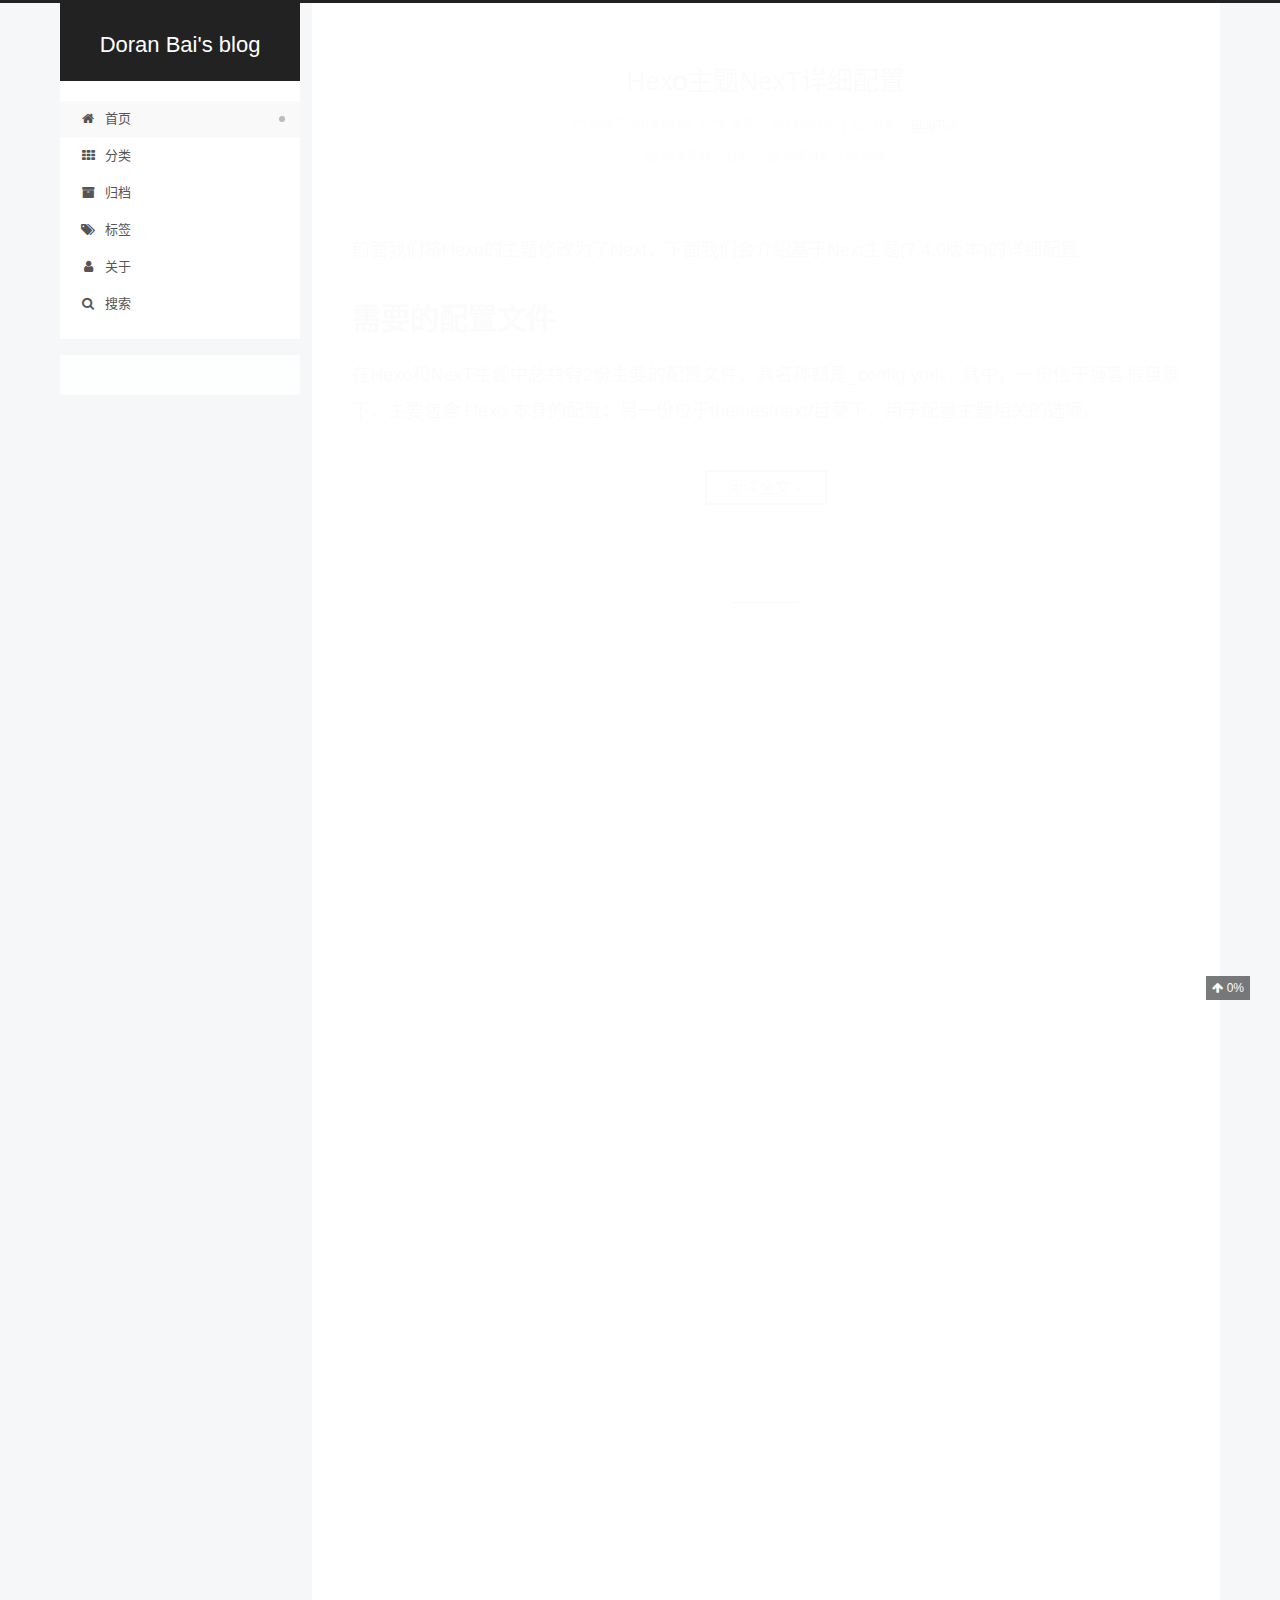
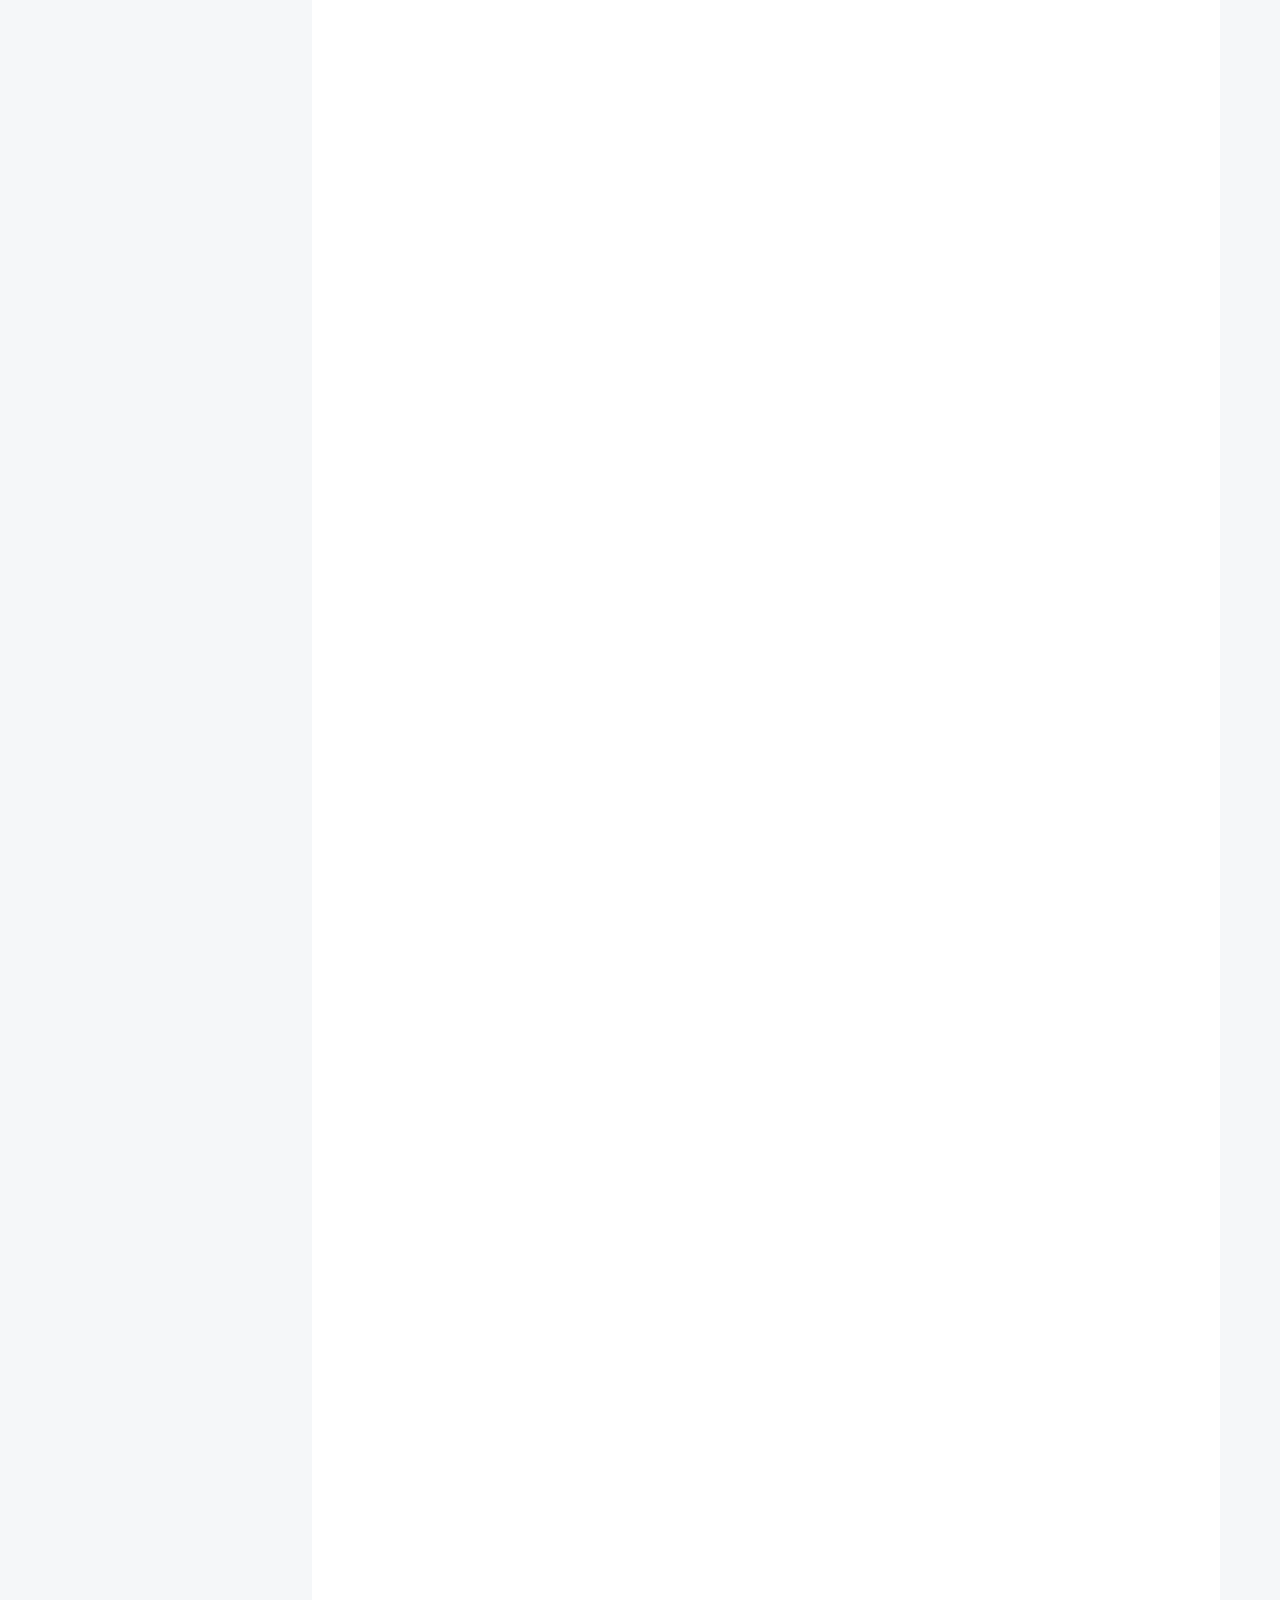
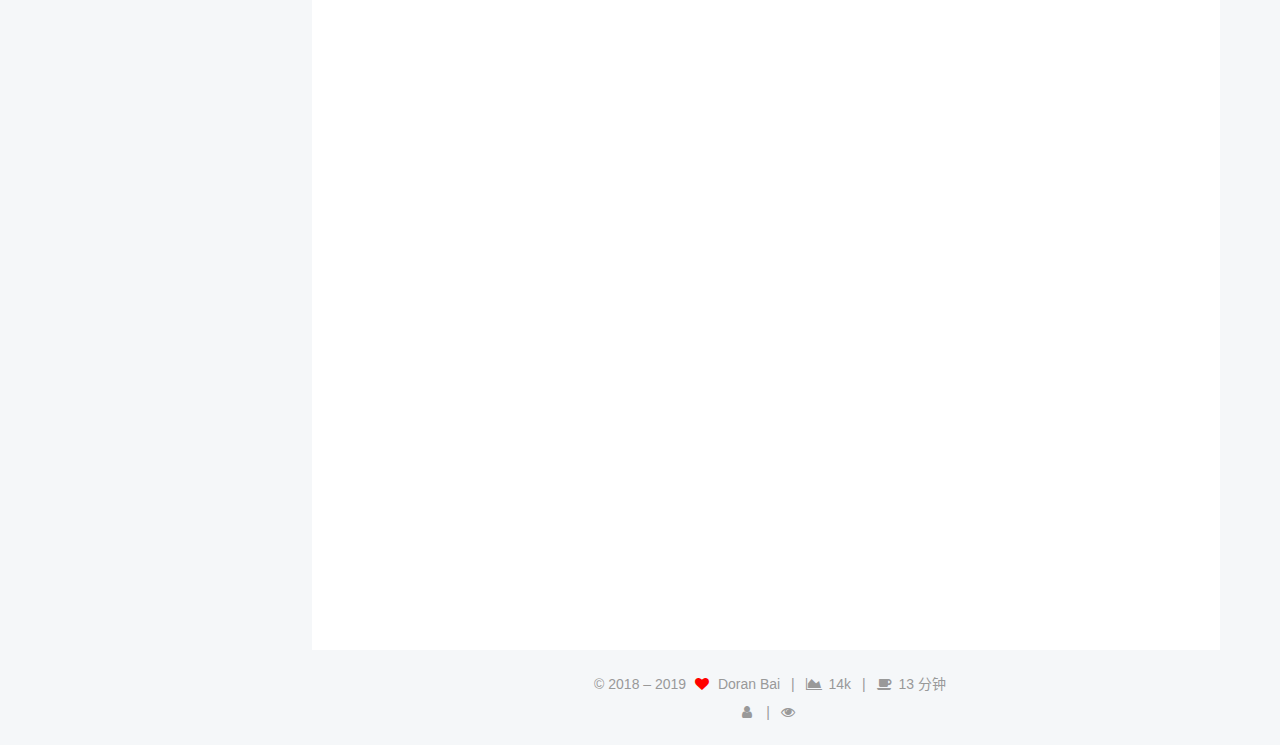
<file: index.html>
<!DOCTYPE html>





<html lang="zh-CN">
<head>
  <meta charset="UTF-8">
<meta name="viewport" content="width=device-width, initial-scale=1, maximum-scale=2">
<meta name="theme-color" content="#222">
<meta name="generator" content="Hexo 3.9.0">
  <link rel="apple-touch-icon" sizes="180x180" href="/images/apple-touch-icon-next.png?v=7.4.0">
  <link rel="icon" type="image/png" sizes="32x32" href="/images/favicon-32x32-pen.png?v=7.4.0">
  <link rel="mask-icon" href="/images/logo.svg?v=7.4.0" color="#222">

<link rel="stylesheet" href="/css/main.css?v=7.4.0">


<link rel="stylesheet" href="/lib/font-awesome/css/font-awesome.min.css?v=4.7.0">


<script id="hexo-configurations">
  var NexT = window.NexT || {};
  var CONFIG = {
    root: '/',
    scheme: 'Pisces',
    version: '7.4.0',
    exturl: false,
    sidebar: {"position":"left","display":"post","offset":12,"onmobile":false},
    copycode: {"enable":true,"show_result":true,"style":null},
    back2top: {"enable":true,"sidebar":false,"scrollpercent":true},
    bookmark: {"enable":false,"color":"#222","save":"auto"},
    fancybox: false,
    mediumzoom: false,
    lazyload: false,
    pangu: false,
    algolia: {
      appID: '',
      apiKey: '',
      indexName: '',
      hits: {"per_page":10},
      labels: {"input_placeholder":"Search for Posts","hits_empty":"We didn't find any results for the search: ${query}","hits_stats":"${hits} results found in ${time} ms"}
    },
    localsearch: {"enable":true,"trigger":"auto","top_n_per_article":1,"unescape":false,"preload":false},
    path: 'search.xml',
    motion: {"enable":true,"async":false,"transition":{"post_block":"fadeIn","post_header":"slideDownIn","post_body":"slideDownIn","coll_header":"slideLeftIn","sidebar":"slideUpIn"}},
    translation: {
      copy_button: '复制',
      copy_success: '复制成功',
      copy_failure: '复制失败'
    },
    sidebarPadding: 40
  };
</script>

  <meta name="keywords" content="编程 软件">
<meta property="og:type" content="website">
<meta property="og:title" content="Doran Bai&#39;s blog">
<meta property="og:url" content="https://doranbai.github.io/index.html">
<meta property="og:site_name" content="Doran Bai&#39;s blog">
<meta property="og:locale" content="zh-CN">
<meta name="twitter:card" content="summary">
<meta name="twitter:title" content="Doran Bai&#39;s blog">
  <link rel="canonical" href="https://doranbai.github.io/">


<script id="page-configurations">
  // https://hexo.io/docs/variables.html
  CONFIG.page = {
    sidebar: "",
    isHome: true,
    isPost: false,
    isPage: false,
    isArchive: false
  };
</script>

  <title>Doran Bai's blog</title>
  








  <noscript>
  <style>
  .use-motion .brand,
  .use-motion .menu-item,
  .sidebar-inner,
  .use-motion .post-block,
  .use-motion .pagination,
  .use-motion .comments,
  .use-motion .post-header,
  .use-motion .post-body,
  .use-motion .collection-header { opacity: initial; }

  .use-motion .logo,
  .use-motion .site-title,
  .use-motion .site-subtitle {
    opacity: initial;
    top: initial;
  }

  .use-motion .logo-line-before i { left: initial; }
  .use-motion .logo-line-after i { right: initial; }
  </style>
</noscript>

</head>

<body itemscope itemtype="http://schema.org/WebPage" lang="zh-CN">
  <div class="container use-motion">
    <div class="headband"></div>

    <header id="header" class="header" itemscope itemtype="http://schema.org/WPHeader">
      <div class="header-inner"><div class="site-brand-container">
  <div class="site-meta">

    <div>
      <a href="/" class="brand" rel="start">
        <span class="logo-line-before"><i></i></span>
        <span class="site-title">Doran Bai's blog</span>
        <span class="logo-line-after"><i></i></span>
      </a>
    </div>
  </div>

  <div class="site-nav-toggle">
    <button aria-label="切换导航栏">
      <span class="btn-bar"></span>
      <span class="btn-bar"></span>
      <span class="btn-bar"></span>
    </button>
  </div>
</div>


<nav class="site-nav">
  
  <ul id="menu" class="menu">
      
      
      
        
        <li class="menu-item menu-item-home">
      
    

    <a href="/" rel="section"><i class="menu-item-icon fa fa-fw fa-home"></i> <br>首页</a>

  </li>
      
      
      
        
        <li class="menu-item menu-item-categories">
      
    

    <a href="/categories/" rel="section"><i class="menu-item-icon fa fa-fw fa-th"></i> <br>分类</a>

  </li>
      
      
      
        
        <li class="menu-item menu-item-archives">
      
    

    <a href="/archives/" rel="section"><i class="menu-item-icon fa fa-fw fa-archive"></i> <br>归档</a>

  </li>
      
      
      
        
        <li class="menu-item menu-item-tags">
      
    

    <a href="/tags/" rel="section"><i class="menu-item-icon fa fa-fw fa-tags"></i> <br>标签</a>

  </li>
      
      
      
        
        <li class="menu-item menu-item-about">
      
    

    <a href="/about/" rel="section"><i class="menu-item-icon fa fa-fw fa-user"></i> <br>关于</a>

  </li>
      <li class="menu-item menu-item-search">
        <a href="javascript:;" class="popup-trigger">
        
          <i class="menu-item-icon fa fa-search fa-fw"></i> <br>搜索</a>
      </li>
    
  </ul>

</nav>
  <div class="site-search">
    <div class="popup search-popup">
    <div class="search-header">
  <span class="search-icon">
    <i class="fa fa-search"></i>
  </span>
  <div class="search-input-container">
    <input autocomplete="off" autocorrect="off" autocapitalize="none"
           placeholder="搜索..." spellcheck="false"
           type="text" id="search-input">
  </div>
  <span class="popup-btn-close">
    <i class="fa fa-times-circle"></i>
  </span>
</div>
<div id="search-result"></div>

</div>
<div class="search-pop-overlay"></div>

  </div>
</div>
    </header>

    
  <div class="back-to-top">
    <i class="fa fa-arrow-up"></i>
    <span>0%</span>
  </div>


    <main id="main" class="main">
      <div class="main-inner">
        <div class="content-wrap">
            

          <div id="content" class="content">
            
  <div id="posts" class="posts-expand">
        <article itemscope itemtype="http://schema.org/Article">
  
  
  
  <div class="post-block home">
    <link itemprop="mainEntityOfPage" href="https://doranbai.github.io/posts/1188489975/">

    <span hidden itemprop="author" itemscope itemtype="http://schema.org/Person">
      <meta itemprop="name" content="Doran Bai">
      <meta itemprop="description" content="">
      <meta itemprop="image" content="/images/avatar.gif">
    </span>

    <span hidden itemprop="publisher" itemscope itemtype="http://schema.org/Organization">
      <meta itemprop="name" content="Doran Bai's blog">
    </span>
      <header class="post-header">
        <h2 class="post-title" itemprop="name headline">
            
            <a href="/posts/1188489975/" class="post-title-link" itemprop="url">Hexo主题NexT详细配置</a>
          
        </h2>

        <div class="post-meta">
            <span class="post-meta-item">
              <span class="post-meta-item-icon">
                <i class="fa fa-calendar-o"></i>
              </span>
              <span class="post-meta-item-text">发表于</span>

              
                
              

              <time title="创建时间：2019-09-03 20:13:38" itemprop="dateCreated datePublished" datetime="2019-09-03T20:13:38+08:00">2019-09-03</time>
            </span>
          
            

            
              <span class="post-meta-item">
                <span class="post-meta-item-icon">
                  <i class="fa fa-calendar-check-o"></i>
                </span>
                <span class="post-meta-item-text">更新于</span>
                <time title="修改时间：2019-09-06 16:43:36" itemprop="dateModified" datetime="2019-09-06T16:43:36+08:00">2019-09-06</time>
              </span>
            
          
            <span class="post-meta-item">
              <span class="post-meta-item-icon">
                <i class="fa fa-folder-o"></i>
              </span>
              <span class="post-meta-item-text">分类于</span>
              
                <span itemprop="about" itemscope itemtype="http://schema.org/Thing"><a href="/categories/BlogTips/" itemprop="url" rel="index"><span itemprop="name">BlogTips</span></a></span>

                
                
              
            </span>
          

          
          <br>
            <span class="post-meta-item" title="本文字数">
              <span class="post-meta-item-icon">
                <i class="fa fa-file-word-o"></i>
              </span>
              
                <span class="post-meta-item-text">本文字数：</span>
              
              <span>11k</span>
            </span>
          
            <span class="post-meta-item" title="阅读时长">
              <span class="post-meta-item-icon">
                <i class="fa fa-clock-o"></i>
              </span>
              
                <span class="post-meta-item-text">阅读时长 &asymp;</span>
              
              <span>10 分钟</span>
            </span>
          

        </div>
      </header>

    
    
    
    <div class="post-body" itemprop="articleBody">

      
          <p>前面我们将Hexo的主题修改为了Next，下面我们会介绍基于Next主题(7.4.0版本)的详细配置</p><h2 id="需要的配置文件"><a href="#需要的配置文件" class="headerlink" title="需要的配置文件"></a>需要的配置文件</h2><p>在Hexo和NexT主题中总共有2份主要的配置文件，其名称都是_config.yml。 其中，一份位于博客根目录下，主要包含 Hexo 本身的配置；另一份位于themes/next/目录下，用于配置主题相关的选项。</p>
          <!--noindex-->
          
            <div class="post-button text-center">
              <a class="btn" href="/posts/1188489975/#more" rel="contents">
                阅读全文 &raquo;
              </a>
            </div>
          
          <!--/noindex-->
        
      
    </div>

    
    
    
      <footer class="post-footer">
          <div class="post-eof"></div>
        
      </footer>
  </div>
  
  
  
  </article>

    
        <article itemscope itemtype="http://schema.org/Article">
  
  
  
  <div class="post-block home">
    <link itemprop="mainEntityOfPage" href="https://doranbai.github.io/posts/894459533/">

    <span hidden itemprop="author" itemscope itemtype="http://schema.org/Person">
      <meta itemprop="name" content="Doran Bai">
      <meta itemprop="description" content="">
      <meta itemprop="image" content="/images/avatar.gif">
    </span>

    <span hidden itemprop="publisher" itemscope itemtype="http://schema.org/Organization">
      <meta itemprop="name" content="Doran Bai's blog">
    </span>
      <header class="post-header">
        <h2 class="post-title" itemprop="name headline">
            
            <a href="/posts/894459533/" class="post-title-link" itemprop="url">Hexo详细配置与使用</a>
          
        </h2>

        <div class="post-meta">
            <span class="post-meta-item">
              <span class="post-meta-item-icon">
                <i class="fa fa-calendar-o"></i>
              </span>
              <span class="post-meta-item-text">发表于</span>

              
                
              

              <time title="创建时间：2019-09-03 18:05:41" itemprop="dateCreated datePublished" datetime="2019-09-03T18:05:41+08:00">2019-09-03</time>
            </span>
          
            

            
              <span class="post-meta-item">
                <span class="post-meta-item-icon">
                  <i class="fa fa-calendar-check-o"></i>
                </span>
                <span class="post-meta-item-text">更新于</span>
                <time title="修改时间：2019-09-05 21:28:09" itemprop="dateModified" datetime="2019-09-05T21:28:09+08:00">2019-09-05</time>
              </span>
            
          
            <span class="post-meta-item">
              <span class="post-meta-item-icon">
                <i class="fa fa-folder-o"></i>
              </span>
              <span class="post-meta-item-text">分类于</span>
              
                <span itemprop="about" itemscope itemtype="http://schema.org/Thing"><a href="/categories/BlogTips/" itemprop="url" rel="index"><span itemprop="name">BlogTips</span></a></span>

                
                
              
            </span>
          

          
          <br>
            <span class="post-meta-item" title="本文字数">
              <span class="post-meta-item-icon">
                <i class="fa fa-file-word-o"></i>
              </span>
              
                <span class="post-meta-item-text">本文字数：</span>
              
              <span>2.9k</span>
            </span>
          
            <span class="post-meta-item" title="阅读时长">
              <span class="post-meta-item-icon">
                <i class="fa fa-clock-o"></i>
              </span>
              
                <span class="post-meta-item-text">阅读时长 &asymp;</span>
              
              <span>3 分钟</span>
            </span>
          

        </div>
      </header>

    
    
    
    <div class="post-body" itemprop="articleBody">

      
          <p>前面我们成功部署了博客，但是界面太粗糙了。现在我们要开始Hexo详细配置与使用。<br>Hexo博客配置文件就在博客根目录下_config.yml</p><h2 id="Hexo博客文件结构"><a href="#Hexo博客文件结构" class="headerlink" title="Hexo博客文件结构"></a>Hexo博客文件结构</h2><p>##博客基础信息配置</p><figure class="highlight yml"><table><tr><td class="gutter"><pre><span class="line">1</span><br><span class="line">2</span><br><span class="line">3</span><br><span class="line">4</span><br><span class="line">5</span><br><span class="line">6</span><br><span class="line">7</span><br><span class="line">8</span><br><span class="line">9</span><br><span class="line">10</span><br><span class="line">11</span><br><span class="line">12</span><br><span class="line">13</span><br><span class="line">14</span><br></pre></td><td class="code"><pre><span class="line"><span class="comment"># Site</span></span><br><span class="line"><span class="attr">title:</span>       <span class="comment"># 博客名字</span></span><br><span class="line"><span class="attr">subtitle:</span>    <span class="comment"># 子标题</span></span><br><span class="line"><span class="attr">description:</span> <span class="comment"># 网站描述，可以写一句话</span></span><br><span class="line"><span class="attr">author:</span>      <span class="comment"># 作者名字</span></span><br><span class="line"><span class="attr">language:</span>    <span class="comment"># 语言zh-CN</span></span><br><span class="line"><span class="attr">timezone:</span>    <span class="comment"># 时区，不填写默认使用您计算机设置的时区，可以设置Asia/Shanghai</span></span><br><span class="line"></span><br><span class="line"><span class="comment"># URL</span></span><br><span class="line"><span class="comment">## If your site is put in a subdirectory, set url as 'http://yoursite.com/child' and root as '/child/'</span></span><br><span class="line"><span class="attr">url:</span>  <span class="attr">http://yoursite.com</span>              <span class="comment"># 博客链接，如https://doranbai.github.io/，这个需要修改</span></span><br><span class="line"><span class="attr">root:</span> <span class="string">/</span>                                <span class="comment"># 博客根目录，可以不修改</span></span><br><span class="line"><span class="attr">permalink:</span> <span class="string">:year/:month/:day/:title/</span>   <span class="comment"># 文章的永久链接格式，可以不用修改</span></span><br><span class="line"><span class="attr">permalink_defaults:</span>                    <span class="comment"># 永久链接中各部分的默认值，可以不用修改</span></span><br></pre></td></tr></table></figure>
          <!--noindex-->
          
            <div class="post-button text-center">
              <a class="btn" href="/posts/894459533/#more" rel="contents">
                阅读全文 &raquo;
              </a>
            </div>
          
          <!--/noindex-->
        
      
    </div>

    
    
    
      <footer class="post-footer">
          <div class="post-eof"></div>
        
      </footer>
  </div>
  
  
  
  </article>

    
        <article itemscope itemtype="http://schema.org/Article">
  
  
  
  <div class="post-block home">
    <link itemprop="mainEntityOfPage" href="https://doranbai.github.io/posts/2755367820/">

    <span hidden itemprop="author" itemscope itemtype="http://schema.org/Person">
      <meta itemprop="name" content="Doran Bai">
      <meta itemprop="description" content="">
      <meta itemprop="image" content="/images/avatar.gif">
    </span>

    <span hidden itemprop="publisher" itemscope itemtype="http://schema.org/Organization">
      <meta itemprop="name" content="Doran Bai's blog">
    </span>
      <header class="post-header">
        <h2 class="post-title" itemprop="name headline">
            
            <a href="/posts/2755367820/" class="post-title-link" itemprop="url">使用GitHub和Hexo搭建免费个人博客</a>
          
        </h2>

        <div class="post-meta">
            <span class="post-meta-item">
              <span class="post-meta-item-icon">
                <i class="fa fa-calendar-o"></i>
              </span>
              <span class="post-meta-item-text">发表于</span>

              
                
              

              <time title="创建时间：2019-09-02 19:20:24" itemprop="dateCreated datePublished" datetime="2019-09-02T19:20:24+08:00">2019-09-02</time>
            </span>
          
            

            
              <span class="post-meta-item">
                <span class="post-meta-item-icon">
                  <i class="fa fa-calendar-check-o"></i>
                </span>
                <span class="post-meta-item-text">更新于</span>
                <time title="修改时间：2019-09-05 15:14:10" itemprop="dateModified" datetime="2019-09-05T15:14:10+08:00">2019-09-05</time>
              </span>
            
          
            <span class="post-meta-item">
              <span class="post-meta-item-icon">
                <i class="fa fa-folder-o"></i>
              </span>
              <span class="post-meta-item-text">分类于</span>
              
                <span itemprop="about" itemscope itemtype="http://schema.org/Thing"><a href="/categories/BlogTips/" itemprop="url" rel="index"><span itemprop="name">BlogTips</span></a></span>

                
                
              
            </span>
          

          
          <br>
            <span class="post-meta-item" title="本文字数">
              <span class="post-meta-item-icon">
                <i class="fa fa-file-word-o"></i>
              </span>
              
                <span class="post-meta-item-text">本文字数：</span>
              
              <span>833</span>
            </span>
          
            <span class="post-meta-item" title="阅读时长">
              <span class="post-meta-item-icon">
                <i class="fa fa-clock-o"></i>
              </span>
              
                <span class="post-meta-item-text">阅读时长 &asymp;</span>
              
              <span>1 分钟</span>
            </span>
          

        </div>
      </header>

    
    
    
    <div class="post-body" itemprop="articleBody">

      
          <h2 id="准备环境"><a href="#准备环境" class="headerlink" title="准备环境"></a>准备环境</h2><h3 id="安装git-for-windows"><a href="#安装git-for-windows" class="headerlink" title="安装git for windows"></a>安装git for windows</h3><p>此处省略……</p><h3 id="GitHub创建个人博客仓库"><a href="#GitHub创建个人博客仓库" class="headerlink" title="GitHub创建个人博客仓库"></a>GitHub创建个人博客仓库</h3><h4 id="首先需要拥有一个GitHub帐号"><a href="#首先需要拥有一个GitHub帐号" class="headerlink" title="首先需要拥有一个GitHub帐号"></a>首先需要拥有一个GitHub帐号</h4><p>进入<a href="https://github.com/" target="_blank" rel="external nofollow noopener">GitHub</a>注册</p><h4 id="新建仓库"><a href="#新建仓库" class="headerlink" title="新建仓库"></a>新建仓库</h4><p>创建一个和你用户名相同的仓库，后面加.github.io，也就是xxxx.github.io，其中xxx就是你注册GitHub的用户名。<br><img src="/posts/2755367820/githubpages.png" alt="GitHub Pages"></p><h3 id="安装Node-js"><a href="#安装Node-js" class="headerlink" title="安装Node.js"></a>安装Node.js</h3><p><a href="https://nodejs.org" target="_blank" rel="external nofollow noopener">Node.js官网</a> <a href="https://nodejs.org" target="_blank" rel="external nofollow noopener">https://nodejs.org</a> 下载对应平台的安装程序<br>在Windows上安装时务必选择全部组件，包括勾选Add to Path<br><img src="/posts/2755367820/nodejs%E5%AE%89%E8%A3%85.png" alt="nodejs安装配置"><br>安装完毕后，请打开git bash。<br>输入<code>node -v</code></p>
          <!--noindex-->
          
            <div class="post-button text-center">
              <a class="btn" href="/posts/2755367820/#more" rel="contents">
                阅读全文 &raquo;
              </a>
            </div>
          
          <!--/noindex-->
        
      
    </div>

    
    
    
      <footer class="post-footer">
          <div class="post-eof"></div>
        
      </footer>
  </div>
  
  
  
  </article>

    
  </div>

  


          </div>
          

        </div>
          
  
  <div class="sidebar-toggle">
    <div class="sidebar-toggle-line-wrap">
      <span class="sidebar-toggle-line sidebar-toggle-line-first"></span>
      <span class="sidebar-toggle-line sidebar-toggle-line-middle"></span>
      <span class="sidebar-toggle-line sidebar-toggle-line-last"></span>
    </div>
  </div>

  <aside class="sidebar">
    <div class="sidebar-inner">

      <ul class="sidebar-nav motion-element">
        <li class="sidebar-nav-toc">
          文章目录
        </li>
        <li class="sidebar-nav-overview">
          站点概览
        </li>
      </ul>

      <!--noindex-->
      <div class="post-toc-wrap sidebar-panel">
      </div>
      <!--/noindex-->

      <div class="site-overview-wrap sidebar-panel">
        <div class="site-author motion-element" itemprop="author" itemscope itemtype="http://schema.org/Person">
  <p class="site-author-name" itemprop="name">Doran Bai</p>
  <div class="site-description" itemprop="description"></div>
</div>
  <nav class="site-state motion-element">
      <div class="site-state-item site-state-posts">
        
          <a href="/archives/">
        
          <span class="site-state-item-count">3</span>
          <span class="site-state-item-name">日志</span>
        </a>
      </div>
    
      
      
      <div class="site-state-item site-state-categories">
        
          
            <a href="/categories/">
          
        
        <span class="site-state-item-count">1</span>
        <span class="site-state-item-name">分类</span>
        </a>
      </div>
    
      
      
      <div class="site-state-item site-state-tags">
        
          
            <a href="/tags/">
          
        
        <span class="site-state-item-count">4</span>
        <span class="site-state-item-name">标签</span>
        </a>
      </div>
    
  </nav>
  <div class="links-of-author motion-element">
      <span class="links-of-author-item">
      
      
        
      
      
        
      
        <a href="https://github.com/doranbai" title="GitHub &rarr; https://github.com/doranbai" rel="external nofollow noopener" target="_blank"><i class="fa fa-fw fa-github"></i>GitHub</a>
      </span>
    
      <span class="links-of-author-item">
      
      
        
      
      
        
      
        <a href="mailto:doranbai@163.com" title="E-Mail &rarr; mailto:doranbai@163.com" rel="external nofollow noopener" target="_blank"><i class="fa fa-fw fa-envelope"></i>E-Mail</a>
      </span>
    
  </div>



      </div>

    </div>
  </aside>
  <div id="sidebar-dimmer"></div>


      </div>
    </main>

    <footer id="footer" class="footer">
      <div class="footer-inner">
        <div class="copyright">&copy; 2018 – <span itemprop="copyrightYear">2019</span>
  <span class="with-love" id="animate">
    <i class="fa fa-heart"></i>
  </span>
  <span class="author" itemprop="copyrightHolder">Doran Bai</span>
    <span class="post-meta-divider">|</span>
    <span class="post-meta-item-icon">
      <i class="fa fa-area-chart"></i>
    </span>
    <span title="站点总字数">14k</span>
    <span class="post-meta-divider">|</span>
    <span class="post-meta-item-icon">
      <i class="fa fa-coffee"></i>
    </span>
    <span title="站点阅读时长">13 分钟</span>
</div>

        
<div class="busuanzi-count">
  <script async src="https://busuanzi.ibruce.info/busuanzi/2.3/busuanzi.pure.mini.js"></script>
    <span class="post-meta-item-icon">
      <i class="fa fa-user"></i>
    </span>
    <span class="site-uv" title="总访客量">
      <span class="busuanzi-value" id="busuanzi_value_site_uv"></span>
    </span>
  
    <span class="post-meta-divider">|</span>
  
    <span class="post-meta-item-icon">
      <i class="fa fa-eye"></i>
    </span>
    <span class="site-pv" title="总访问量">
      <span class="busuanzi-value" id="busuanzi_value_site_pv"></span>
    </span>
  
</div>












        
      </div>
    </footer>
  </div>

  


  <script src="/lib/anime.min.js?v=3.1.0"></script>
  <script src="/lib/velocity/velocity.min.js?v=1.2.1"></script>
  <script src="/lib/velocity/velocity.ui.min.js?v=1.2.1"></script>
<script src="/js/utils.js?v=7.4.0"></script><script src="/js/motion.js?v=7.4.0"></script>
<script src="/js/schemes/pisces.js?v=7.4.0"></script>
<script src="/js/next-boot.js?v=7.4.0"></script>



  
  <script>
    (function(){
      var bp = document.createElement('script');
      var curProtocol = window.location.protocol.split(':')[0];
      bp.src = (curProtocol === 'https') ? 'https://zz.bdstatic.com/linksubmit/push.js' : 'http://push.zhanzhang.baidu.com/push.js';
      var s = document.getElementsByTagName("script")[0];
      s.parentNode.insertBefore(bp, s);
    })();
  </script>








  <script src="/js/local-search.js?v=7.4.0"></script>














  

  

  


</body>
</html>
</file>
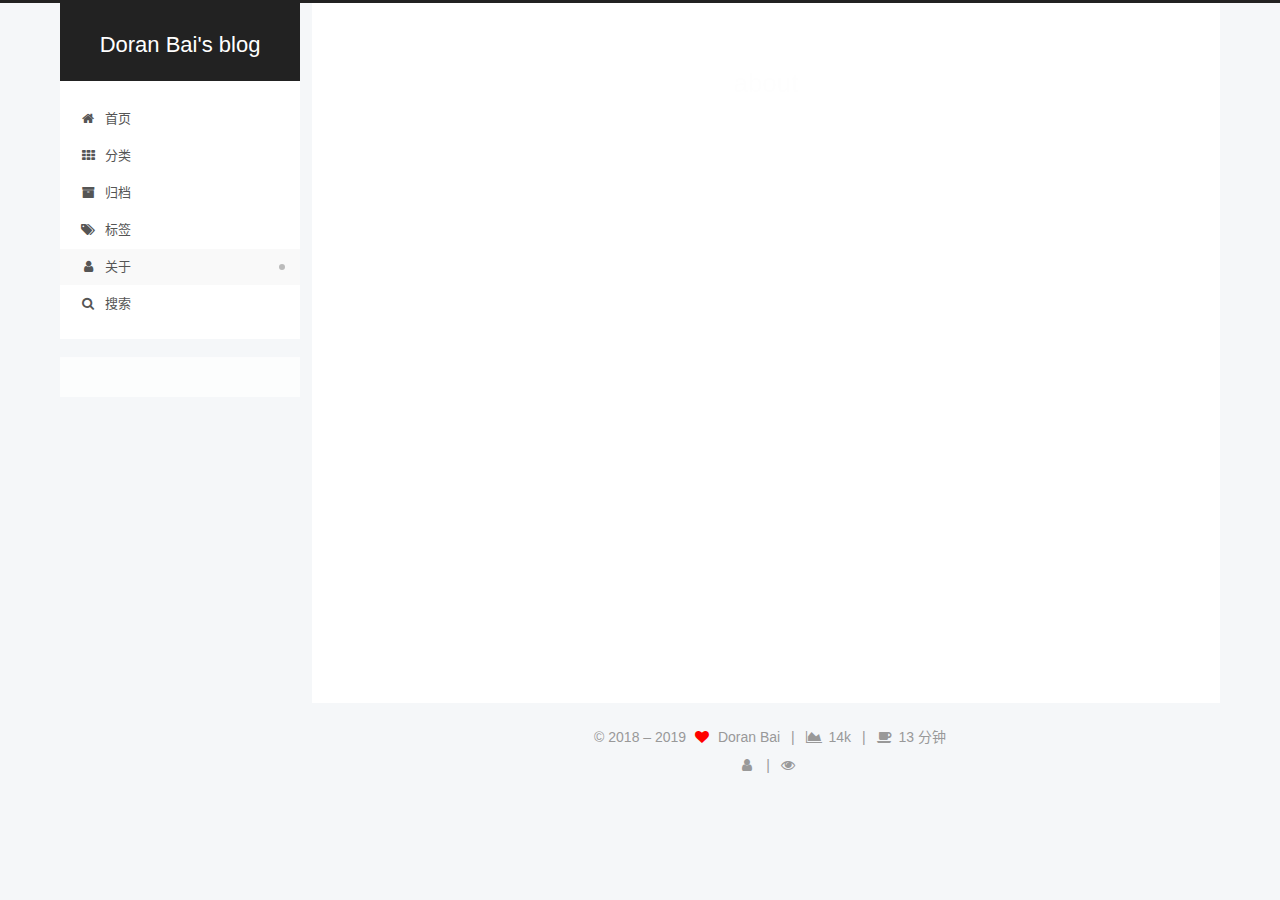
<file: about/index.html>
<!DOCTYPE html>





<html lang="zh-CN">
<head>
  <meta charset="UTF-8">
<meta name="viewport" content="width=device-width, initial-scale=1, maximum-scale=2">
<meta name="theme-color" content="#222">
<meta name="generator" content="Hexo 3.9.0">
  <link rel="apple-touch-icon" sizes="180x180" href="/images/apple-touch-icon-next.png?v=7.4.0">
  <link rel="icon" type="image/png" sizes="32x32" href="/images/favicon-32x32-pen.png?v=7.4.0">
  <link rel="mask-icon" href="/images/logo.svg?v=7.4.0" color="#222">

<link rel="stylesheet" href="/css/main.css?v=7.4.0">


<link rel="stylesheet" href="/lib/font-awesome/css/font-awesome.min.css?v=4.7.0">


<script id="hexo-configurations">
  var NexT = window.NexT || {};
  var CONFIG = {
    root: '/',
    scheme: 'Pisces',
    version: '7.4.0',
    exturl: false,
    sidebar: {"position":"left","display":"post","offset":12,"onmobile":false},
    copycode: {"enable":true,"show_result":true,"style":null},
    back2top: {"enable":true,"sidebar":false,"scrollpercent":true},
    bookmark: {"enable":false,"color":"#222","save":"auto"},
    fancybox: false,
    mediumzoom: false,
    lazyload: false,
    pangu: false,
    algolia: {
      appID: '',
      apiKey: '',
      indexName: '',
      hits: {"per_page":10},
      labels: {"input_placeholder":"Search for Posts","hits_empty":"We didn't find any results for the search: ${query}","hits_stats":"${hits} results found in ${time} ms"}
    },
    localsearch: {"enable":true,"trigger":"auto","top_n_per_article":1,"unescape":false,"preload":false},
    path: 'search.xml',
    motion: {"enable":true,"async":false,"transition":{"post_block":"fadeIn","post_header":"slideDownIn","post_body":"slideDownIn","coll_header":"slideLeftIn","sidebar":"slideUpIn"}},
    translation: {
      copy_button: '复制',
      copy_success: '复制成功',
      copy_failure: '复制失败'
    },
    sidebarPadding: 40
  };
</script>

  <meta name="keywords" content="编程 软件">
<meta property="og:type" content="website">
<meta property="og:title" content="about">
<meta property="og:url" content="https://doranbai.github.io/about/index.html">
<meta property="og:site_name" content="Doran Bai&#39;s blog">
<meta property="og:locale" content="zh-CN">
<meta property="og:updated_time" content="2019-09-03T12:10:15.783Z">
<meta name="twitter:card" content="summary">
<meta name="twitter:title" content="about">
  <link rel="canonical" href="https://doranbai.github.io/about/">


<script id="page-configurations">
  // https://hexo.io/docs/variables.html
  CONFIG.page = {
    sidebar: "",
    isHome: false,
    isPost: false,
    isPage: true,
    isArchive: false
  };
</script>

  <title>about | Doran Bai's blog</title>
  








  <noscript>
  <style>
  .use-motion .brand,
  .use-motion .menu-item,
  .sidebar-inner,
  .use-motion .post-block,
  .use-motion .pagination,
  .use-motion .comments,
  .use-motion .post-header,
  .use-motion .post-body,
  .use-motion .collection-header { opacity: initial; }

  .use-motion .logo,
  .use-motion .site-title,
  .use-motion .site-subtitle {
    opacity: initial;
    top: initial;
  }

  .use-motion .logo-line-before i { left: initial; }
  .use-motion .logo-line-after i { right: initial; }
  </style>
</noscript>

</head>

<body itemscope itemtype="http://schema.org/WebPage" lang="zh-CN">
  <div class="container use-motion">
    <div class="headband"></div>

    <header id="header" class="header" itemscope itemtype="http://schema.org/WPHeader">
      <div class="header-inner"><div class="site-brand-container">
  <div class="site-meta">

    <div>
      <a href="/" class="brand" rel="start">
        <span class="logo-line-before"><i></i></span>
        <span class="site-title">Doran Bai's blog</span>
        <span class="logo-line-after"><i></i></span>
      </a>
    </div>
  </div>

  <div class="site-nav-toggle">
    <button aria-label="切换导航栏">
      <span class="btn-bar"></span>
      <span class="btn-bar"></span>
      <span class="btn-bar"></span>
    </button>
  </div>
</div>


<nav class="site-nav">
  
  <ul id="menu" class="menu">
      
      
      
        
        <li class="menu-item menu-item-home">
      
    

    <a href="/" rel="section"><i class="menu-item-icon fa fa-fw fa-home"></i> <br>首页</a>

  </li>
      
      
      
        
        <li class="menu-item menu-item-categories">
      
    

    <a href="/categories/" rel="section"><i class="menu-item-icon fa fa-fw fa-th"></i> <br>分类</a>

  </li>
      
      
      
        
        <li class="menu-item menu-item-archives">
      
    

    <a href="/archives/" rel="section"><i class="menu-item-icon fa fa-fw fa-archive"></i> <br>归档</a>

  </li>
      
      
      
        
        <li class="menu-item menu-item-tags">
      
    

    <a href="/tags/" rel="section"><i class="menu-item-icon fa fa-fw fa-tags"></i> <br>标签</a>

  </li>
      
      
      
        
        <li class="menu-item menu-item-about">
      
    

    <a href="/about/" rel="section"><i class="menu-item-icon fa fa-fw fa-user"></i> <br>关于</a>

  </li>
      <li class="menu-item menu-item-search">
        <a href="javascript:;" class="popup-trigger">
        
          <i class="menu-item-icon fa fa-search fa-fw"></i> <br>搜索</a>
      </li>
    
  </ul>

</nav>
  <div class="site-search">
    <div class="popup search-popup">
    <div class="search-header">
  <span class="search-icon">
    <i class="fa fa-search"></i>
  </span>
  <div class="search-input-container">
    <input autocomplete="off" autocorrect="off" autocapitalize="none"
           placeholder="搜索..." spellcheck="false"
           type="text" id="search-input">
  </div>
  <span class="popup-btn-close">
    <i class="fa fa-times-circle"></i>
  </span>
</div>
<div id="search-result"></div>

</div>
<div class="search-pop-overlay"></div>

  </div>
</div>
    </header>

    
  <div class="back-to-top">
    <i class="fa fa-arrow-up"></i>
    <span>0%</span>
  </div>


    <main id="main" class="main">
      <div class="main-inner">
        <div class="content-wrap">
            

    
    
      
      
    
      
      
    
      
      
    
      
      
    
      
      
    
    

  

          <div id="content" class="content">
            

  <div id="posts" class="posts-expand">
    
    
    
    <div class="post-block page">
      <header class="post-header">

<h2 class="post-title" itemprop="name headline">about

</h2>

<div class="post-meta">
  

</div>

</header>

      
      
      
      <div class="post-body">
        
          
        
      </div>
      
      
      
    </div>
    

    
    
    
  </div>


          </div>
          
    
    
  <div class="comments" id="comments">
    <div id="lv-container" data-id="city" data-uid="MTAyMC80NjUxOC8yMzAyOA=="></div>
  </div>
  
  

        </div>
          
  
  <div class="sidebar-toggle">
    <div class="sidebar-toggle-line-wrap">
      <span class="sidebar-toggle-line sidebar-toggle-line-first"></span>
      <span class="sidebar-toggle-line sidebar-toggle-line-middle"></span>
      <span class="sidebar-toggle-line sidebar-toggle-line-last"></span>
    </div>
  </div>

  <aside class="sidebar">
    <div class="sidebar-inner">
        
        
        
        
      

      <ul class="sidebar-nav motion-element">
        <li class="sidebar-nav-toc">
          文章目录
        </li>
        <li class="sidebar-nav-overview">
          站点概览
        </li>
      </ul>

      <!--noindex-->
      <div class="post-toc-wrap sidebar-panel">
      </div>
      <!--/noindex-->

      <div class="site-overview-wrap sidebar-panel">
        <div class="site-author motion-element" itemprop="author" itemscope itemtype="http://schema.org/Person">
  <p class="site-author-name" itemprop="name">Doran Bai</p>
  <div class="site-description" itemprop="description"></div>
</div>
  <nav class="site-state motion-element">
      <div class="site-state-item site-state-posts">
        
          <a href="/archives/">
        
          <span class="site-state-item-count">3</span>
          <span class="site-state-item-name">日志</span>
        </a>
      </div>
    
      
      
      <div class="site-state-item site-state-categories">
        
          
            <a href="/categories/">
          
        
        <span class="site-state-item-count">1</span>
        <span class="site-state-item-name">分类</span>
        </a>
      </div>
    
      
      
      <div class="site-state-item site-state-tags">
        
          
            <a href="/tags/">
          
        
        <span class="site-state-item-count">4</span>
        <span class="site-state-item-name">标签</span>
        </a>
      </div>
    
  </nav>
  <div class="links-of-author motion-element">
      <span class="links-of-author-item">
      
      
        
      
      
        
      
        <a href="https://github.com/doranbai" title="GitHub &rarr; https://github.com/doranbai" rel="external nofollow noopener" target="_blank"><i class="fa fa-fw fa-github"></i>GitHub</a>
      </span>
    
      <span class="links-of-author-item">
      
      
        
      
      
        
      
        <a href="mailto:doranbai@163.com" title="E-Mail &rarr; mailto:doranbai@163.com" rel="external nofollow noopener" target="_blank"><i class="fa fa-fw fa-envelope"></i>E-Mail</a>
      </span>
    
  </div>



      </div>

    </div>
  </aside>
  <div id="sidebar-dimmer"></div>


      </div>
    </main>

    <footer id="footer" class="footer">
      <div class="footer-inner">
        <div class="copyright">&copy; 2018 – <span itemprop="copyrightYear">2019</span>
  <span class="with-love" id="animate">
    <i class="fa fa-heart"></i>
  </span>
  <span class="author" itemprop="copyrightHolder">Doran Bai</span>
    <span class="post-meta-divider">|</span>
    <span class="post-meta-item-icon">
      <i class="fa fa-area-chart"></i>
    </span>
    <span title="站点总字数">14k</span>
    <span class="post-meta-divider">|</span>
    <span class="post-meta-item-icon">
      <i class="fa fa-coffee"></i>
    </span>
    <span title="站点阅读时长">13 分钟</span>
</div>

        
<div class="busuanzi-count">
  <script async src="https://busuanzi.ibruce.info/busuanzi/2.3/busuanzi.pure.mini.js"></script>
    <span class="post-meta-item-icon">
      <i class="fa fa-user"></i>
    </span>
    <span class="site-uv" title="总访客量">
      <span class="busuanzi-value" id="busuanzi_value_site_uv"></span>
    </span>
  
    <span class="post-meta-divider">|</span>
  
    <span class="post-meta-item-icon">
      <i class="fa fa-eye"></i>
    </span>
    <span class="site-pv" title="总访问量">
      <span class="busuanzi-value" id="busuanzi_value_site_pv"></span>
    </span>
  
</div>












        
      </div>
    </footer>
  </div>

  


  <script src="/lib/anime.min.js?v=3.1.0"></script>
  <script src="/lib/velocity/velocity.min.js?v=1.2.1"></script>
  <script src="/lib/velocity/velocity.ui.min.js?v=1.2.1"></script>
<script src="/js/utils.js?v=7.4.0"></script><script src="/js/motion.js?v=7.4.0"></script>
<script src="/js/schemes/pisces.js?v=7.4.0"></script>
<script src="/js/next-boot.js?v=7.4.0"></script>



  
  <script>
    (function(){
      var bp = document.createElement('script');
      var curProtocol = window.location.protocol.split(':')[0];
      bp.src = (curProtocol === 'https') ? 'https://zz.bdstatic.com/linksubmit/push.js' : 'http://push.zhanzhang.baidu.com/push.js';
      var s = document.getElementsByTagName("script")[0];
      s.parentNode.insertBefore(bp, s);
    })();
  </script>








  <script src="/js/local-search.js?v=7.4.0"></script>














  

  

  

<script>
  window.livereOptions = {
    refer: location.pathname.replace(CONFIG.root, '').replace('index.html', '')
  };
  (function(d, s) {
    var j, e = d.getElementsByTagName(s)[0];
    if (typeof LivereTower === 'function') { return; }
    j = d.createElement(s);
    j.src = 'https://cdn-city.livere.com/js/embed.dist.js';
    j.async = true;
    e.parentNode.insertBefore(j, e);
  })(document, 'script');
</script>

</body>
</html>
</file>
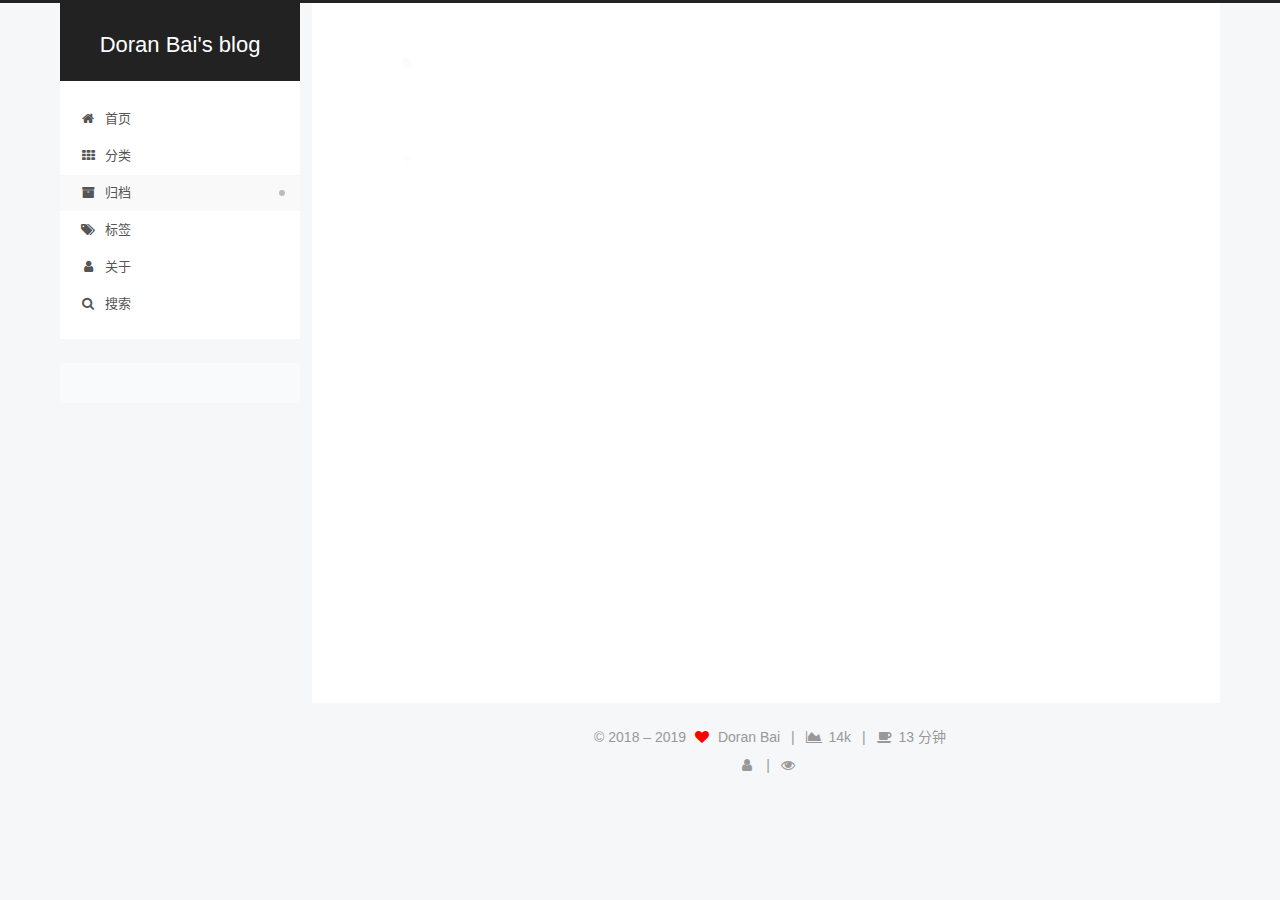
<file: archives/index.html>
<!DOCTYPE html>





<html lang="zh-CN">
<head>
  <meta charset="UTF-8">
<meta name="viewport" content="width=device-width, initial-scale=1, maximum-scale=2">
<meta name="theme-color" content="#222">
<meta name="generator" content="Hexo 3.9.0">
  <link rel="apple-touch-icon" sizes="180x180" href="/images/apple-touch-icon-next.png?v=7.4.0">
  <link rel="icon" type="image/png" sizes="32x32" href="/images/favicon-32x32-pen.png?v=7.4.0">
  <link rel="mask-icon" href="/images/logo.svg?v=7.4.0" color="#222">

<link rel="stylesheet" href="/css/main.css?v=7.4.0">


<link rel="stylesheet" href="/lib/font-awesome/css/font-awesome.min.css?v=4.7.0">


<script id="hexo-configurations">
  var NexT = window.NexT || {};
  var CONFIG = {
    root: '/',
    scheme: 'Pisces',
    version: '7.4.0',
    exturl: false,
    sidebar: {"position":"left","display":"post","offset":12,"onmobile":false},
    copycode: {"enable":true,"show_result":true,"style":null},
    back2top: {"enable":true,"sidebar":false,"scrollpercent":true},
    bookmark: {"enable":false,"color":"#222","save":"auto"},
    fancybox: false,
    mediumzoom: false,
    lazyload: false,
    pangu: false,
    algolia: {
      appID: '',
      apiKey: '',
      indexName: '',
      hits: {"per_page":10},
      labels: {"input_placeholder":"Search for Posts","hits_empty":"We didn't find any results for the search: ${query}","hits_stats":"${hits} results found in ${time} ms"}
    },
    localsearch: {"enable":true,"trigger":"auto","top_n_per_article":1,"unescape":false,"preload":false},
    path: 'search.xml',
    motion: {"enable":true,"async":false,"transition":{"post_block":"fadeIn","post_header":"slideDownIn","post_body":"slideDownIn","coll_header":"slideLeftIn","sidebar":"slideUpIn"}},
    translation: {
      copy_button: '复制',
      copy_success: '复制成功',
      copy_failure: '复制失败'
    },
    sidebarPadding: 40
  };
</script>

  <meta name="keywords" content="编程 软件">
<meta property="og:type" content="website">
<meta property="og:title" content="Doran Bai&#39;s blog">
<meta property="og:url" content="https://doranbai.github.io/archives/index.html">
<meta property="og:site_name" content="Doran Bai&#39;s blog">
<meta property="og:locale" content="zh-CN">
<meta name="twitter:card" content="summary">
<meta name="twitter:title" content="Doran Bai&#39;s blog">
  <link rel="canonical" href="https://doranbai.github.io/archives/">


<script id="page-configurations">
  // https://hexo.io/docs/variables.html
  CONFIG.page = {
    sidebar: "",
    isHome: false,
    isPost: false,
    isPage: false,
    isArchive: true
  };
</script>

  <title>归档 | Doran Bai's blog</title>
  








  <noscript>
  <style>
  .use-motion .brand,
  .use-motion .menu-item,
  .sidebar-inner,
  .use-motion .post-block,
  .use-motion .pagination,
  .use-motion .comments,
  .use-motion .post-header,
  .use-motion .post-body,
  .use-motion .collection-header { opacity: initial; }

  .use-motion .logo,
  .use-motion .site-title,
  .use-motion .site-subtitle {
    opacity: initial;
    top: initial;
  }

  .use-motion .logo-line-before i { left: initial; }
  .use-motion .logo-line-after i { right: initial; }
  </style>
</noscript>

</head>

<body itemscope itemtype="http://schema.org/WebPage" lang="zh-CN">
  <div class="container use-motion">
    <div class="headband"></div>

    <header id="header" class="header" itemscope itemtype="http://schema.org/WPHeader">
      <div class="header-inner"><div class="site-brand-container">
  <div class="site-meta">

    <div>
      <a href="/" class="brand" rel="start">
        <span class="logo-line-before"><i></i></span>
        <span class="site-title">Doran Bai's blog</span>
        <span class="logo-line-after"><i></i></span>
      </a>
    </div>
  </div>

  <div class="site-nav-toggle">
    <button aria-label="切换导航栏">
      <span class="btn-bar"></span>
      <span class="btn-bar"></span>
      <span class="btn-bar"></span>
    </button>
  </div>
</div>


<nav class="site-nav">
  
  <ul id="menu" class="menu">
      
      
      
        
        <li class="menu-item menu-item-home">
      
    

    <a href="/" rel="section"><i class="menu-item-icon fa fa-fw fa-home"></i> <br>首页</a>

  </li>
      
      
      
        
        <li class="menu-item menu-item-categories">
      
    

    <a href="/categories/" rel="section"><i class="menu-item-icon fa fa-fw fa-th"></i> <br>分类</a>

  </li>
      
      
      
        
        <li class="menu-item menu-item-archives">
      
    

    <a href="/archives/" rel="section"><i class="menu-item-icon fa fa-fw fa-archive"></i> <br>归档</a>

  </li>
      
      
      
        
        <li class="menu-item menu-item-tags">
      
    

    <a href="/tags/" rel="section"><i class="menu-item-icon fa fa-fw fa-tags"></i> <br>标签</a>

  </li>
      
      
      
        
        <li class="menu-item menu-item-about">
      
    

    <a href="/about/" rel="section"><i class="menu-item-icon fa fa-fw fa-user"></i> <br>关于</a>

  </li>
      <li class="menu-item menu-item-search">
        <a href="javascript:;" class="popup-trigger">
        
          <i class="menu-item-icon fa fa-search fa-fw"></i> <br>搜索</a>
      </li>
    
  </ul>

</nav>
  <div class="site-search">
    <div class="popup search-popup">
    <div class="search-header">
  <span class="search-icon">
    <i class="fa fa-search"></i>
  </span>
  <div class="search-input-container">
    <input autocomplete="off" autocorrect="off" autocapitalize="none"
           placeholder="搜索..." spellcheck="false"
           type="text" id="search-input">
  </div>
  <span class="popup-btn-close">
    <i class="fa fa-times-circle"></i>
  </span>
</div>
<div id="search-result"></div>

</div>
<div class="search-pop-overlay"></div>

  </div>
</div>
    </header>

    
  <div class="back-to-top">
    <i class="fa fa-arrow-up"></i>
    <span>0%</span>
  </div>


    <main id="main" class="main">
      <div class="main-inner">
        <div class="content-wrap">
            

    
    
      
      
    
      
      
    
      
      
    
      
      
    
      
      
    
    

  

          <div id="content" class="content">
            

  
  
  
  <div class="post-block archive">
    <div id="posts" class="posts-collapse">
      <div class="collection-title">
        
        
        
          
        
        <span class="collection-header">嗯..! 目前共计 3 篇日志。 继续努力。</span>
      </div>
      

      

  
  

  
    
    <div class="collection-year">
      <h2 class="collection-header">2019</h2>
    </div>
  

  <article itemscope itemtype="http://schema.org/Article">
    <header class="post-header">

      <h3 class="post-title">
        
          <a class="post-title-link" href="/posts/1188489975/" itemprop="url">
            <span itemprop="name">Hexo主题NexT详细配置</span>
          </a>
        
      </h3>

      <div class="post-meta">
        <time class="post-time" itemprop="dateCreated"
              datetime="2019-09-03T20:13:38+08:00"
              content="2019-09-03">
          09-03
        </time>
      </div>

    </header>
  </article>



  
  

  

  <article itemscope itemtype="http://schema.org/Article">
    <header class="post-header">

      <h3 class="post-title">
        
          <a class="post-title-link" href="/posts/894459533/" itemprop="url">
            <span itemprop="name">Hexo详细配置与使用</span>
          </a>
        
      </h3>

      <div class="post-meta">
        <time class="post-time" itemprop="dateCreated"
              datetime="2019-09-03T18:05:41+08:00"
              content="2019-09-03">
          09-03
        </time>
      </div>

    </header>
  </article>



  
  

  

  <article itemscope itemtype="http://schema.org/Article">
    <header class="post-header">

      <h3 class="post-title">
        
          <a class="post-title-link" href="/posts/2755367820/" itemprop="url">
            <span itemprop="name">使用GitHub和Hexo搭建免费个人博客</span>
          </a>
        
      </h3>

      <div class="post-meta">
        <time class="post-time" itemprop="dateCreated"
              datetime="2019-09-02T19:20:24+08:00"
              content="2019-09-02">
          09-02
        </time>
      </div>

    </header>
  </article>




    </div>
  </div>
  
  
  

  



          </div>
          

        </div>
          
  
  <div class="sidebar-toggle">
    <div class="sidebar-toggle-line-wrap">
      <span class="sidebar-toggle-line sidebar-toggle-line-first"></span>
      <span class="sidebar-toggle-line sidebar-toggle-line-middle"></span>
      <span class="sidebar-toggle-line sidebar-toggle-line-last"></span>
    </div>
  </div>

  <aside class="sidebar">
    <div class="sidebar-inner">

      <ul class="sidebar-nav motion-element">
        <li class="sidebar-nav-toc">
          文章目录
        </li>
        <li class="sidebar-nav-overview">
          站点概览
        </li>
      </ul>

      <!--noindex-->
      <div class="post-toc-wrap sidebar-panel">
      </div>
      <!--/noindex-->

      <div class="site-overview-wrap sidebar-panel">
        <div class="site-author motion-element" itemprop="author" itemscope itemtype="http://schema.org/Person">
  <p class="site-author-name" itemprop="name">Doran Bai</p>
  <div class="site-description" itemprop="description"></div>
</div>
  <nav class="site-state motion-element">
      <div class="site-state-item site-state-posts">
        
          <a href="/archives/">
        
          <span class="site-state-item-count">3</span>
          <span class="site-state-item-name">日志</span>
        </a>
      </div>
    
      
      
      <div class="site-state-item site-state-categories">
        
          
            <a href="/categories/">
          
        
        <span class="site-state-item-count">1</span>
        <span class="site-state-item-name">分类</span>
        </a>
      </div>
    
      
      
      <div class="site-state-item site-state-tags">
        
          
            <a href="/tags/">
          
        
        <span class="site-state-item-count">4</span>
        <span class="site-state-item-name">标签</span>
        </a>
      </div>
    
  </nav>
  <div class="links-of-author motion-element">
      <span class="links-of-author-item">
      
      
        
      
      
        
      
        <a href="https://github.com/doranbai" title="GitHub &rarr; https://github.com/doranbai" rel="external nofollow noopener" target="_blank"><i class="fa fa-fw fa-github"></i>GitHub</a>
      </span>
    
      <span class="links-of-author-item">
      
      
        
      
      
        
      
        <a href="mailto:doranbai@163.com" title="E-Mail &rarr; mailto:doranbai@163.com" rel="external nofollow noopener" target="_blank"><i class="fa fa-fw fa-envelope"></i>E-Mail</a>
      </span>
    
  </div>



      </div>

    </div>
  </aside>
  <div id="sidebar-dimmer"></div>


      </div>
    </main>

    <footer id="footer" class="footer">
      <div class="footer-inner">
        <div class="copyright">&copy; 2018 – <span itemprop="copyrightYear">2019</span>
  <span class="with-love" id="animate">
    <i class="fa fa-heart"></i>
  </span>
  <span class="author" itemprop="copyrightHolder">Doran Bai</span>
    <span class="post-meta-divider">|</span>
    <span class="post-meta-item-icon">
      <i class="fa fa-area-chart"></i>
    </span>
    <span title="站点总字数">14k</span>
    <span class="post-meta-divider">|</span>
    <span class="post-meta-item-icon">
      <i class="fa fa-coffee"></i>
    </span>
    <span title="站点阅读时长">13 分钟</span>
</div>

        
<div class="busuanzi-count">
  <script async src="https://busuanzi.ibruce.info/busuanzi/2.3/busuanzi.pure.mini.js"></script>
    <span class="post-meta-item-icon">
      <i class="fa fa-user"></i>
    </span>
    <span class="site-uv" title="总访客量">
      <span class="busuanzi-value" id="busuanzi_value_site_uv"></span>
    </span>
  
    <span class="post-meta-divider">|</span>
  
    <span class="post-meta-item-icon">
      <i class="fa fa-eye"></i>
    </span>
    <span class="site-pv" title="总访问量">
      <span class="busuanzi-value" id="busuanzi_value_site_pv"></span>
    </span>
  
</div>












        
      </div>
    </footer>
  </div>

  


  <script src="/lib/anime.min.js?v=3.1.0"></script>
  <script src="/lib/velocity/velocity.min.js?v=1.2.1"></script>
  <script src="/lib/velocity/velocity.ui.min.js?v=1.2.1"></script>
<script src="/js/utils.js?v=7.4.0"></script><script src="/js/motion.js?v=7.4.0"></script>
<script src="/js/schemes/pisces.js?v=7.4.0"></script>
<script src="/js/next-boot.js?v=7.4.0"></script>



  
  <script>
    (function(){
      var bp = document.createElement('script');
      var curProtocol = window.location.protocol.split(':')[0];
      bp.src = (curProtocol === 'https') ? 'https://zz.bdstatic.com/linksubmit/push.js' : 'http://push.zhanzhang.baidu.com/push.js';
      var s = document.getElementsByTagName("script")[0];
      s.parentNode.insertBefore(bp, s);
    })();
  </script>








  <script src="/js/local-search.js?v=7.4.0"></script>














  

  

  


</body>
</html>
</file>
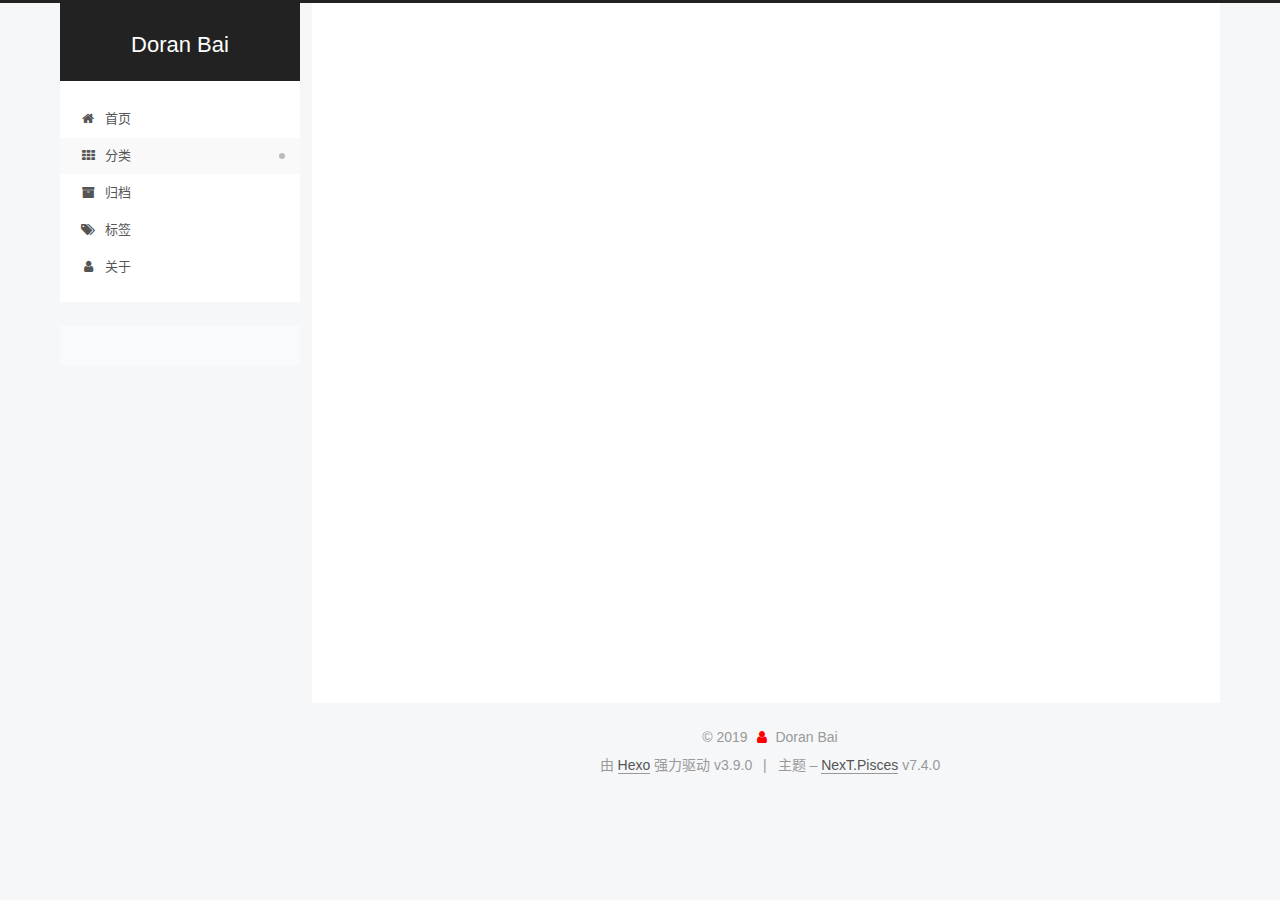
<file: categories/index.html>
<!DOCTYPE html>





<html lang="zh-CN">
<head>
  <meta charset="UTF-8">
<meta name="viewport" content="width=device-width, initial-scale=1, maximum-scale=2">
<meta name="theme-color" content="#222">
<meta name="generator" content="Hexo 3.9.0">
  <link rel="apple-touch-icon" sizes="180x180" href="/images/apple-touch-icon-next.png?v=7.4.0">
  <link rel="icon" type="image/png" sizes="32x32" href="/images/favicon-32x32-next.png?v=7.4.0">
  <link rel="icon" type="image/png" sizes="16x16" href="/images/favicon-16x16-next.png?v=7.4.0">
  <link rel="mask-icon" href="/images/logo.svg?v=7.4.0" color="#222">

<link rel="stylesheet" href="/css/main.css?v=7.4.0">


<link rel="stylesheet" href="/lib/font-awesome/css/font-awesome.min.css?v=4.7.0">


<script id="hexo-configurations">
  var NexT = window.NexT || {};
  var CONFIG = {
    root: '/',
    scheme: 'Pisces',
    version: '7.4.0',
    exturl: false,
    sidebar: {"position":"left","display":"post","offset":12,"onmobile":false},
    copycode: {"enable":false,"show_result":false,"style":null},
    back2top: {"enable":true,"sidebar":false,"scrollpercent":false},
    bookmark: {"enable":false,"color":"#222","save":"auto"},
    fancybox: false,
    mediumzoom: false,
    lazyload: false,
    pangu: false,
    algolia: {
      appID: '',
      apiKey: '',
      indexName: '',
      hits: {"per_page":10},
      labels: {"input_placeholder":"Search for Posts","hits_empty":"We didn't find any results for the search: ${query}","hits_stats":"${hits} results found in ${time} ms"}
    },
    localsearch: {"enable":false,"trigger":"auto","top_n_per_article":1,"unescape":false,"preload":false},
    path: '',
    motion: {"enable":true,"async":false,"transition":{"post_block":"fadeIn","post_header":"slideDownIn","post_body":"slideDownIn","coll_header":"slideLeftIn","sidebar":"slideUpIn"}},
    translation: {
      copy_button: '复制',
      copy_success: '复制成功',
      copy_failure: '复制失败'
    },
    sidebarPadding: 40
  };
</script>

  <meta property="og:type" content="website">
<meta property="og:title" content="categories">
<meta property="og:url" content="https://doranbai.github.io/categories/index.html">
<meta property="og:site_name" content="Doran Bai">
<meta property="og:locale" content="zh-CN">
<meta property="og:updated_time" content="2019-09-03T08:41:20.664Z">
<meta name="twitter:card" content="summary">
<meta name="twitter:title" content="categories">
  <link rel="canonical" href="https://doranbai.github.io/categories/">


<script id="page-configurations">
  // https://hexo.io/docs/variables.html
  CONFIG.page = {
    sidebar: "",
    isHome: false,
    isPost: false,
    isPage: true,
    isArchive: false
  };
</script>

  <title>categories | Doran Bai</title>
  








  <noscript>
  <style>
  .use-motion .brand,
  .use-motion .menu-item,
  .sidebar-inner,
  .use-motion .post-block,
  .use-motion .pagination,
  .use-motion .comments,
  .use-motion .post-header,
  .use-motion .post-body,
  .use-motion .collection-header { opacity: initial; }

  .use-motion .logo,
  .use-motion .site-title,
  .use-motion .site-subtitle {
    opacity: initial;
    top: initial;
  }

  .use-motion .logo-line-before i { left: initial; }
  .use-motion .logo-line-after i { right: initial; }
  </style>
</noscript>

</head>

<body itemscope itemtype="http://schema.org/WebPage" lang="zh-CN">
  <div class="container use-motion">
    <div class="headband"></div>

    <header id="header" class="header" itemscope itemtype="http://schema.org/WPHeader">
      <div class="header-inner"><div class="site-brand-container">
  <div class="site-meta">

    <div>
      <a href="/" class="brand" rel="start">
        <span class="logo-line-before"><i></i></span>
        <span class="site-title">Doran Bai</span>
        <span class="logo-line-after"><i></i></span>
      </a>
    </div>
  </div>

  <div class="site-nav-toggle">
    <button aria-label="切换导航栏">
      <span class="btn-bar"></span>
      <span class="btn-bar"></span>
      <span class="btn-bar"></span>
    </button>
  </div>
</div>


<nav class="site-nav">
  
  <ul id="menu" class="menu">
      
      
      
        
        <li class="menu-item menu-item-home">
      
    

    <a href="/" rel="section"><i class="menu-item-icon fa fa-fw fa-home"></i> <br>首页</a>

  </li>
      
      
      
        
        <li class="menu-item menu-item-categories">
      
    

    <a href="/categories/" rel="section"><i class="menu-item-icon fa fa-fw fa-th"></i> <br>分类</a>

  </li>
      
      
      
        
        <li class="menu-item menu-item-archives">
      
    

    <a href="/archives/" rel="section"><i class="menu-item-icon fa fa-fw fa-archive"></i> <br>归档</a>

  </li>
      
      
      
        
        <li class="menu-item menu-item-tags">
      
    

    <a href="/tags/" rel="section"><i class="menu-item-icon fa fa-fw fa-tags"></i> <br>标签</a>

  </li>
      
      
      
        
        <li class="menu-item menu-item-about">
      
    

    <a href="/about/" rel="section"><i class="menu-item-icon fa fa-fw fa-user"></i> <br>关于</a>

  </li>
  </ul>

</nav>
</div>
    </header>

    
  <div class="back-to-top">
    <i class="fa fa-arrow-up"></i>
    <span>0%</span>
  </div>


    <main id="main" class="main">
      <div class="main-inner">
        <div class="content-wrap">
            

    
    
      
      
    
      
      
    
      
      
    
      
      
    
      
      
    
    

  

          <div id="content" class="content">
            

  <div id="posts" class="posts-expand">
    
    
    
    <div class="post-block page">
      <header class="post-header">

<h1 class="post-title" itemprop="name headline">categories

</h1>

<div class="post-meta">
  

</div>

</header>

      
      
      
      <div class="post-body">
        
          <div class="category-all-page">
            <div class="category-all-title">
              目前共计 1 个分类
            </div>
            <div class="category-all">
              <ul class="category-list"><li class="category-list-item"><a class="category-list-link" href="/categories/BlogTips/">BlogTips</a><span class="category-list-count">1</span></li></ul>
            </div>
          </div>
        
      </div>
      
      
      
    </div>
    

    
    
    
  </div>


          </div>
          

        </div>
          
  
  <div class="sidebar-toggle">
    <div class="sidebar-toggle-line-wrap">
      <span class="sidebar-toggle-line sidebar-toggle-line-first"></span>
      <span class="sidebar-toggle-line sidebar-toggle-line-middle"></span>
      <span class="sidebar-toggle-line sidebar-toggle-line-last"></span>
    </div>
  </div>

  <aside class="sidebar">
    <div class="sidebar-inner">
        
        
        
        
      

      <ul class="sidebar-nav motion-element">
        <li class="sidebar-nav-toc">
          文章目录
        </li>
        <li class="sidebar-nav-overview">
          站点概览
        </li>
      </ul>

      <!--noindex-->
      <div class="post-toc-wrap sidebar-panel">
      </div>
      <!--/noindex-->

      <div class="site-overview-wrap sidebar-panel">
        <div class="site-author motion-element" itemprop="author" itemscope itemtype="http://schema.org/Person">
  <p class="site-author-name" itemprop="name">Doran Bai</p>
  <div class="site-description" itemprop="description"></div>
</div>
  <nav class="site-state motion-element">
      <div class="site-state-item site-state-posts">
        
          <a href="/archives/">
        
          <span class="site-state-item-count">1</span>
          <span class="site-state-item-name">日志</span>
        </a>
      </div>
    
      
      
      <div class="site-state-item site-state-categories">
        
          
            <a href="/categories/">
          
        
        <span class="site-state-item-count">1</span>
        <span class="site-state-item-name">分类</span>
        </a>
      </div>
    
      
      
      <div class="site-state-item site-state-tags">
        
          
            <a href="/tags/">
          
        
        <span class="site-state-item-count">3</span>
        <span class="site-state-item-name">标签</span>
        </a>
      </div>
    
  </nav>
  <div class="links-of-author motion-element">
      <span class="links-of-author-item">
      
      
        
      
      
        
      
        <a href="https://github.com/doranbai" title="GitHub &rarr; https://github.com/doranbai" rel="noopener" target="_blank"><i class="fa fa-fw fa-github"></i>GitHub</a>
      </span>
    
      <span class="links-of-author-item">
      
      
        
      
      
        
      
        <a href="mailto:doranbai@163.com" title="E-Mail &rarr; mailto:doranbai@163.com" rel="noopener" target="_blank"><i class="fa fa-fw fa-envelope"></i>E-Mail</a>
      </span>
    
  </div>



      </div>

    </div>
  </aside>
  <div id="sidebar-dimmer"></div>


      </div>
    </main>

    <footer id="footer" class="footer">
      <div class="footer-inner">
        <div class="copyright">&copy; <span itemprop="copyrightYear">2019</span>
  <span class="with-love" id="animate">
    <i class="fa fa-user"></i>
  </span>
  <span class="author" itemprop="copyrightHolder">Doran Bai</span>
</div>
  <div class="powered-by">由 <a href="https://hexo.io" class="theme-link" rel="noopener" target="_blank">Hexo</a> 强力驱动 v3.9.0</div>
  <span class="post-meta-divider">|</span>
  <div class="theme-info">主题 – <a href="https://theme-next.org" class="theme-link" rel="noopener" target="_blank">NexT.Pisces</a> v7.4.0</div>

        












        
      </div>
    </footer>
  </div>

  


  <script src="/lib/anime.min.js?v=3.1.0"></script>
  <script src="/lib/velocity/velocity.min.js?v=1.2.1"></script>
  <script src="/lib/velocity/velocity.ui.min.js?v=1.2.1"></script>
<script src="/js/utils.js?v=7.4.0"></script><script src="/js/motion.js?v=7.4.0"></script>
<script src="/js/schemes/pisces.js?v=7.4.0"></script>
<script src="/js/next-boot.js?v=7.4.0"></script>



  





















  

  

  

</body>
</html>
</file>
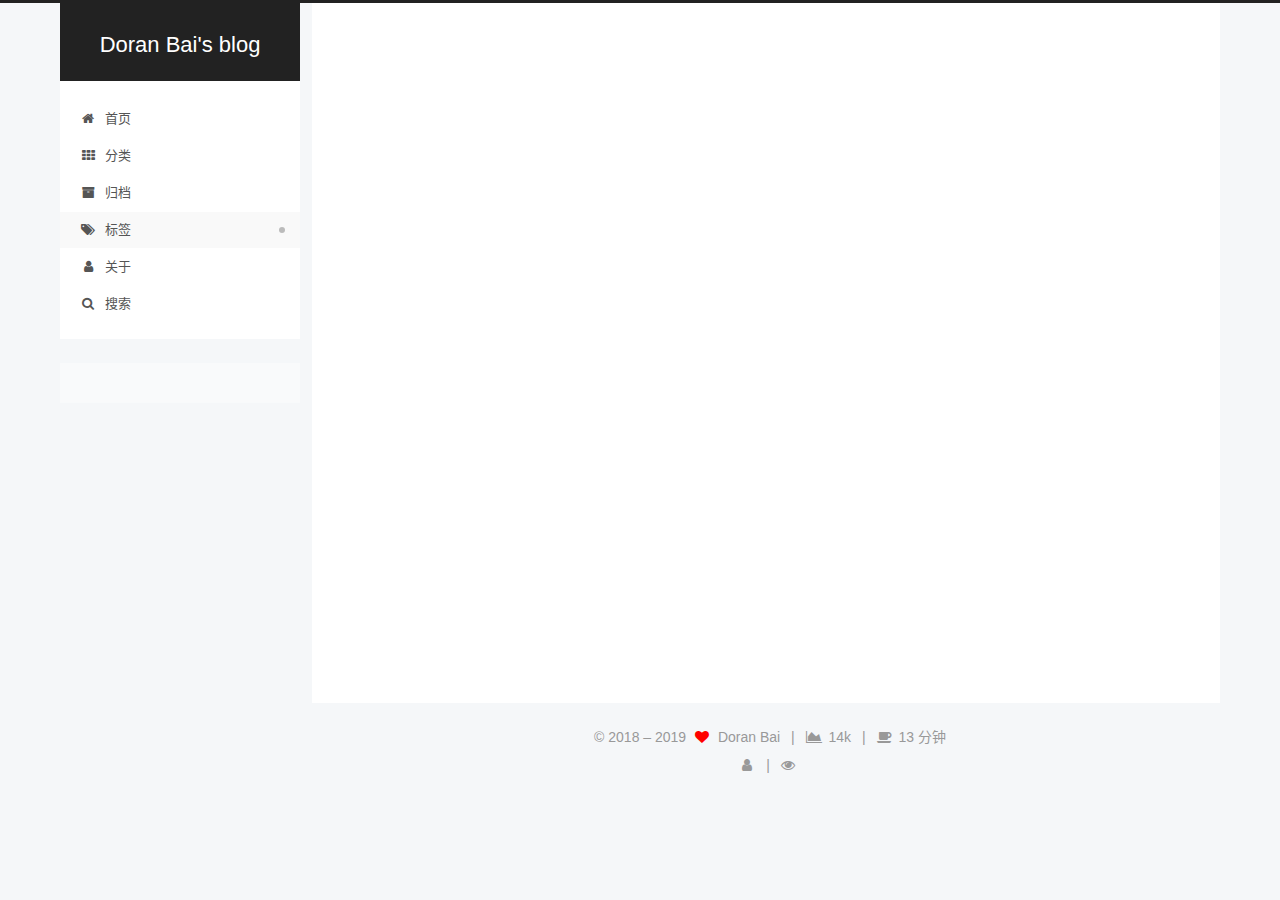
<file: tags/index.html>
<!DOCTYPE html>





<html lang="zh-CN">
<head>
  <meta charset="UTF-8">
<meta name="viewport" content="width=device-width, initial-scale=1, maximum-scale=2">
<meta name="theme-color" content="#222">
<meta name="generator" content="Hexo 3.9.0">
  <link rel="apple-touch-icon" sizes="180x180" href="/images/apple-touch-icon-next.png?v=7.4.0">
  <link rel="icon" type="image/png" sizes="32x32" href="/images/favicon-32x32-pen.png?v=7.4.0">
  <link rel="mask-icon" href="/images/logo.svg?v=7.4.0" color="#222">

<link rel="stylesheet" href="/css/main.css?v=7.4.0">


<link rel="stylesheet" href="/lib/font-awesome/css/font-awesome.min.css?v=4.7.0">


<script id="hexo-configurations">
  var NexT = window.NexT || {};
  var CONFIG = {
    root: '/',
    scheme: 'Pisces',
    version: '7.4.0',
    exturl: false,
    sidebar: {"position":"left","display":"post","offset":12,"onmobile":false},
    copycode: {"enable":true,"show_result":true,"style":null},
    back2top: {"enable":true,"sidebar":false,"scrollpercent":true},
    bookmark: {"enable":false,"color":"#222","save":"auto"},
    fancybox: false,
    mediumzoom: false,
    lazyload: false,
    pangu: false,
    algolia: {
      appID: '',
      apiKey: '',
      indexName: '',
      hits: {"per_page":10},
      labels: {"input_placeholder":"Search for Posts","hits_empty":"We didn't find any results for the search: ${query}","hits_stats":"${hits} results found in ${time} ms"}
    },
    localsearch: {"enable":true,"trigger":"auto","top_n_per_article":1,"unescape":false,"preload":false},
    path: 'search.xml',
    motion: {"enable":true,"async":false,"transition":{"post_block":"fadeIn","post_header":"slideDownIn","post_body":"slideDownIn","coll_header":"slideLeftIn","sidebar":"slideUpIn"}},
    translation: {
      copy_button: '复制',
      copy_success: '复制成功',
      copy_failure: '复制失败'
    },
    sidebarPadding: 40
  };
</script>

  <meta name="keywords" content="编程 软件">
<meta property="og:type" content="website">
<meta property="og:title" content="tags">
<meta property="og:url" content="https://doranbai.github.io/tags/index.html">
<meta property="og:site_name" content="Doran Bai&#39;s blog">
<meta property="og:locale" content="zh-CN">
<meta property="og:updated_time" content="2019-09-03T08:43:11.731Z">
<meta name="twitter:card" content="summary">
<meta name="twitter:title" content="tags">
  <link rel="canonical" href="https://doranbai.github.io/tags/">


<script id="page-configurations">
  // https://hexo.io/docs/variables.html
  CONFIG.page = {
    sidebar: "",
    isHome: false,
    isPost: false,
    isPage: true,
    isArchive: false
  };
</script>

  <title>tags | Doran Bai's blog</title>
  








  <noscript>
  <style>
  .use-motion .brand,
  .use-motion .menu-item,
  .sidebar-inner,
  .use-motion .post-block,
  .use-motion .pagination,
  .use-motion .comments,
  .use-motion .post-header,
  .use-motion .post-body,
  .use-motion .collection-header { opacity: initial; }

  .use-motion .logo,
  .use-motion .site-title,
  .use-motion .site-subtitle {
    opacity: initial;
    top: initial;
  }

  .use-motion .logo-line-before i { left: initial; }
  .use-motion .logo-line-after i { right: initial; }
  </style>
</noscript>

</head>

<body itemscope itemtype="http://schema.org/WebPage" lang="zh-CN">
  <div class="container use-motion">
    <div class="headband"></div>

    <header id="header" class="header" itemscope itemtype="http://schema.org/WPHeader">
      <div class="header-inner"><div class="site-brand-container">
  <div class="site-meta">

    <div>
      <a href="/" class="brand" rel="start">
        <span class="logo-line-before"><i></i></span>
        <span class="site-title">Doran Bai's blog</span>
        <span class="logo-line-after"><i></i></span>
      </a>
    </div>
  </div>

  <div class="site-nav-toggle">
    <button aria-label="切换导航栏">
      <span class="btn-bar"></span>
      <span class="btn-bar"></span>
      <span class="btn-bar"></span>
    </button>
  </div>
</div>


<nav class="site-nav">
  
  <ul id="menu" class="menu">
      
      
      
        
        <li class="menu-item menu-item-home">
      
    

    <a href="/" rel="section"><i class="menu-item-icon fa fa-fw fa-home"></i> <br>首页</a>

  </li>
      
      
      
        
        <li class="menu-item menu-item-categories">
      
    

    <a href="/categories/" rel="section"><i class="menu-item-icon fa fa-fw fa-th"></i> <br>分类</a>

  </li>
      
      
      
        
        <li class="menu-item menu-item-archives">
      
    

    <a href="/archives/" rel="section"><i class="menu-item-icon fa fa-fw fa-archive"></i> <br>归档</a>

  </li>
      
      
      
        
        <li class="menu-item menu-item-tags">
      
    

    <a href="/tags/" rel="section"><i class="menu-item-icon fa fa-fw fa-tags"></i> <br>标签</a>

  </li>
      
      
      
        
        <li class="menu-item menu-item-about">
      
    

    <a href="/about/" rel="section"><i class="menu-item-icon fa fa-fw fa-user"></i> <br>关于</a>

  </li>
      <li class="menu-item menu-item-search">
        <a href="javascript:;" class="popup-trigger">
        
          <i class="menu-item-icon fa fa-search fa-fw"></i> <br>搜索</a>
      </li>
    
  </ul>

</nav>
  <div class="site-search">
    <div class="popup search-popup">
    <div class="search-header">
  <span class="search-icon">
    <i class="fa fa-search"></i>
  </span>
  <div class="search-input-container">
    <input autocomplete="off" autocorrect="off" autocapitalize="none"
           placeholder="搜索..." spellcheck="false"
           type="text" id="search-input">
  </div>
  <span class="popup-btn-close">
    <i class="fa fa-times-circle"></i>
  </span>
</div>
<div id="search-result"></div>

</div>
<div class="search-pop-overlay"></div>

  </div>
</div>
    </header>

    
  <div class="back-to-top">
    <i class="fa fa-arrow-up"></i>
    <span>0%</span>
  </div>


    <main id="main" class="main">
      <div class="main-inner">
        <div class="content-wrap">
            

    
    
      
      
    
      
      
    
      
      
    
      
      
    
      
      
    
    

  

          <div id="content" class="content">
            

  <div id="posts" class="posts-expand">
    
    
    
    <div class="post-block page">
      <header class="post-header">

<h2 class="post-title" itemprop="name headline">tags

</h2>

<div class="post-meta">
  

</div>

</header>

      
      
      
      <div class="post-body">
        
          <div class="tag-cloud">
            <div class="tag-cloud-title">
              目前共计 4 个标签
            </div>
            <div class="tag-cloud-tags">
              
                <a href="/tags/GitHub/" style="font-size: 30px; color: #111">GitHub</a> <a href="/tags/Hexo/" style="font-size: 30px; color: #111">Hexo</a> <a href="/tags/NexT/" style="font-size: 12px; color: #ccc">NexT</a> <a href="/tags/免费博客/" style="font-size: 30px; color: #111">免费博客</a>
              
            </div>
          </div>
        
      </div>
      
      
      
    </div>
    

    
    
    
  </div>


          </div>
          
    
    
  <div class="comments" id="comments">
    <div id="lv-container" data-id="city" data-uid="MTAyMC80NjUxOC8yMzAyOA=="></div>
  </div>
  
  

        </div>
          
  
  <div class="sidebar-toggle">
    <div class="sidebar-toggle-line-wrap">
      <span class="sidebar-toggle-line sidebar-toggle-line-first"></span>
      <span class="sidebar-toggle-line sidebar-toggle-line-middle"></span>
      <span class="sidebar-toggle-line sidebar-toggle-line-last"></span>
    </div>
  </div>

  <aside class="sidebar">
    <div class="sidebar-inner">
        
        
        
        
      

      <ul class="sidebar-nav motion-element">
        <li class="sidebar-nav-toc">
          文章目录
        </li>
        <li class="sidebar-nav-overview">
          站点概览
        </li>
      </ul>

      <!--noindex-->
      <div class="post-toc-wrap sidebar-panel">
      </div>
      <!--/noindex-->

      <div class="site-overview-wrap sidebar-panel">
        <div class="site-author motion-element" itemprop="author" itemscope itemtype="http://schema.org/Person">
  <p class="site-author-name" itemprop="name">Doran Bai</p>
  <div class="site-description" itemprop="description"></div>
</div>
  <nav class="site-state motion-element">
      <div class="site-state-item site-state-posts">
        
          <a href="/archives/">
        
          <span class="site-state-item-count">3</span>
          <span class="site-state-item-name">日志</span>
        </a>
      </div>
    
      
      
      <div class="site-state-item site-state-categories">
        
          
            <a href="/categories/">
          
        
        <span class="site-state-item-count">1</span>
        <span class="site-state-item-name">分类</span>
        </a>
      </div>
    
      
      
      <div class="site-state-item site-state-tags">
        
          
            <a href="/tags/">
          
        
        <span class="site-state-item-count">4</span>
        <span class="site-state-item-name">标签</span>
        </a>
      </div>
    
  </nav>
  <div class="links-of-author motion-element">
      <span class="links-of-author-item">
      
      
        
      
      
        
      
        <a href="https://github.com/doranbai" title="GitHub &rarr; https://github.com/doranbai" rel="external nofollow noopener" target="_blank"><i class="fa fa-fw fa-github"></i>GitHub</a>
      </span>
    
      <span class="links-of-author-item">
      
      
        
      
      
        
      
        <a href="mailto:doranbai@163.com" title="E-Mail &rarr; mailto:doranbai@163.com" rel="external nofollow noopener" target="_blank"><i class="fa fa-fw fa-envelope"></i>E-Mail</a>
      </span>
    
  </div>



      </div>

    </div>
  </aside>
  <div id="sidebar-dimmer"></div>


      </div>
    </main>

    <footer id="footer" class="footer">
      <div class="footer-inner">
        <div class="copyright">&copy; 2018 – <span itemprop="copyrightYear">2019</span>
  <span class="with-love" id="animate">
    <i class="fa fa-heart"></i>
  </span>
  <span class="author" itemprop="copyrightHolder">Doran Bai</span>
    <span class="post-meta-divider">|</span>
    <span class="post-meta-item-icon">
      <i class="fa fa-area-chart"></i>
    </span>
    <span title="站点总字数">14k</span>
    <span class="post-meta-divider">|</span>
    <span class="post-meta-item-icon">
      <i class="fa fa-coffee"></i>
    </span>
    <span title="站点阅读时长">13 分钟</span>
</div>

        
<div class="busuanzi-count">
  <script async src="https://busuanzi.ibruce.info/busuanzi/2.3/busuanzi.pure.mini.js"></script>
    <span class="post-meta-item-icon">
      <i class="fa fa-user"></i>
    </span>
    <span class="site-uv" title="总访客量">
      <span class="busuanzi-value" id="busuanzi_value_site_uv"></span>
    </span>
  
    <span class="post-meta-divider">|</span>
  
    <span class="post-meta-item-icon">
      <i class="fa fa-eye"></i>
    </span>
    <span class="site-pv" title="总访问量">
      <span class="busuanzi-value" id="busuanzi_value_site_pv"></span>
    </span>
  
</div>












        
      </div>
    </footer>
  </div>

  


  <script src="/lib/anime.min.js?v=3.1.0"></script>
  <script src="/lib/velocity/velocity.min.js?v=1.2.1"></script>
  <script src="/lib/velocity/velocity.ui.min.js?v=1.2.1"></script>
<script src="/js/utils.js?v=7.4.0"></script><script src="/js/motion.js?v=7.4.0"></script>
<script src="/js/schemes/pisces.js?v=7.4.0"></script>
<script src="/js/next-boot.js?v=7.4.0"></script>



  
  <script>
    (function(){
      var bp = document.createElement('script');
      var curProtocol = window.location.protocol.split(':')[0];
      bp.src = (curProtocol === 'https') ? 'https://zz.bdstatic.com/linksubmit/push.js' : 'http://push.zhanzhang.baidu.com/push.js';
      var s = document.getElementsByTagName("script")[0];
      s.parentNode.insertBefore(bp, s);
    })();
  </script>








  <script src="/js/local-search.js?v=7.4.0"></script>














  

  

  

<script>
  window.livereOptions = {
    refer: location.pathname.replace(CONFIG.root, '').replace('index.html', '')
  };
  (function(d, s) {
    var j, e = d.getElementsByTagName(s)[0];
    if (typeof LivereTower === 'function') { return; }
    j = d.createElement(s);
    j.src = 'https://cdn-city.livere.com/js/embed.dist.js';
    j.async = true;
    e.parentNode.insertBefore(j, e);
  })(document, 'script');
</script>

</body>
</html>
</file>
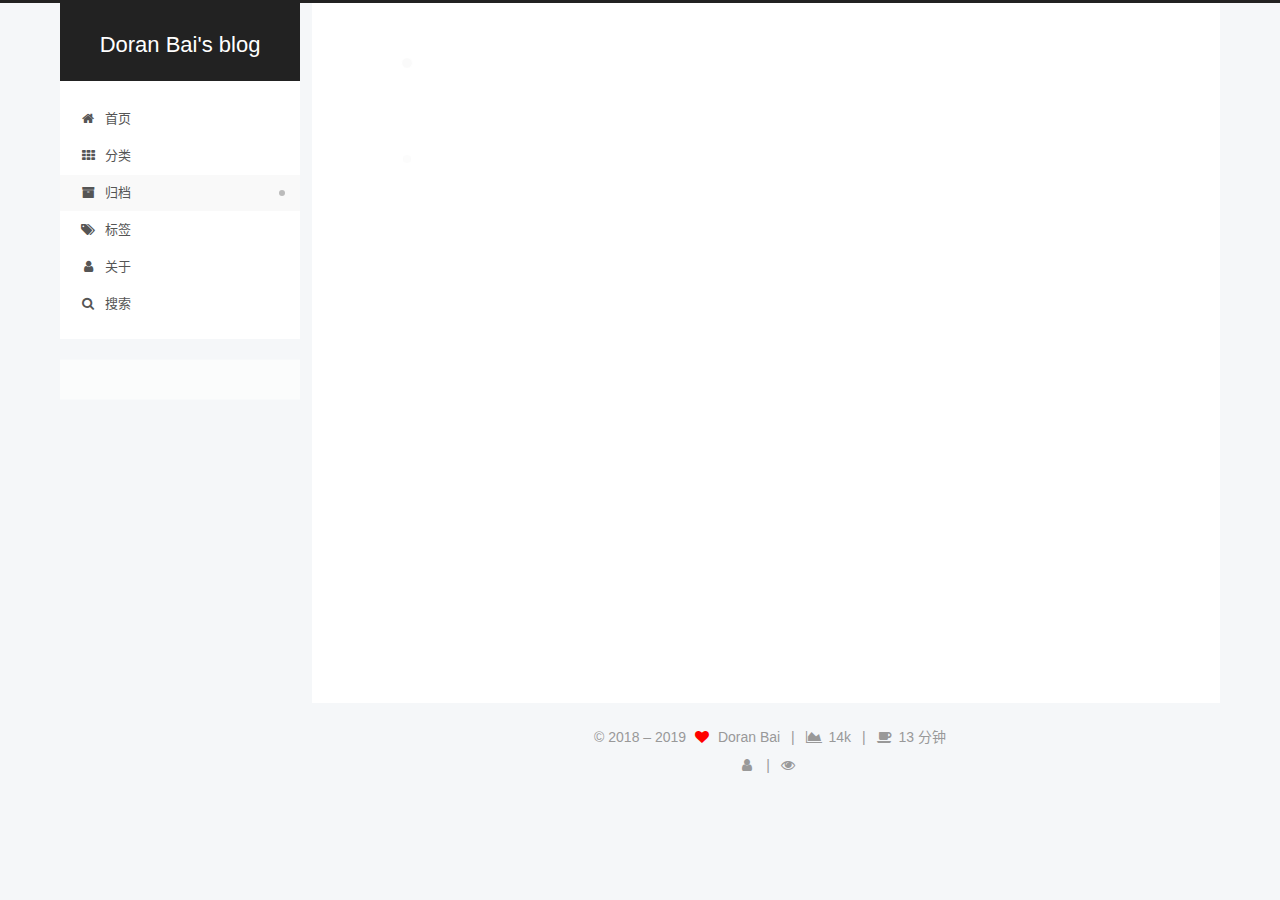
<file: archives/2019/index.html>
<!DOCTYPE html>





<html lang="zh-CN">
<head>
  <meta charset="UTF-8">
<meta name="viewport" content="width=device-width, initial-scale=1, maximum-scale=2">
<meta name="theme-color" content="#222">
<meta name="generator" content="Hexo 3.9.0">
  <link rel="apple-touch-icon" sizes="180x180" href="/images/apple-touch-icon-next.png?v=7.4.0">
  <link rel="icon" type="image/png" sizes="32x32" href="/images/favicon-32x32-pen.png?v=7.4.0">
  <link rel="mask-icon" href="/images/logo.svg?v=7.4.0" color="#222">

<link rel="stylesheet" href="/css/main.css?v=7.4.0">


<link rel="stylesheet" href="/lib/font-awesome/css/font-awesome.min.css?v=4.7.0">


<script id="hexo-configurations">
  var NexT = window.NexT || {};
  var CONFIG = {
    root: '/',
    scheme: 'Pisces',
    version: '7.4.0',
    exturl: false,
    sidebar: {"position":"left","display":"post","offset":12,"onmobile":false},
    copycode: {"enable":true,"show_result":true,"style":null},
    back2top: {"enable":true,"sidebar":false,"scrollpercent":true},
    bookmark: {"enable":false,"color":"#222","save":"auto"},
    fancybox: false,
    mediumzoom: false,
    lazyload: false,
    pangu: false,
    algolia: {
      appID: '',
      apiKey: '',
      indexName: '',
      hits: {"per_page":10},
      labels: {"input_placeholder":"Search for Posts","hits_empty":"We didn't find any results for the search: ${query}","hits_stats":"${hits} results found in ${time} ms"}
    },
    localsearch: {"enable":true,"trigger":"auto","top_n_per_article":1,"unescape":false,"preload":false},
    path: 'search.xml',
    motion: {"enable":true,"async":false,"transition":{"post_block":"fadeIn","post_header":"slideDownIn","post_body":"slideDownIn","coll_header":"slideLeftIn","sidebar":"slideUpIn"}},
    translation: {
      copy_button: '复制',
      copy_success: '复制成功',
      copy_failure: '复制失败'
    },
    sidebarPadding: 40
  };
</script>

  <meta name="keywords" content="编程 软件">
<meta property="og:type" content="website">
<meta property="og:title" content="Doran Bai&#39;s blog">
<meta property="og:url" content="https://doranbai.github.io/archives/2019/index.html">
<meta property="og:site_name" content="Doran Bai&#39;s blog">
<meta property="og:locale" content="zh-CN">
<meta name="twitter:card" content="summary">
<meta name="twitter:title" content="Doran Bai&#39;s blog">
  <link rel="canonical" href="https://doranbai.github.io/archives/2019/">


<script id="page-configurations">
  // https://hexo.io/docs/variables.html
  CONFIG.page = {
    sidebar: "",
    isHome: false,
    isPost: false,
    isPage: false,
    isArchive: true
  };
</script>

  <title>归档 | Doran Bai's blog</title>
  








  <noscript>
  <style>
  .use-motion .brand,
  .use-motion .menu-item,
  .sidebar-inner,
  .use-motion .post-block,
  .use-motion .pagination,
  .use-motion .comments,
  .use-motion .post-header,
  .use-motion .post-body,
  .use-motion .collection-header { opacity: initial; }

  .use-motion .logo,
  .use-motion .site-title,
  .use-motion .site-subtitle {
    opacity: initial;
    top: initial;
  }

  .use-motion .logo-line-before i { left: initial; }
  .use-motion .logo-line-after i { right: initial; }
  </style>
</noscript>

</head>

<body itemscope itemtype="http://schema.org/WebPage" lang="zh-CN">
  <div class="container use-motion">
    <div class="headband"></div>

    <header id="header" class="header" itemscope itemtype="http://schema.org/WPHeader">
      <div class="header-inner"><div class="site-brand-container">
  <div class="site-meta">

    <div>
      <a href="/" class="brand" rel="start">
        <span class="logo-line-before"><i></i></span>
        <span class="site-title">Doran Bai's blog</span>
        <span class="logo-line-after"><i></i></span>
      </a>
    </div>
  </div>

  <div class="site-nav-toggle">
    <button aria-label="切换导航栏">
      <span class="btn-bar"></span>
      <span class="btn-bar"></span>
      <span class="btn-bar"></span>
    </button>
  </div>
</div>


<nav class="site-nav">
  
  <ul id="menu" class="menu">
      
      
      
        
        <li class="menu-item menu-item-home">
      
    

    <a href="/" rel="section"><i class="menu-item-icon fa fa-fw fa-home"></i> <br>首页</a>

  </li>
      
      
      
        
        <li class="menu-item menu-item-categories">
      
    

    <a href="/categories/" rel="section"><i class="menu-item-icon fa fa-fw fa-th"></i> <br>分类</a>

  </li>
      
      
      
        
        <li class="menu-item menu-item-archives">
      
    

    <a href="/archives/" rel="section"><i class="menu-item-icon fa fa-fw fa-archive"></i> <br>归档</a>

  </li>
      
      
      
        
        <li class="menu-item menu-item-tags">
      
    

    <a href="/tags/" rel="section"><i class="menu-item-icon fa fa-fw fa-tags"></i> <br>标签</a>

  </li>
      
      
      
        
        <li class="menu-item menu-item-about">
      
    

    <a href="/about/" rel="section"><i class="menu-item-icon fa fa-fw fa-user"></i> <br>关于</a>

  </li>
      <li class="menu-item menu-item-search">
        <a href="javascript:;" class="popup-trigger">
        
          <i class="menu-item-icon fa fa-search fa-fw"></i> <br>搜索</a>
      </li>
    
  </ul>

</nav>
  <div class="site-search">
    <div class="popup search-popup">
    <div class="search-header">
  <span class="search-icon">
    <i class="fa fa-search"></i>
  </span>
  <div class="search-input-container">
    <input autocomplete="off" autocorrect="off" autocapitalize="none"
           placeholder="搜索..." spellcheck="false"
           type="text" id="search-input">
  </div>
  <span class="popup-btn-close">
    <i class="fa fa-times-circle"></i>
  </span>
</div>
<div id="search-result"></div>

</div>
<div class="search-pop-overlay"></div>

  </div>
</div>
    </header>

    
  <div class="back-to-top">
    <i class="fa fa-arrow-up"></i>
    <span>0%</span>
  </div>


    <main id="main" class="main">
      <div class="main-inner">
        <div class="content-wrap">
            

    
    
      
      
    
      
      
    
      
      
    
      
      
    
      
      
    
    

  

          <div id="content" class="content">
            

  
  
  
  <div class="post-block archive">
    <div id="posts" class="posts-collapse">
      <div class="collection-title">
        
        
        
          
        
        <span class="collection-header">嗯..! 目前共计 3 篇日志。 继续努力。</span>
      </div>
      

      

  
  

  
    
    <div class="collection-year">
      <h2 class="collection-header">2019</h2>
    </div>
  

  <article itemscope itemtype="http://schema.org/Article">
    <header class="post-header">

      <h3 class="post-title">
        
          <a class="post-title-link" href="/posts/1188489975/" itemprop="url">
            <span itemprop="name">Hexo主题NexT详细配置</span>
          </a>
        
      </h3>

      <div class="post-meta">
        <time class="post-time" itemprop="dateCreated"
              datetime="2019-09-03T20:13:38+08:00"
              content="2019-09-03">
          09-03
        </time>
      </div>

    </header>
  </article>



  
  

  

  <article itemscope itemtype="http://schema.org/Article">
    <header class="post-header">

      <h3 class="post-title">
        
          <a class="post-title-link" href="/posts/894459533/" itemprop="url">
            <span itemprop="name">Hexo详细配置与使用</span>
          </a>
        
      </h3>

      <div class="post-meta">
        <time class="post-time" itemprop="dateCreated"
              datetime="2019-09-03T18:05:41+08:00"
              content="2019-09-03">
          09-03
        </time>
      </div>

    </header>
  </article>



  
  

  

  <article itemscope itemtype="http://schema.org/Article">
    <header class="post-header">

      <h3 class="post-title">
        
          <a class="post-title-link" href="/posts/2755367820/" itemprop="url">
            <span itemprop="name">使用GitHub和Hexo搭建免费个人博客</span>
          </a>
        
      </h3>

      <div class="post-meta">
        <time class="post-time" itemprop="dateCreated"
              datetime="2019-09-02T19:20:24+08:00"
              content="2019-09-02">
          09-02
        </time>
      </div>

    </header>
  </article>




    </div>
  </div>
  
  
  

  



          </div>
          

        </div>
          
  
  <div class="sidebar-toggle">
    <div class="sidebar-toggle-line-wrap">
      <span class="sidebar-toggle-line sidebar-toggle-line-first"></span>
      <span class="sidebar-toggle-line sidebar-toggle-line-middle"></span>
      <span class="sidebar-toggle-line sidebar-toggle-line-last"></span>
    </div>
  </div>

  <aside class="sidebar">
    <div class="sidebar-inner">

      <ul class="sidebar-nav motion-element">
        <li class="sidebar-nav-toc">
          文章目录
        </li>
        <li class="sidebar-nav-overview">
          站点概览
        </li>
      </ul>

      <!--noindex-->
      <div class="post-toc-wrap sidebar-panel">
      </div>
      <!--/noindex-->

      <div class="site-overview-wrap sidebar-panel">
        <div class="site-author motion-element" itemprop="author" itemscope itemtype="http://schema.org/Person">
  <p class="site-author-name" itemprop="name">Doran Bai</p>
  <div class="site-description" itemprop="description"></div>
</div>
  <nav class="site-state motion-element">
      <div class="site-state-item site-state-posts">
        
          <a href="/archives/">
        
          <span class="site-state-item-count">3</span>
          <span class="site-state-item-name">日志</span>
        </a>
      </div>
    
      
      
      <div class="site-state-item site-state-categories">
        
          
            <a href="/categories/">
          
        
        <span class="site-state-item-count">1</span>
        <span class="site-state-item-name">分类</span>
        </a>
      </div>
    
      
      
      <div class="site-state-item site-state-tags">
        
          
            <a href="/tags/">
          
        
        <span class="site-state-item-count">4</span>
        <span class="site-state-item-name">标签</span>
        </a>
      </div>
    
  </nav>
  <div class="links-of-author motion-element">
      <span class="links-of-author-item">
      
      
        
      
      
        
      
        <a href="https://github.com/doranbai" title="GitHub &rarr; https://github.com/doranbai" rel="external nofollow noopener" target="_blank"><i class="fa fa-fw fa-github"></i>GitHub</a>
      </span>
    
      <span class="links-of-author-item">
      
      
        
      
      
        
      
        <a href="mailto:doranbai@163.com" title="E-Mail &rarr; mailto:doranbai@163.com" rel="external nofollow noopener" target="_blank"><i class="fa fa-fw fa-envelope"></i>E-Mail</a>
      </span>
    
  </div>



      </div>

    </div>
  </aside>
  <div id="sidebar-dimmer"></div>


      </div>
    </main>

    <footer id="footer" class="footer">
      <div class="footer-inner">
        <div class="copyright">&copy; 2018 – <span itemprop="copyrightYear">2019</span>
  <span class="with-love" id="animate">
    <i class="fa fa-heart"></i>
  </span>
  <span class="author" itemprop="copyrightHolder">Doran Bai</span>
    <span class="post-meta-divider">|</span>
    <span class="post-meta-item-icon">
      <i class="fa fa-area-chart"></i>
    </span>
    <span title="站点总字数">14k</span>
    <span class="post-meta-divider">|</span>
    <span class="post-meta-item-icon">
      <i class="fa fa-coffee"></i>
    </span>
    <span title="站点阅读时长">13 分钟</span>
</div>

        
<div class="busuanzi-count">
  <script async src="https://busuanzi.ibruce.info/busuanzi/2.3/busuanzi.pure.mini.js"></script>
    <span class="post-meta-item-icon">
      <i class="fa fa-user"></i>
    </span>
    <span class="site-uv" title="总访客量">
      <span class="busuanzi-value" id="busuanzi_value_site_uv"></span>
    </span>
  
    <span class="post-meta-divider">|</span>
  
    <span class="post-meta-item-icon">
      <i class="fa fa-eye"></i>
    </span>
    <span class="site-pv" title="总访问量">
      <span class="busuanzi-value" id="busuanzi_value_site_pv"></span>
    </span>
  
</div>












        
      </div>
    </footer>
  </div>

  


  <script src="/lib/anime.min.js?v=3.1.0"></script>
  <script src="/lib/velocity/velocity.min.js?v=1.2.1"></script>
  <script src="/lib/velocity/velocity.ui.min.js?v=1.2.1"></script>
<script src="/js/utils.js?v=7.4.0"></script><script src="/js/motion.js?v=7.4.0"></script>
<script src="/js/schemes/pisces.js?v=7.4.0"></script>
<script src="/js/next-boot.js?v=7.4.0"></script>



  
  <script>
    (function(){
      var bp = document.createElement('script');
      var curProtocol = window.location.protocol.split(':')[0];
      bp.src = (curProtocol === 'https') ? 'https://zz.bdstatic.com/linksubmit/push.js' : 'http://push.zhanzhang.baidu.com/push.js';
      var s = document.getElementsByTagName("script")[0];
      s.parentNode.insertBefore(bp, s);
    })();
  </script>








  <script src="/js/local-search.js?v=7.4.0"></script>














  

  

  


</body>
</html>
</file>
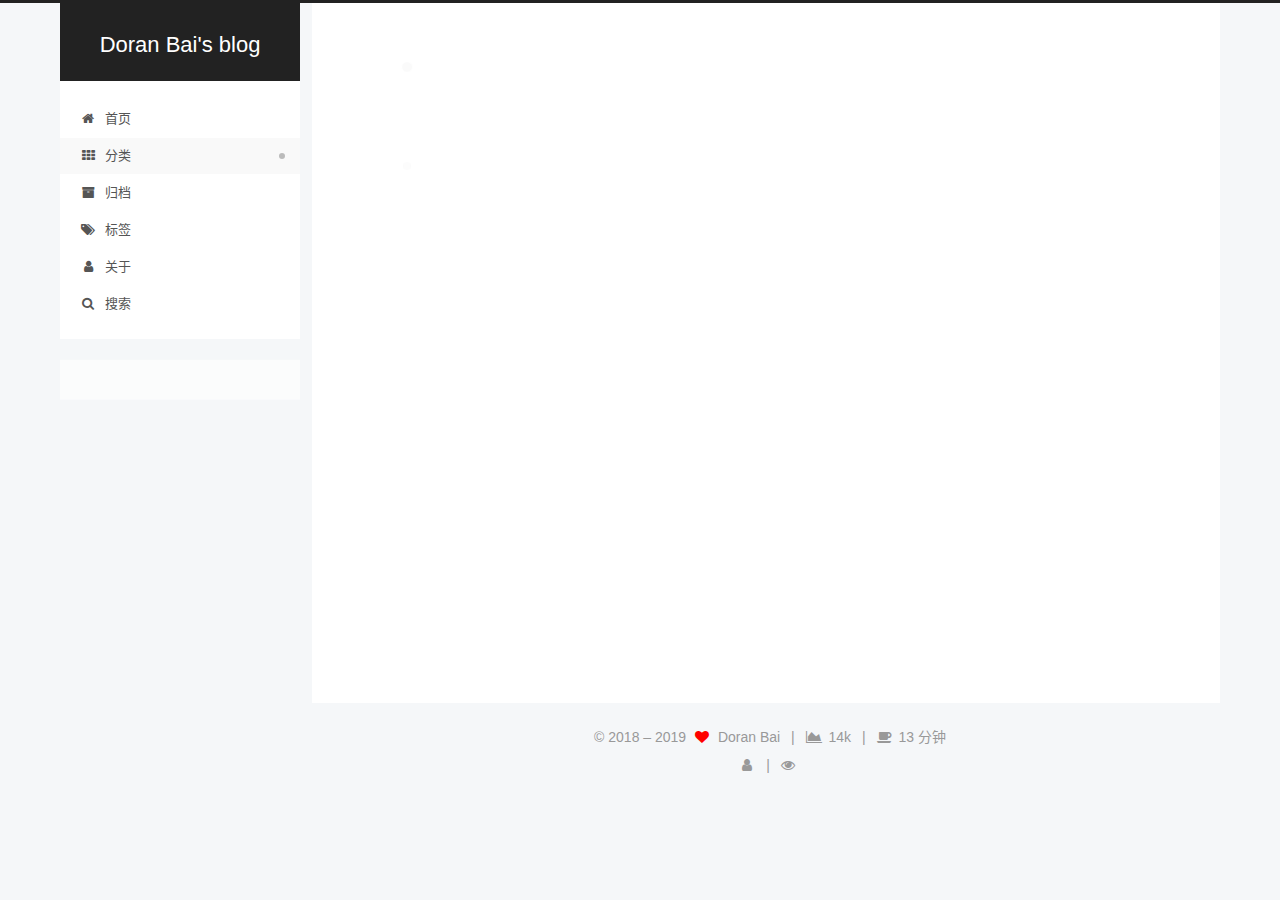
<file: categories/BlogTips/index.html>
<!DOCTYPE html>





<html lang="zh-CN">
<head>
  <meta charset="UTF-8">
<meta name="viewport" content="width=device-width, initial-scale=1, maximum-scale=2">
<meta name="theme-color" content="#222">
<meta name="generator" content="Hexo 3.9.0">
  <link rel="apple-touch-icon" sizes="180x180" href="/images/apple-touch-icon-next.png?v=7.4.0">
  <link rel="icon" type="image/png" sizes="32x32" href="/images/favicon-32x32-pen.png?v=7.4.0">
  <link rel="mask-icon" href="/images/logo.svg?v=7.4.0" color="#222">

<link rel="stylesheet" href="/css/main.css?v=7.4.0">


<link rel="stylesheet" href="/lib/font-awesome/css/font-awesome.min.css?v=4.7.0">


<script id="hexo-configurations">
  var NexT = window.NexT || {};
  var CONFIG = {
    root: '/',
    scheme: 'Pisces',
    version: '7.4.0',
    exturl: false,
    sidebar: {"position":"left","display":"post","offset":12,"onmobile":false},
    copycode: {"enable":true,"show_result":true,"style":null},
    back2top: {"enable":true,"sidebar":false,"scrollpercent":true},
    bookmark: {"enable":false,"color":"#222","save":"auto"},
    fancybox: false,
    mediumzoom: false,
    lazyload: false,
    pangu: false,
    algolia: {
      appID: '',
      apiKey: '',
      indexName: '',
      hits: {"per_page":10},
      labels: {"input_placeholder":"Search for Posts","hits_empty":"We didn't find any results for the search: ${query}","hits_stats":"${hits} results found in ${time} ms"}
    },
    localsearch: {"enable":true,"trigger":"auto","top_n_per_article":1,"unescape":false,"preload":false},
    path: 'search.xml',
    motion: {"enable":true,"async":false,"transition":{"post_block":"fadeIn","post_header":"slideDownIn","post_body":"slideDownIn","coll_header":"slideLeftIn","sidebar":"slideUpIn"}},
    translation: {
      copy_button: '复制',
      copy_success: '复制成功',
      copy_failure: '复制失败'
    },
    sidebarPadding: 40
  };
</script>

  <meta name="keywords" content="编程 软件">
<meta property="og:type" content="website">
<meta property="og:title" content="Doran Bai&#39;s blog">
<meta property="og:url" content="https://doranbai.github.io/categories/BlogTips/index.html">
<meta property="og:site_name" content="Doran Bai&#39;s blog">
<meta property="og:locale" content="zh-CN">
<meta name="twitter:card" content="summary">
<meta name="twitter:title" content="Doran Bai&#39;s blog">
  <link rel="canonical" href="https://doranbai.github.io/categories/BlogTips/">


<script id="page-configurations">
  // https://hexo.io/docs/variables.html
  CONFIG.page = {
    sidebar: "",
    isHome: false,
    isPost: false,
    isPage: false,
    isArchive: false
  };
</script>

  <title>分类: BlogTips | Doran Bai's blog</title>
  








  <noscript>
  <style>
  .use-motion .brand,
  .use-motion .menu-item,
  .sidebar-inner,
  .use-motion .post-block,
  .use-motion .pagination,
  .use-motion .comments,
  .use-motion .post-header,
  .use-motion .post-body,
  .use-motion .collection-header { opacity: initial; }

  .use-motion .logo,
  .use-motion .site-title,
  .use-motion .site-subtitle {
    opacity: initial;
    top: initial;
  }

  .use-motion .logo-line-before i { left: initial; }
  .use-motion .logo-line-after i { right: initial; }
  </style>
</noscript>

</head>

<body itemscope itemtype="http://schema.org/WebPage" lang="zh-CN">
  <div class="container use-motion">
    <div class="headband"></div>

    <header id="header" class="header" itemscope itemtype="http://schema.org/WPHeader">
      <div class="header-inner"><div class="site-brand-container">
  <div class="site-meta">

    <div>
      <a href="/" class="brand" rel="start">
        <span class="logo-line-before"><i></i></span>
        <span class="site-title">Doran Bai's blog</span>
        <span class="logo-line-after"><i></i></span>
      </a>
    </div>
  </div>

  <div class="site-nav-toggle">
    <button aria-label="切换导航栏">
      <span class="btn-bar"></span>
      <span class="btn-bar"></span>
      <span class="btn-bar"></span>
    </button>
  </div>
</div>


<nav class="site-nav">
  
  <ul id="menu" class="menu">
      
      
      
        
        <li class="menu-item menu-item-home">
      
    

    <a href="/" rel="section"><i class="menu-item-icon fa fa-fw fa-home"></i> <br>首页</a>

  </li>
      
      
      
        
        <li class="menu-item menu-item-categories">
      
    

    <a href="/categories/" rel="section"><i class="menu-item-icon fa fa-fw fa-th"></i> <br>分类</a>

  </li>
      
      
      
        
        <li class="menu-item menu-item-archives">
      
    

    <a href="/archives/" rel="section"><i class="menu-item-icon fa fa-fw fa-archive"></i> <br>归档</a>

  </li>
      
      
      
        
        <li class="menu-item menu-item-tags">
      
    

    <a href="/tags/" rel="section"><i class="menu-item-icon fa fa-fw fa-tags"></i> <br>标签</a>

  </li>
      
      
      
        
        <li class="menu-item menu-item-about">
      
    

    <a href="/about/" rel="section"><i class="menu-item-icon fa fa-fw fa-user"></i> <br>关于</a>

  </li>
      <li class="menu-item menu-item-search">
        <a href="javascript:;" class="popup-trigger">
        
          <i class="menu-item-icon fa fa-search fa-fw"></i> <br>搜索</a>
      </li>
    
  </ul>

</nav>
  <div class="site-search">
    <div class="popup search-popup">
    <div class="search-header">
  <span class="search-icon">
    <i class="fa fa-search"></i>
  </span>
  <div class="search-input-container">
    <input autocomplete="off" autocorrect="off" autocapitalize="none"
           placeholder="搜索..." spellcheck="false"
           type="text" id="search-input">
  </div>
  <span class="popup-btn-close">
    <i class="fa fa-times-circle"></i>
  </span>
</div>
<div id="search-result"></div>

</div>
<div class="search-pop-overlay"></div>

  </div>
</div>
    </header>

    
  <div class="back-to-top">
    <i class="fa fa-arrow-up"></i>
    <span>0%</span>
  </div>


    <main id="main" class="main">
      <div class="main-inner">
        <div class="content-wrap">
            

    
    
      
      
    
      
      
    
      
      
    
      
      
    
      
      
    
    

  

          <div id="content" class="content">
            

  
  
  
  <div class="post-block category">
    <div id="posts" class="posts-collapse">
      <div class="collection-title">
        <h2 class="collection-header">BlogTips<small>分类</small>
        </h2>
      </div>

      

  
  

  
    
    <div class="collection-year">
      <h2 class="collection-header">2019</h2>
    </div>
  

  <article itemscope itemtype="http://schema.org/Article">
    <header class="post-header">

      <h3 class="post-title">
        
          <a class="post-title-link" href="/posts/1188489975/" itemprop="url">
            <span itemprop="name">Hexo主题NexT详细配置</span>
          </a>
        
      </h3>

      <div class="post-meta">
        <time class="post-time" itemprop="dateCreated"
              datetime="2019-09-03T20:13:38+08:00"
              content="2019-09-03">
          09-03
        </time>
      </div>

    </header>
  </article>



  
  

  

  <article itemscope itemtype="http://schema.org/Article">
    <header class="post-header">

      <h3 class="post-title">
        
          <a class="post-title-link" href="/posts/894459533/" itemprop="url">
            <span itemprop="name">Hexo详细配置与使用</span>
          </a>
        
      </h3>

      <div class="post-meta">
        <time class="post-time" itemprop="dateCreated"
              datetime="2019-09-03T18:05:41+08:00"
              content="2019-09-03">
          09-03
        </time>
      </div>

    </header>
  </article>



  
  

  

  <article itemscope itemtype="http://schema.org/Article">
    <header class="post-header">

      <h3 class="post-title">
        
          <a class="post-title-link" href="/posts/2755367820/" itemprop="url">
            <span itemprop="name">使用GitHub和Hexo搭建免费个人博客</span>
          </a>
        
      </h3>

      <div class="post-meta">
        <time class="post-time" itemprop="dateCreated"
              datetime="2019-09-02T19:20:24+08:00"
              content="2019-09-02">
          09-02
        </time>
      </div>

    </header>
  </article>



    </div>
  </div>
  
  
  

  



          </div>
          

        </div>
          
  
  <div class="sidebar-toggle">
    <div class="sidebar-toggle-line-wrap">
      <span class="sidebar-toggle-line sidebar-toggle-line-first"></span>
      <span class="sidebar-toggle-line sidebar-toggle-line-middle"></span>
      <span class="sidebar-toggle-line sidebar-toggle-line-last"></span>
    </div>
  </div>

  <aside class="sidebar">
    <div class="sidebar-inner">

      <ul class="sidebar-nav motion-element">
        <li class="sidebar-nav-toc">
          文章目录
        </li>
        <li class="sidebar-nav-overview">
          站点概览
        </li>
      </ul>

      <!--noindex-->
      <div class="post-toc-wrap sidebar-panel">
      </div>
      <!--/noindex-->

      <div class="site-overview-wrap sidebar-panel">
        <div class="site-author motion-element" itemprop="author" itemscope itemtype="http://schema.org/Person">
  <p class="site-author-name" itemprop="name">Doran Bai</p>
  <div class="site-description" itemprop="description"></div>
</div>
  <nav class="site-state motion-element">
      <div class="site-state-item site-state-posts">
        
          <a href="/archives/">
        
          <span class="site-state-item-count">3</span>
          <span class="site-state-item-name">日志</span>
        </a>
      </div>
    
      
      
      <div class="site-state-item site-state-categories">
        
          
            <a href="/categories/">
          
        
        <span class="site-state-item-count">1</span>
        <span class="site-state-item-name">分类</span>
        </a>
      </div>
    
      
      
      <div class="site-state-item site-state-tags">
        
          
            <a href="/tags/">
          
        
        <span class="site-state-item-count">4</span>
        <span class="site-state-item-name">标签</span>
        </a>
      </div>
    
  </nav>
  <div class="links-of-author motion-element">
      <span class="links-of-author-item">
      
      
        
      
      
        
      
        <a href="https://github.com/doranbai" title="GitHub &rarr; https://github.com/doranbai" rel="external nofollow noopener" target="_blank"><i class="fa fa-fw fa-github"></i>GitHub</a>
      </span>
    
      <span class="links-of-author-item">
      
      
        
      
      
        
      
        <a href="mailto:doranbai@163.com" title="E-Mail &rarr; mailto:doranbai@163.com" rel="external nofollow noopener" target="_blank"><i class="fa fa-fw fa-envelope"></i>E-Mail</a>
      </span>
    
  </div>



      </div>

    </div>
  </aside>
  <div id="sidebar-dimmer"></div>


      </div>
    </main>

    <footer id="footer" class="footer">
      <div class="footer-inner">
        <div class="copyright">&copy; 2018 – <span itemprop="copyrightYear">2019</span>
  <span class="with-love" id="animate">
    <i class="fa fa-heart"></i>
  </span>
  <span class="author" itemprop="copyrightHolder">Doran Bai</span>
    <span class="post-meta-divider">|</span>
    <span class="post-meta-item-icon">
      <i class="fa fa-area-chart"></i>
    </span>
    <span title="站点总字数">14k</span>
    <span class="post-meta-divider">|</span>
    <span class="post-meta-item-icon">
      <i class="fa fa-coffee"></i>
    </span>
    <span title="站点阅读时长">13 分钟</span>
</div>

        
<div class="busuanzi-count">
  <script async src="https://busuanzi.ibruce.info/busuanzi/2.3/busuanzi.pure.mini.js"></script>
    <span class="post-meta-item-icon">
      <i class="fa fa-user"></i>
    </span>
    <span class="site-uv" title="总访客量">
      <span class="busuanzi-value" id="busuanzi_value_site_uv"></span>
    </span>
  
    <span class="post-meta-divider">|</span>
  
    <span class="post-meta-item-icon">
      <i class="fa fa-eye"></i>
    </span>
    <span class="site-pv" title="总访问量">
      <span class="busuanzi-value" id="busuanzi_value_site_pv"></span>
    </span>
  
</div>












        
      </div>
    </footer>
  </div>

  


  <script src="/lib/anime.min.js?v=3.1.0"></script>
  <script src="/lib/velocity/velocity.min.js?v=1.2.1"></script>
  <script src="/lib/velocity/velocity.ui.min.js?v=1.2.1"></script>
<script src="/js/utils.js?v=7.4.0"></script><script src="/js/motion.js?v=7.4.0"></script>
<script src="/js/schemes/pisces.js?v=7.4.0"></script>
<script src="/js/next-boot.js?v=7.4.0"></script>



  
  <script>
    (function(){
      var bp = document.createElement('script');
      var curProtocol = window.location.protocol.split(':')[0];
      bp.src = (curProtocol === 'https') ? 'https://zz.bdstatic.com/linksubmit/push.js' : 'http://push.zhanzhang.baidu.com/push.js';
      var s = document.getElementsByTagName("script")[0];
      s.parentNode.insertBefore(bp, s);
    })();
  </script>








  <script src="/js/local-search.js?v=7.4.0"></script>














  

  

  


</body>
</html>
</file>
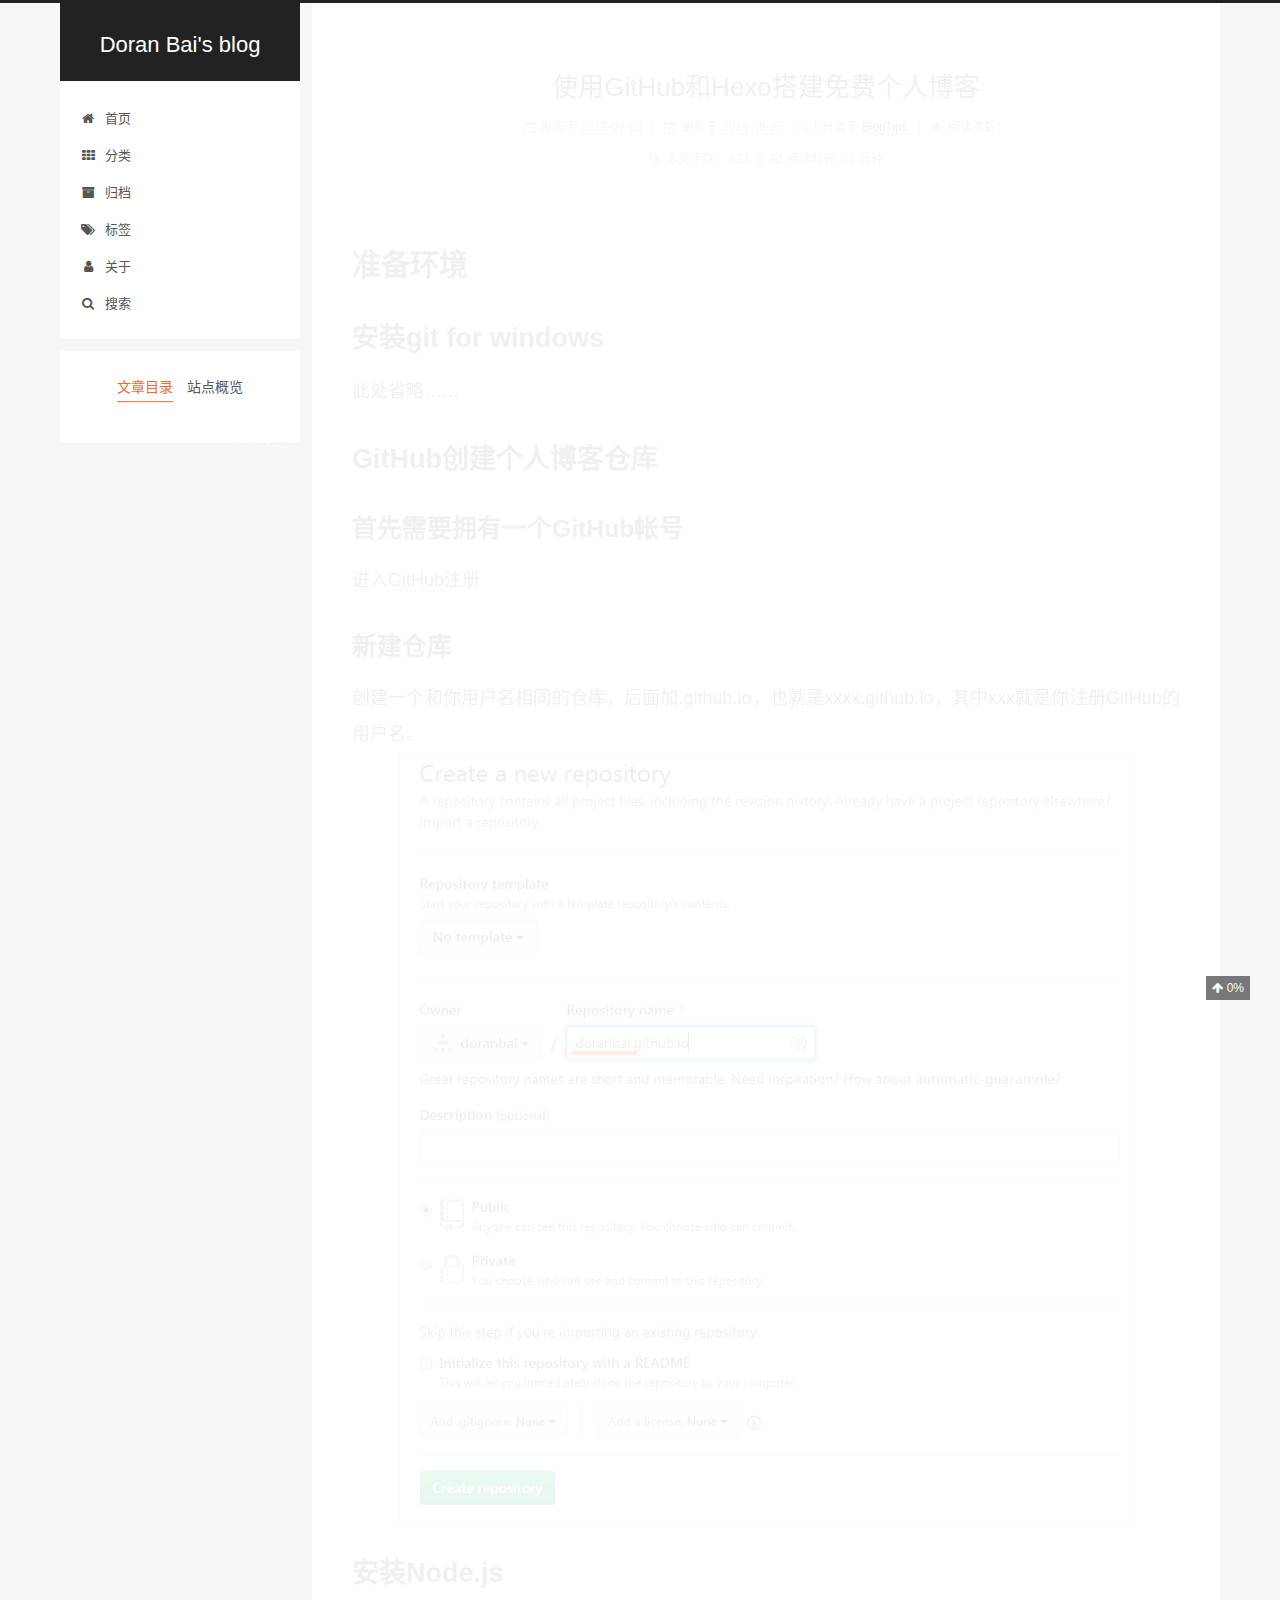
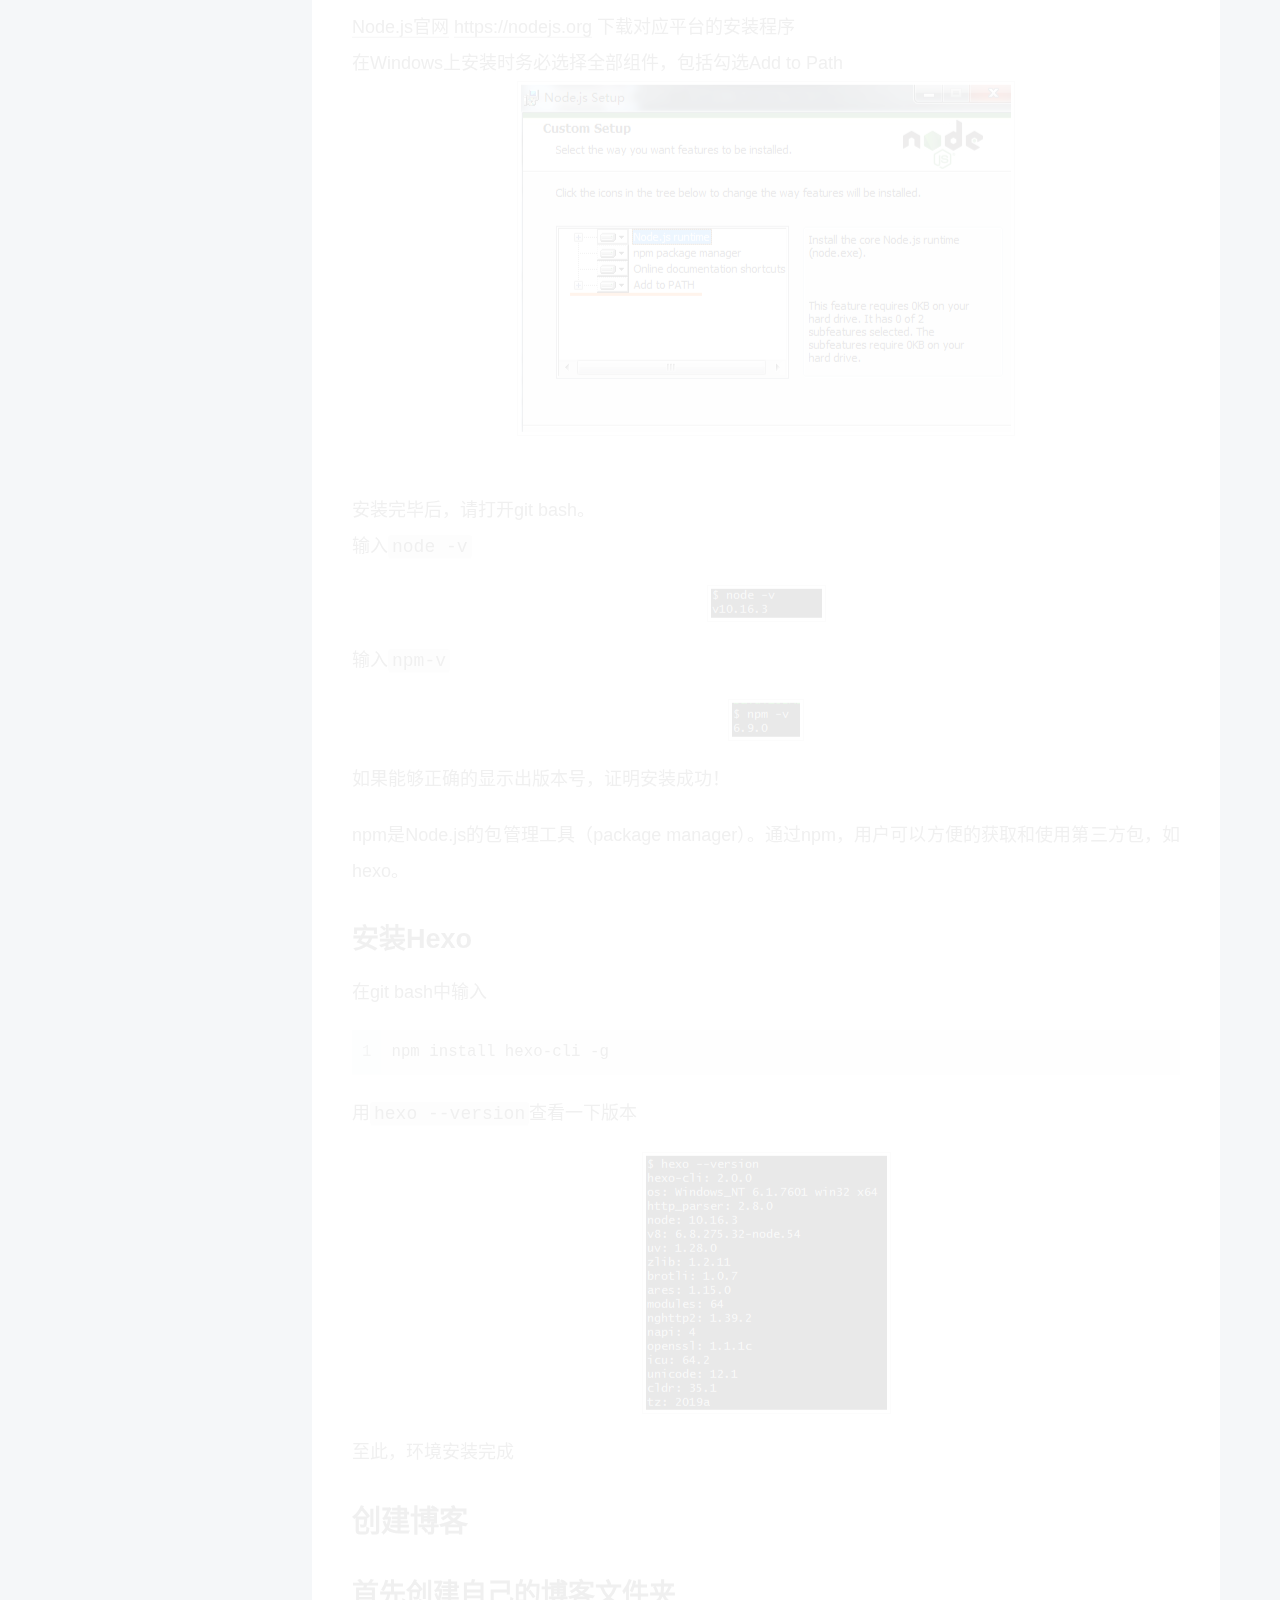
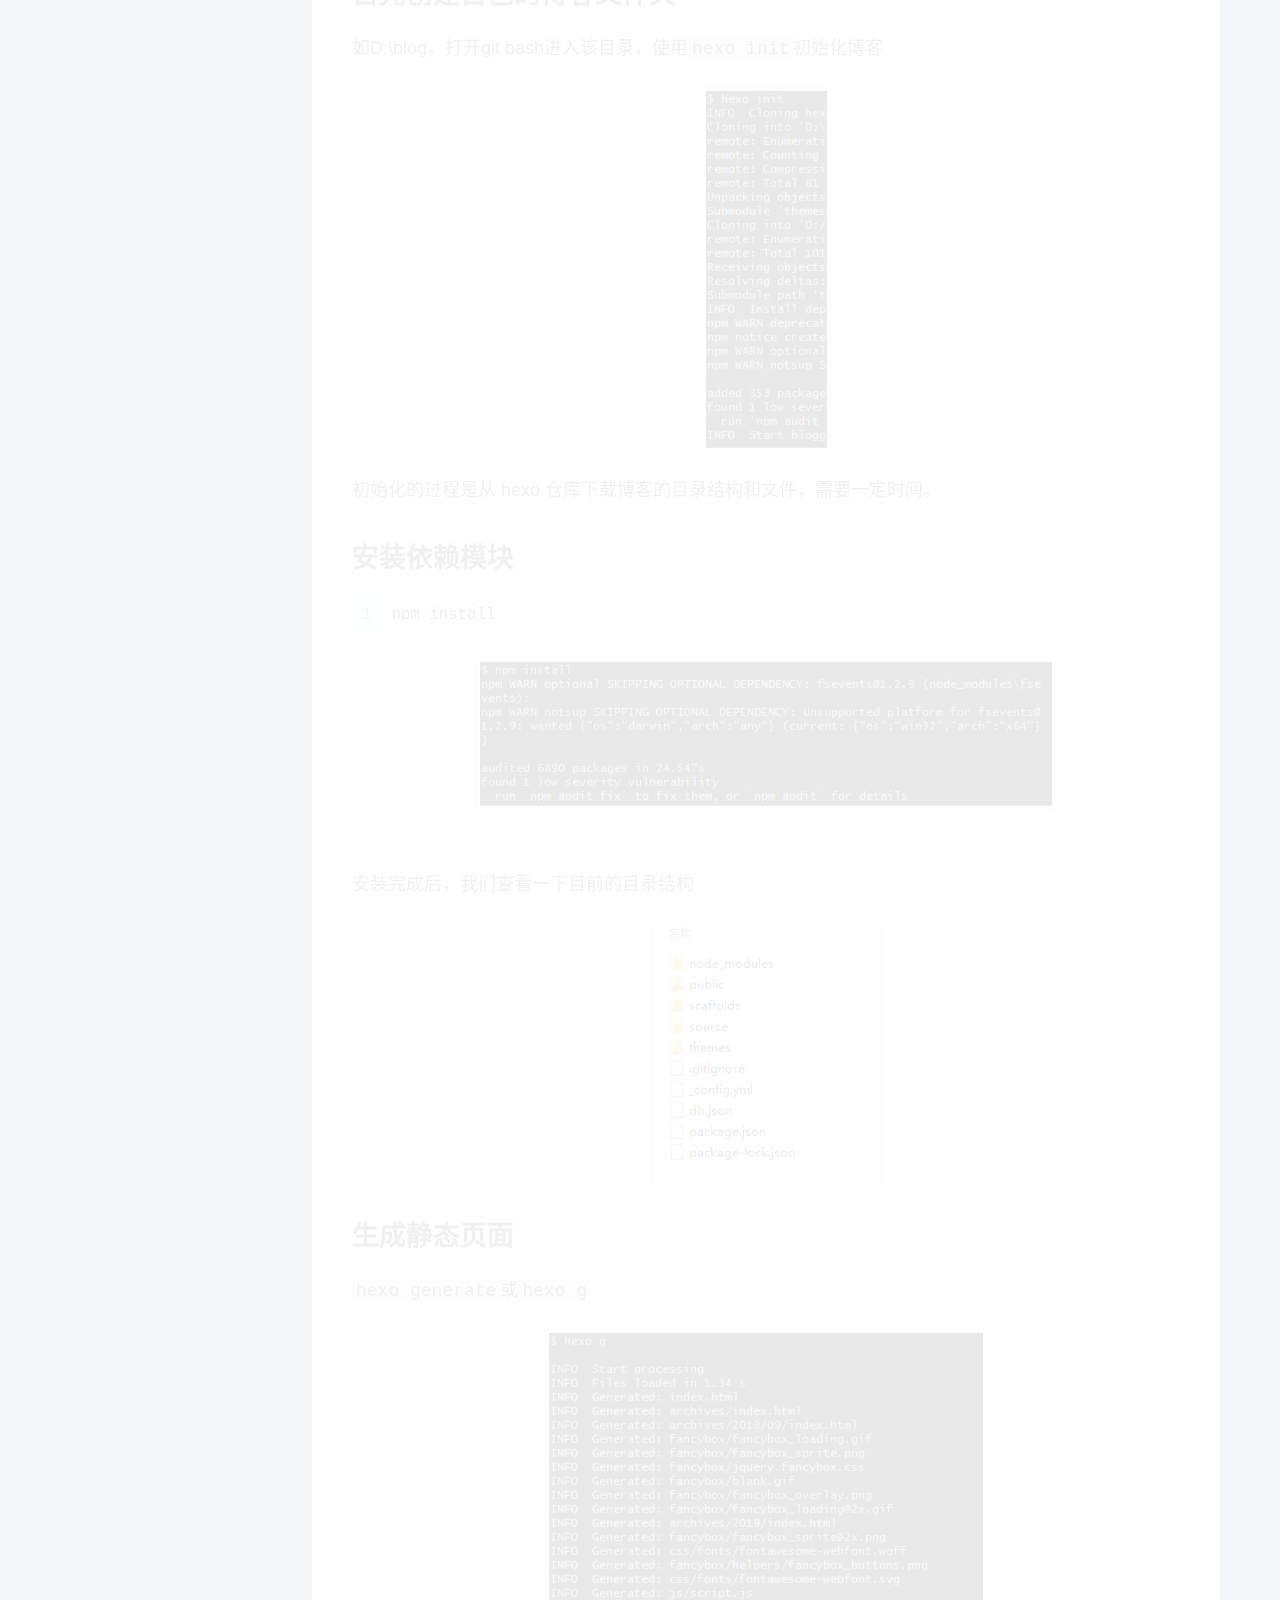
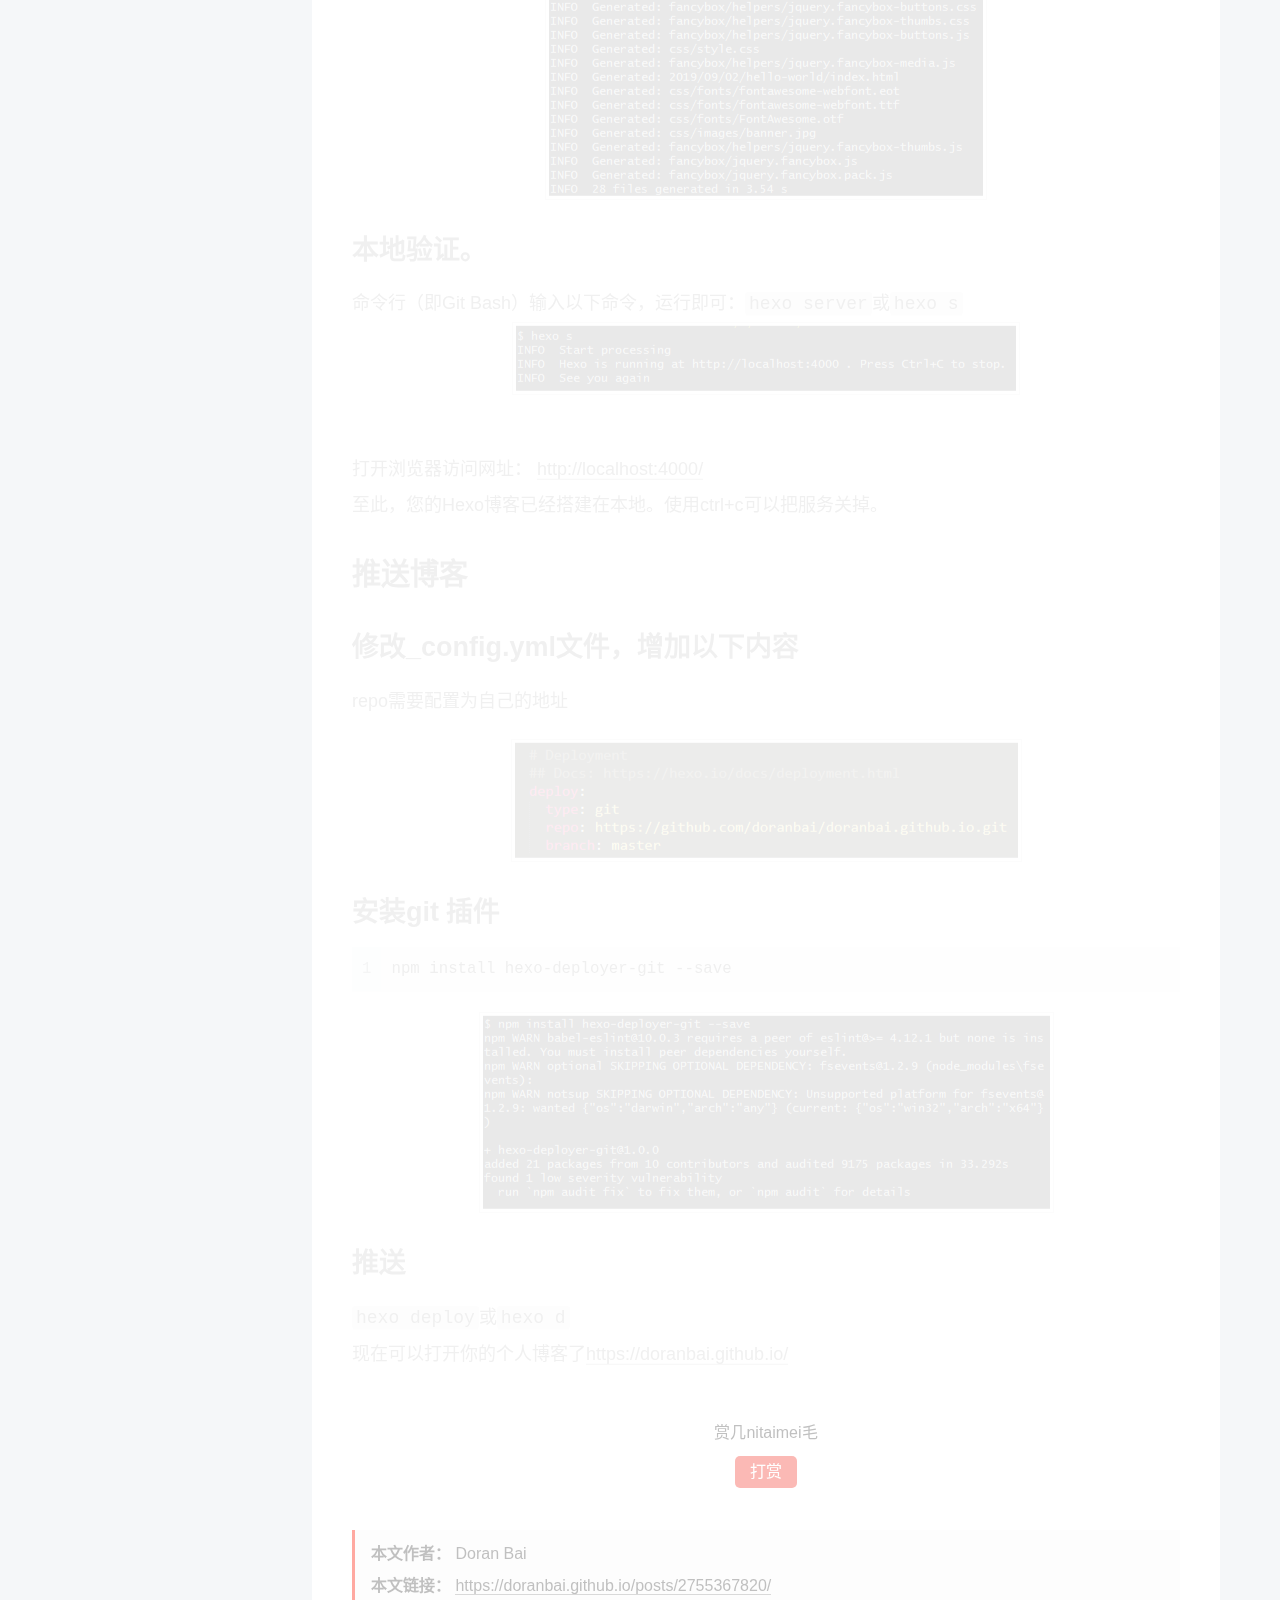
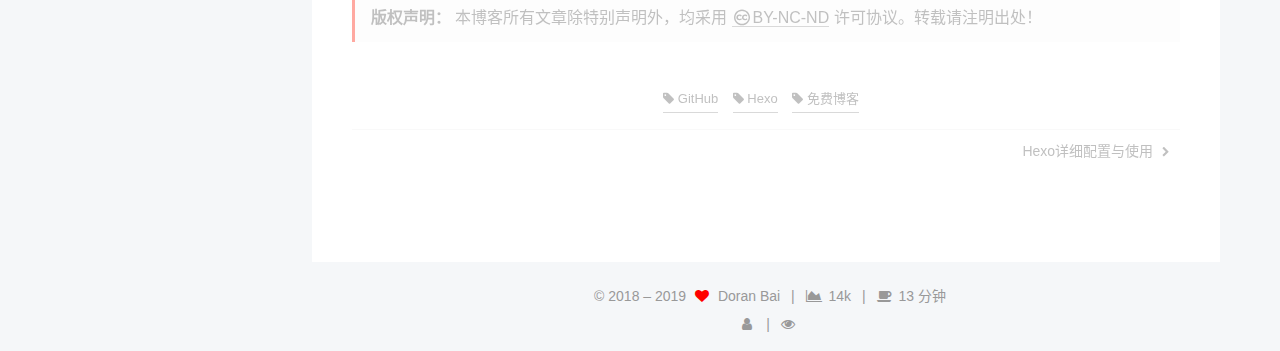
<file: posts/2755367820/index.html>
<!DOCTYPE html>





<html lang="zh-CN">
<head>
  <meta charset="UTF-8">
<meta name="viewport" content="width=device-width, initial-scale=1, maximum-scale=2">
<meta name="theme-color" content="#222">
<meta name="generator" content="Hexo 3.9.0">
  <link rel="apple-touch-icon" sizes="180x180" href="/images/apple-touch-icon-next.png?v=7.4.0">
  <link rel="icon" type="image/png" sizes="32x32" href="/images/favicon-32x32-pen.png?v=7.4.0">
  <link rel="mask-icon" href="/images/logo.svg?v=7.4.0" color="#222">

<link rel="stylesheet" href="/css/main.css?v=7.4.0">


<link rel="stylesheet" href="/lib/font-awesome/css/font-awesome.min.css?v=4.7.0">


<script id="hexo-configurations">
  var NexT = window.NexT || {};
  var CONFIG = {
    root: '/',
    scheme: 'Pisces',
    version: '7.4.0',
    exturl: false,
    sidebar: {"position":"left","display":"post","offset":12,"onmobile":false},
    copycode: {"enable":true,"show_result":true,"style":null},
    back2top: {"enable":true,"sidebar":false,"scrollpercent":true},
    bookmark: {"enable":false,"color":"#222","save":"auto"},
    fancybox: false,
    mediumzoom: false,
    lazyload: false,
    pangu: false,
    algolia: {
      appID: '',
      apiKey: '',
      indexName: '',
      hits: {"per_page":10},
      labels: {"input_placeholder":"Search for Posts","hits_empty":"We didn't find any results for the search: ${query}","hits_stats":"${hits} results found in ${time} ms"}
    },
    localsearch: {"enable":true,"trigger":"auto","top_n_per_article":1,"unescape":false,"preload":false},
    path: 'search.xml',
    motion: {"enable":true,"async":false,"transition":{"post_block":"fadeIn","post_header":"slideDownIn","post_body":"slideDownIn","coll_header":"slideLeftIn","sidebar":"slideUpIn"}},
    translation: {
      copy_button: '复制',
      copy_success: '复制成功',
      copy_failure: '复制失败'
    },
    sidebarPadding: 40
  };
</script>

  <meta name="description" content="准备环境安装git for windows此处省略……GitHub创建个人博客仓库首先需要拥有一个GitHub帐号进入GitHub注册新建仓库创建一个和你用户名相同的仓库，后面加.github.io，也就是xxxx.github.io，其中xxx就是你注册GitHub的用户名。安装Node.jsNode.js官网 https://nodejs.org 下载对应平台的安装程序在Windows上安装时">
<meta name="keywords" content="GitHub,Hexo,免费博客">
<meta property="og:type" content="article">
<meta property="og:title" content="使用GitHub和Hexo搭建免费个人博客">
<meta property="og:url" content="https://doranbai.github.io/posts/2755367820/index.html">
<meta property="og:site_name" content="Doran Bai&#39;s blog">
<meta property="og:description" content="准备环境安装git for windows此处省略……GitHub创建个人博客仓库首先需要拥有一个GitHub帐号进入GitHub注册新建仓库创建一个和你用户名相同的仓库，后面加.github.io，也就是xxxx.github.io，其中xxx就是你注册GitHub的用户名。安装Node.jsNode.js官网 https://nodejs.org 下载对应平台的安装程序在Windows上安装时">
<meta property="og:locale" content="zh-CN">
<meta property="og:image" content="https://doranbai.github.io/posts/2755367820/githubpages.png">
<meta property="og:image" content="https://doranbai.github.io/posts/2755367820/nodejs%E5%AE%89%E8%A3%85.png">
<meta property="og:image" content="https://doranbai.github.io/posts/2755367820/node-v%E5%91%BD%E4%BB%A4.png">
<meta property="og:image" content="https://doranbai.github.io/posts/2755367820/npm-v%E5%91%BD%E4%BB%A4.png">
<meta property="og:image" content="https://doranbai.github.io/posts/2755367820/hexo--version%E5%91%BD%E4%BB%A4.png">
<meta property="og:image" content="https://doranbai.github.io/posts/2755367820/hexo-init%E5%91%BD%E4%BB%A4.png">
<meta property="og:image" content="https://doranbai.github.io/posts/2755367820/npminstall.png">
<meta property="og:image" content="https://doranbai.github.io/posts/2755367820/mulu.png">
<meta property="og:image" content="https://doranbai.github.io/posts/2755367820/hexog.png">
<meta property="og:image" content="https://doranbai.github.io/posts/2755367820/hexos.png">
<meta property="og:image" content="https://doranbai.github.io/posts/2755367820/configgit.png">
<meta property="og:image" content="https://doranbai.github.io/posts/2755367820/hexo-deployer-git.png">
<meta property="og:updated_time" content="2019-09-05T07:14:10.501Z">
<meta name="twitter:card" content="summary">
<meta name="twitter:title" content="使用GitHub和Hexo搭建免费个人博客">
<meta name="twitter:description" content="准备环境安装git for windows此处省略……GitHub创建个人博客仓库首先需要拥有一个GitHub帐号进入GitHub注册新建仓库创建一个和你用户名相同的仓库，后面加.github.io，也就是xxxx.github.io，其中xxx就是你注册GitHub的用户名。安装Node.jsNode.js官网 https://nodejs.org 下载对应平台的安装程序在Windows上安装时">
<meta name="twitter:image" content="https://doranbai.github.io/posts/2755367820/githubpages.png">
  <link rel="canonical" href="https://doranbai.github.io/posts/2755367820/">


<script id="page-configurations">
  // https://hexo.io/docs/variables.html
  CONFIG.page = {
    sidebar: "",
    isHome: false,
    isPost: true,
    isPage: false,
    isArchive: false
  };
</script>

  <title>使用GitHub和Hexo搭建免费个人博客 | Doran Bai's blog</title>
  








  <noscript>
  <style>
  .use-motion .brand,
  .use-motion .menu-item,
  .sidebar-inner,
  .use-motion .post-block,
  .use-motion .pagination,
  .use-motion .comments,
  .use-motion .post-header,
  .use-motion .post-body,
  .use-motion .collection-header { opacity: initial; }

  .use-motion .logo,
  .use-motion .site-title,
  .use-motion .site-subtitle {
    opacity: initial;
    top: initial;
  }

  .use-motion .logo-line-before i { left: initial; }
  .use-motion .logo-line-after i { right: initial; }
  </style>
</noscript>

</head>

<body itemscope itemtype="http://schema.org/WebPage" lang="zh-CN">
  <div class="container use-motion">
    <div class="headband"></div>

    <header id="header" class="header" itemscope itemtype="http://schema.org/WPHeader">
      <div class="header-inner"><div class="site-brand-container">
  <div class="site-meta">

    <div>
      <a href="/" class="brand" rel="start">
        <span class="logo-line-before"><i></i></span>
        <span class="site-title">Doran Bai's blog</span>
        <span class="logo-line-after"><i></i></span>
      </a>
    </div>
  </div>

  <div class="site-nav-toggle">
    <button aria-label="切换导航栏">
      <span class="btn-bar"></span>
      <span class="btn-bar"></span>
      <span class="btn-bar"></span>
    </button>
  </div>
</div>


<nav class="site-nav">
  
  <ul id="menu" class="menu">
      
      
      
        
        <li class="menu-item menu-item-home">
      
    

    <a href="/" rel="section"><i class="menu-item-icon fa fa-fw fa-home"></i> <br>首页</a>

  </li>
      
      
      
        
        <li class="menu-item menu-item-categories">
      
    

    <a href="/categories/" rel="section"><i class="menu-item-icon fa fa-fw fa-th"></i> <br>分类</a>

  </li>
      
      
      
        
        <li class="menu-item menu-item-archives">
      
    

    <a href="/archives/" rel="section"><i class="menu-item-icon fa fa-fw fa-archive"></i> <br>归档</a>

  </li>
      
      
      
        
        <li class="menu-item menu-item-tags">
      
    

    <a href="/tags/" rel="section"><i class="menu-item-icon fa fa-fw fa-tags"></i> <br>标签</a>

  </li>
      
      
      
        
        <li class="menu-item menu-item-about">
      
    

    <a href="/about/" rel="section"><i class="menu-item-icon fa fa-fw fa-user"></i> <br>关于</a>

  </li>
      <li class="menu-item menu-item-search">
        <a href="javascript:;" class="popup-trigger">
        
          <i class="menu-item-icon fa fa-search fa-fw"></i> <br>搜索</a>
      </li>
    
  </ul>

</nav>
  <div class="site-search">
    <div class="popup search-popup">
    <div class="search-header">
  <span class="search-icon">
    <i class="fa fa-search"></i>
  </span>
  <div class="search-input-container">
    <input autocomplete="off" autocorrect="off" autocapitalize="none"
           placeholder="搜索..." spellcheck="false"
           type="text" id="search-input">
  </div>
  <span class="popup-btn-close">
    <i class="fa fa-times-circle"></i>
  </span>
</div>
<div id="search-result"></div>

</div>
<div class="search-pop-overlay"></div>

  </div>
</div>
    </header>

    
  <div class="back-to-top">
    <i class="fa fa-arrow-up"></i>
    <span>0%</span>
  </div>


    <main id="main" class="main">
      <div class="main-inner">
        <div class="content-wrap">
            

          <div id="content" class="content">
            

  <div id="posts" class="posts-expand">
      <article itemscope itemtype="http://schema.org/Article">
  
  
  
  <div class="post-block post">
    <link itemprop="mainEntityOfPage" href="https://doranbai.github.io/posts/2755367820/">

    <span hidden itemprop="author" itemscope itemtype="http://schema.org/Person">
      <meta itemprop="name" content="Doran Bai">
      <meta itemprop="description" content="">
      <meta itemprop="image" content="/images/avatar.gif">
    </span>

    <span hidden itemprop="publisher" itemscope itemtype="http://schema.org/Organization">
      <meta itemprop="name" content="Doran Bai's blog">
    </span>
      <header class="post-header">
        <h2 class="post-title" itemprop="name headline">使用GitHub和Hexo搭建免费个人博客

          
        </h2>

        <div class="post-meta">
            <span class="post-meta-item">
              <span class="post-meta-item-icon">
                <i class="fa fa-calendar-o"></i>
              </span>
              <span class="post-meta-item-text">发表于</span>

              
                
              

              <time title="创建时间：2019-09-02 19:20:24" itemprop="dateCreated datePublished" datetime="2019-09-02T19:20:24+08:00">2019-09-02</time>
            </span>
          
            

            
              <span class="post-meta-item">
                <span class="post-meta-item-icon">
                  <i class="fa fa-calendar-check-o"></i>
                </span>
                <span class="post-meta-item-text">更新于</span>
                <time title="修改时间：2019-09-05 15:14:10" itemprop="dateModified" datetime="2019-09-05T15:14:10+08:00">2019-09-05</time>
              </span>
            
          
            <span class="post-meta-item">
              <span class="post-meta-item-icon">
                <i class="fa fa-folder-o"></i>
              </span>
              <span class="post-meta-item-text">分类于</span>
              
                <span itemprop="about" itemscope itemtype="http://schema.org/Thing"><a href="/categories/BlogTips/" itemprop="url" rel="index"><span itemprop="name">BlogTips</span></a></span>

                
                
              
            </span>
          

          
            <span class="post-meta-item" title="阅读次数">
              <span class="post-meta-item-icon">
                <i class="fa fa-eye"></i>
              </span>
              <span class="post-meta-item-text">阅读次数：</span>
              <span class="busuanzi-value" id="busuanzi_value_page_pv"></span>
            </span>
          
          <br>
            <span class="post-meta-item" title="本文字数">
              <span class="post-meta-item-icon">
                <i class="fa fa-file-word-o"></i>
              </span>
              
                <span class="post-meta-item-text">本文字数：</span>
              
              <span>833</span>
            </span>
          
            <span class="post-meta-item" title="阅读时长">
              <span class="post-meta-item-icon">
                <i class="fa fa-clock-o"></i>
              </span>
              
                <span class="post-meta-item-text">阅读时长 &asymp;</span>
              
              <span>1 分钟</span>
            </span>
          

        </div>
      </header>

    
    
    
    <div class="post-body" itemprop="articleBody">

      
        <h2 id="准备环境"><a href="#准备环境" class="headerlink" title="准备环境"></a>准备环境</h2><h3 id="安装git-for-windows"><a href="#安装git-for-windows" class="headerlink" title="安装git for windows"></a>安装git for windows</h3><p>此处省略……</p><h3 id="GitHub创建个人博客仓库"><a href="#GitHub创建个人博客仓库" class="headerlink" title="GitHub创建个人博客仓库"></a>GitHub创建个人博客仓库</h3><h4 id="首先需要拥有一个GitHub帐号"><a href="#首先需要拥有一个GitHub帐号" class="headerlink" title="首先需要拥有一个GitHub帐号"></a>首先需要拥有一个GitHub帐号</h4><p>进入<a href="https://github.com/" target="_blank" rel="external nofollow noopener">GitHub</a>注册</p><h4 id="新建仓库"><a href="#新建仓库" class="headerlink" title="新建仓库"></a>新建仓库</h4><p>创建一个和你用户名相同的仓库，后面加.github.io，也就是xxxx.github.io，其中xxx就是你注册GitHub的用户名。<br><img src="/posts/2755367820/githubpages.png" alt="GitHub Pages"></p><h3 id="安装Node-js"><a href="#安装Node-js" class="headerlink" title="安装Node.js"></a>安装Node.js</h3><p><a href="https://nodejs.org" target="_blank" rel="external nofollow noopener">Node.js官网</a> <a href="https://nodejs.org" target="_blank" rel="external nofollow noopener">https://nodejs.org</a> 下载对应平台的安装程序<br>在Windows上安装时务必选择全部组件，包括勾选Add to Path<br><img src="/posts/2755367820/nodejs%E5%AE%89%E8%A3%85.png" alt="nodejs安装配置"><br>安装完毕后，请打开git bash。<br>输入<code>node -v</code></p><a id="more"></a>



<p><img src="/posts/2755367820/node-v%E5%91%BD%E4%BB%A4.png" alt="node-v命令"></p>
<p>输入<code>npm-v</code></p>
<p><img src="/posts/2755367820/npm-v%E5%91%BD%E4%BB%A4.png" alt="npm-v命令"></p>
<p>如果能够正确的显示出版本号，证明安装成功！</p>
<p>npm是Node.js的包管理工具（package manager）。通过npm，用户可以方便的获取和使用第三方包，如hexo。</p>
<h3 id="安装Hexo"><a href="#安装Hexo" class="headerlink" title="安装Hexo"></a>安装Hexo</h3><p>在git bash中输入</p>
<figure class="highlight bash"><table><tr><td class="gutter"><pre><span class="line">1</span><br></pre></td><td class="code"><pre><span class="line">npm install hexo-cli -g</span><br></pre></td></tr></table></figure>

<p>用<code>hexo --version</code>查看一下版本</p>
<p><img src="/posts/2755367820/hexo--version%E5%91%BD%E4%BB%A4.png" alt="hexo --version命令"></p>
<p>至此，环境安装完成</p>
<h2 id="创建博客"><a href="#创建博客" class="headerlink" title="创建博客"></a>创建博客</h2><h3 id="首先创建自己的博客文件夹"><a href="#首先创建自己的博客文件夹" class="headerlink" title="首先创建自己的博客文件夹"></a>首先创建自己的博客文件夹</h3><p>如D:\blog，打开git bash进入该目录，使用<code>hexo init</code>初始化博客</p>
<p><img src="/posts/2755367820/hexo-init%E5%91%BD%E4%BB%A4.png" alt="hexo init命令"></p>
<p>初始化的过程是从 hexo 仓库下载博客的目录结构和文件，需要一定时间。</p>
<h3 id="安装依赖模块"><a href="#安装依赖模块" class="headerlink" title="安装依赖模块"></a>安装依赖模块</h3><figure class="highlight bash"><table><tr><td class="gutter"><pre><span class="line">1</span><br></pre></td><td class="code"><pre><span class="line">npm install</span><br></pre></td></tr></table></figure>

<p><img src="/posts/2755367820/npminstall.png" alt="npm install命令"><br>安装完成后，我们查看一下目前的目录结构</p>
<p><img src="/posts/2755367820/mulu.png" alt="目录结构"></p>
<h3 id="生成静态页面"><a href="#生成静态页面" class="headerlink" title="生成静态页面"></a>生成静态页面</h3><p><code>hexo generate</code>或<code>hexo g</code></p>
<p><img src="/posts/2755367820/hexog.png" alt="hexo generate命令"></p>
<h3 id="本地验证。"><a href="#本地验证。" class="headerlink" title="本地验证。"></a>本地验证。</h3><p>命令行（即Git Bash）输入以下命令，运行即可：<code>hexo server</code>或<code>hexo s</code><br><img src="/posts/2755367820/hexos.png" alt="hexo server命令"><br>打开浏览器访问网址： <a href="http://localhost:4000/" target="_blank" rel="external nofollow noopener">http://localhost:4000/</a><br>至此，您的Hexo博客已经搭建在本地。使用ctrl+c可以把服务关掉。</p>
<h2 id="推送博客"><a href="#推送博客" class="headerlink" title="推送博客"></a>推送博客</h2><h3 id="修改-config-yml文件，增加以下内容"><a href="#修改-config-yml文件，增加以下内容" class="headerlink" title="修改_config.yml文件，增加以下内容"></a>修改_config.yml文件，增加以下内容</h3><p>repo需要配置为自己的地址</p>
<p><img src="/posts/2755367820/configgit.png" alt="配置自己的git"></p>
<h3 id="安装git-插件"><a href="#安装git-插件" class="headerlink" title="安装git 插件"></a>安装git 插件</h3><figure class="highlight bash"><table><tr><td class="gutter"><pre><span class="line">1</span><br></pre></td><td class="code"><pre><span class="line">npm install hexo-deployer-git --save</span><br></pre></td></tr></table></figure>

<p><img src="/posts/2755367820/hexo-deployer-git.png" alt="hexo-deployer-git"></p>
<h3 id="推送"><a href="#推送" class="headerlink" title="推送"></a>推送</h3><p><code>hexo deploy</code>或<code>hexo d</code><br>现在可以打开你的个人博客了<a href="https://doranbai.github.io/">https://doranbai.github.io/</a></p>

    </div>

    
    
    
        
      
        <div id="reward-container">
  <div>赏几nitaimei毛</div>
  <button id="reward-button" disable="enable" onclick="var qr = document.getElementById(&quot;qr&quot;); qr.style.display = (qr.style.display === 'none') ? 'block' : 'none';">
    打赏
  </button>
  <div id="qr" style="display: none;">

  </div>
</div>

      
        

<div>
<ul class="post-copyright">
  <li class="post-copyright-author">
    <strong>本文作者： </strong>Doran Bai</li>
  <li class="post-copyright-link">
    <strong>本文链接：</strong>
    <a href="https://doranbai.github.io/posts/2755367820/" title="使用GitHub和Hexo搭建免费个人博客">https://doranbai.github.io/posts/2755367820/</a>
  </li>
  <li class="post-copyright-license">
    <strong>版权声明： </strong>本博客所有文章除特别声明外，均采用 <a href="https://creativecommons.org/licenses/by-nc-nd/4.0/" rel="external nofollow noopener" target="_blank"><i class="fa fa-fw fa-creative-commons"></i>BY-NC-ND</a> 许可协议。转载请注明出处！</li>
</ul>
</div>

      

      <footer class="post-footer">
          
            
          
          <div class="post-tags">
            
              <a href="/tags/GitHub/" rel="tag"><i class="fa fa-tag"></i> GitHub</a>
            
              <a href="/tags/Hexo/" rel="tag"><i class="fa fa-tag"></i> Hexo</a>
            
              <a href="/tags/免费博客/" rel="tag"><i class="fa fa-tag"></i> 免费博客</a>
            
          </div>
        

        

          <div class="post-nav">
            <div class="post-nav-next post-nav-item">
              
            </div>

            <span class="post-nav-divider"></span>

            <div class="post-nav-prev post-nav-item">
              
                <a href="/posts/894459533/" rel="prev" title="Hexo详细配置与使用">
                  Hexo详细配置与使用 <i class="fa fa-chevron-right"></i>
                </a>
              
            </div>
          </div>
        
      </footer>
    
  </div>
  
  
  
  </article>

  </div>


          </div>
          
    
    
  <div class="comments" id="comments">
    <div id="lv-container" data-id="city" data-uid="MTAyMC80NjUxOC8yMzAyOA=="></div>
  </div>
  
  

        </div>
          
  
  <div class="sidebar-toggle">
    <div class="sidebar-toggle-line-wrap">
      <span class="sidebar-toggle-line sidebar-toggle-line-first"></span>
      <span class="sidebar-toggle-line sidebar-toggle-line-middle"></span>
      <span class="sidebar-toggle-line sidebar-toggle-line-last"></span>
    </div>
  </div>

  <aside class="sidebar">
    <div class="sidebar-inner">
        
        
        
        
      

      <ul class="sidebar-nav motion-element">
        <li class="sidebar-nav-toc">
          文章目录
        </li>
        <li class="sidebar-nav-overview">
          站点概览
        </li>
      </ul>

      <!--noindex-->
      <div class="post-toc-wrap sidebar-panel">
          <div class="post-toc motion-element"><ol class="nav"><li class="nav-item nav-level-2"><a class="nav-link" href="#准备环境"><span class="nav-number">1.</span> <span class="nav-text">准备环境</span></a><ol class="nav-child"><li class="nav-item nav-level-3"><a class="nav-link" href="#安装git-for-windows"><span class="nav-number">1.1.</span> <span class="nav-text">安装git for windows</span></a></li><li class="nav-item nav-level-3"><a class="nav-link" href="#GitHub创建个人博客仓库"><span class="nav-number">1.2.</span> <span class="nav-text">GitHub创建个人博客仓库</span></a><ol class="nav-child"><li class="nav-item nav-level-4"><a class="nav-link" href="#首先需要拥有一个GitHub帐号"><span class="nav-number">1.2.1.</span> <span class="nav-text">首先需要拥有一个GitHub帐号</span></a></li><li class="nav-item nav-level-4"><a class="nav-link" href="#新建仓库"><span class="nav-number">1.2.2.</span> <span class="nav-text">新建仓库</span></a></li></ol></li><li class="nav-item nav-level-3"><a class="nav-link" href="#安装Node-js"><span class="nav-number">1.3.</span> <span class="nav-text">安装Node.js</span></a></li><li class="nav-item nav-level-3"><a class="nav-link" href="#安装Hexo"><span class="nav-number">1.4.</span> <span class="nav-text">安装Hexo</span></a></li></ol></li><li class="nav-item nav-level-2"><a class="nav-link" href="#创建博客"><span class="nav-number">2.</span> <span class="nav-text">创建博客</span></a><ol class="nav-child"><li class="nav-item nav-level-3"><a class="nav-link" href="#首先创建自己的博客文件夹"><span class="nav-number">2.1.</span> <span class="nav-text">首先创建自己的博客文件夹</span></a></li><li class="nav-item nav-level-3"><a class="nav-link" href="#安装依赖模块"><span class="nav-number">2.2.</span> <span class="nav-text">安装依赖模块</span></a></li><li class="nav-item nav-level-3"><a class="nav-link" href="#生成静态页面"><span class="nav-number">2.3.</span> <span class="nav-text">生成静态页面</span></a></li><li class="nav-item nav-level-3"><a class="nav-link" href="#本地验证。"><span class="nav-number">2.4.</span> <span class="nav-text">本地验证。</span></a></li></ol></li><li class="nav-item nav-level-2"><a class="nav-link" href="#推送博客"><span class="nav-number">3.</span> <span class="nav-text">推送博客</span></a><ol class="nav-child"><li class="nav-item nav-level-3"><a class="nav-link" href="#修改-config-yml文件，增加以下内容"><span class="nav-number">3.1.</span> <span class="nav-text">修改_config.yml文件，增加以下内容</span></a></li><li class="nav-item nav-level-3"><a class="nav-link" href="#安装git-插件"><span class="nav-number">3.2.</span> <span class="nav-text">安装git 插件</span></a></li><li class="nav-item nav-level-3"><a class="nav-link" href="#推送"><span class="nav-number">3.3.</span> <span class="nav-text">推送</span></a></li></ol></li></ol></div>
        
      </div>
      <!--/noindex-->

      <div class="site-overview-wrap sidebar-panel">
        <div class="site-author motion-element" itemprop="author" itemscope itemtype="http://schema.org/Person">
  <p class="site-author-name" itemprop="name">Doran Bai</p>
  <div class="site-description" itemprop="description"></div>
</div>
  <nav class="site-state motion-element">
      <div class="site-state-item site-state-posts">
        
          <a href="/archives/">
        
          <span class="site-state-item-count">3</span>
          <span class="site-state-item-name">日志</span>
        </a>
      </div>
    
      
      
      <div class="site-state-item site-state-categories">
        
          
            <a href="/categories/">
          
        
        <span class="site-state-item-count">1</span>
        <span class="site-state-item-name">分类</span>
        </a>
      </div>
    
      
      
      <div class="site-state-item site-state-tags">
        
          
            <a href="/tags/">
          
        
        <span class="site-state-item-count">4</span>
        <span class="site-state-item-name">标签</span>
        </a>
      </div>
    
  </nav>
  <div class="links-of-author motion-element">
      <span class="links-of-author-item">
      
      
        
      
      
        
      
        <a href="https://github.com/doranbai" title="GitHub &rarr; https://github.com/doranbai" rel="external nofollow noopener" target="_blank"><i class="fa fa-fw fa-github"></i>GitHub</a>
      </span>
    
      <span class="links-of-author-item">
      
      
        
      
      
        
      
        <a href="mailto:doranbai@163.com" title="E-Mail &rarr; mailto:doranbai@163.com" rel="external nofollow noopener" target="_blank"><i class="fa fa-fw fa-envelope"></i>E-Mail</a>
      </span>
    
  </div>



      </div>

    </div>
  </aside>
  <div id="sidebar-dimmer"></div>


      </div>
    </main>

    <footer id="footer" class="footer">
      <div class="footer-inner">
        <div class="copyright">&copy; 2018 – <span itemprop="copyrightYear">2019</span>
  <span class="with-love" id="animate">
    <i class="fa fa-heart"></i>
  </span>
  <span class="author" itemprop="copyrightHolder">Doran Bai</span>
    <span class="post-meta-divider">|</span>
    <span class="post-meta-item-icon">
      <i class="fa fa-area-chart"></i>
    </span>
    <span title="站点总字数">14k</span>
    <span class="post-meta-divider">|</span>
    <span class="post-meta-item-icon">
      <i class="fa fa-coffee"></i>
    </span>
    <span title="站点阅读时长">13 分钟</span>
</div>

        
<div class="busuanzi-count">
  <script async src="https://busuanzi.ibruce.info/busuanzi/2.3/busuanzi.pure.mini.js"></script>
    <span class="post-meta-item-icon">
      <i class="fa fa-user"></i>
    </span>
    <span class="site-uv" title="总访客量">
      <span class="busuanzi-value" id="busuanzi_value_site_uv"></span>
    </span>
  
    <span class="post-meta-divider">|</span>
  
    <span class="post-meta-item-icon">
      <i class="fa fa-eye"></i>
    </span>
    <span class="site-pv" title="总访问量">
      <span class="busuanzi-value" id="busuanzi_value_site_pv"></span>
    </span>
  
</div>












        
      </div>
    </footer>
  </div>

  


  <script src="/lib/anime.min.js?v=3.1.0"></script>
  <script src="/lib/velocity/velocity.min.js?v=1.2.1"></script>
  <script src="/lib/velocity/velocity.ui.min.js?v=1.2.1"></script>
<script src="/js/utils.js?v=7.4.0"></script><script src="/js/motion.js?v=7.4.0"></script>
<script src="/js/schemes/pisces.js?v=7.4.0"></script>
<script src="/js/next-boot.js?v=7.4.0"></script>



  
  <script>
    (function(){
      var bp = document.createElement('script');
      var curProtocol = window.location.protocol.split(':')[0];
      bp.src = (curProtocol === 'https') ? 'https://zz.bdstatic.com/linksubmit/push.js' : 'http://push.zhanzhang.baidu.com/push.js';
      var s = document.getElementsByTagName("script")[0];
      s.parentNode.insertBefore(bp, s);
    })();
  </script>








  <script src="/js/local-search.js?v=7.4.0"></script>














  

  

  

<script>
  window.livereOptions = {
    refer: location.pathname.replace(CONFIG.root, '').replace('index.html', '')
  };
  (function(d, s) {
    var j, e = d.getElementsByTagName(s)[0];
    if (typeof LivereTower === 'function') { return; }
    j = d.createElement(s);
    j.src = 'https://cdn-city.livere.com/js/embed.dist.js';
    j.async = true;
    e.parentNode.insertBefore(j, e);
  })(document, 'script');
</script>

</body>
</html>
</file>
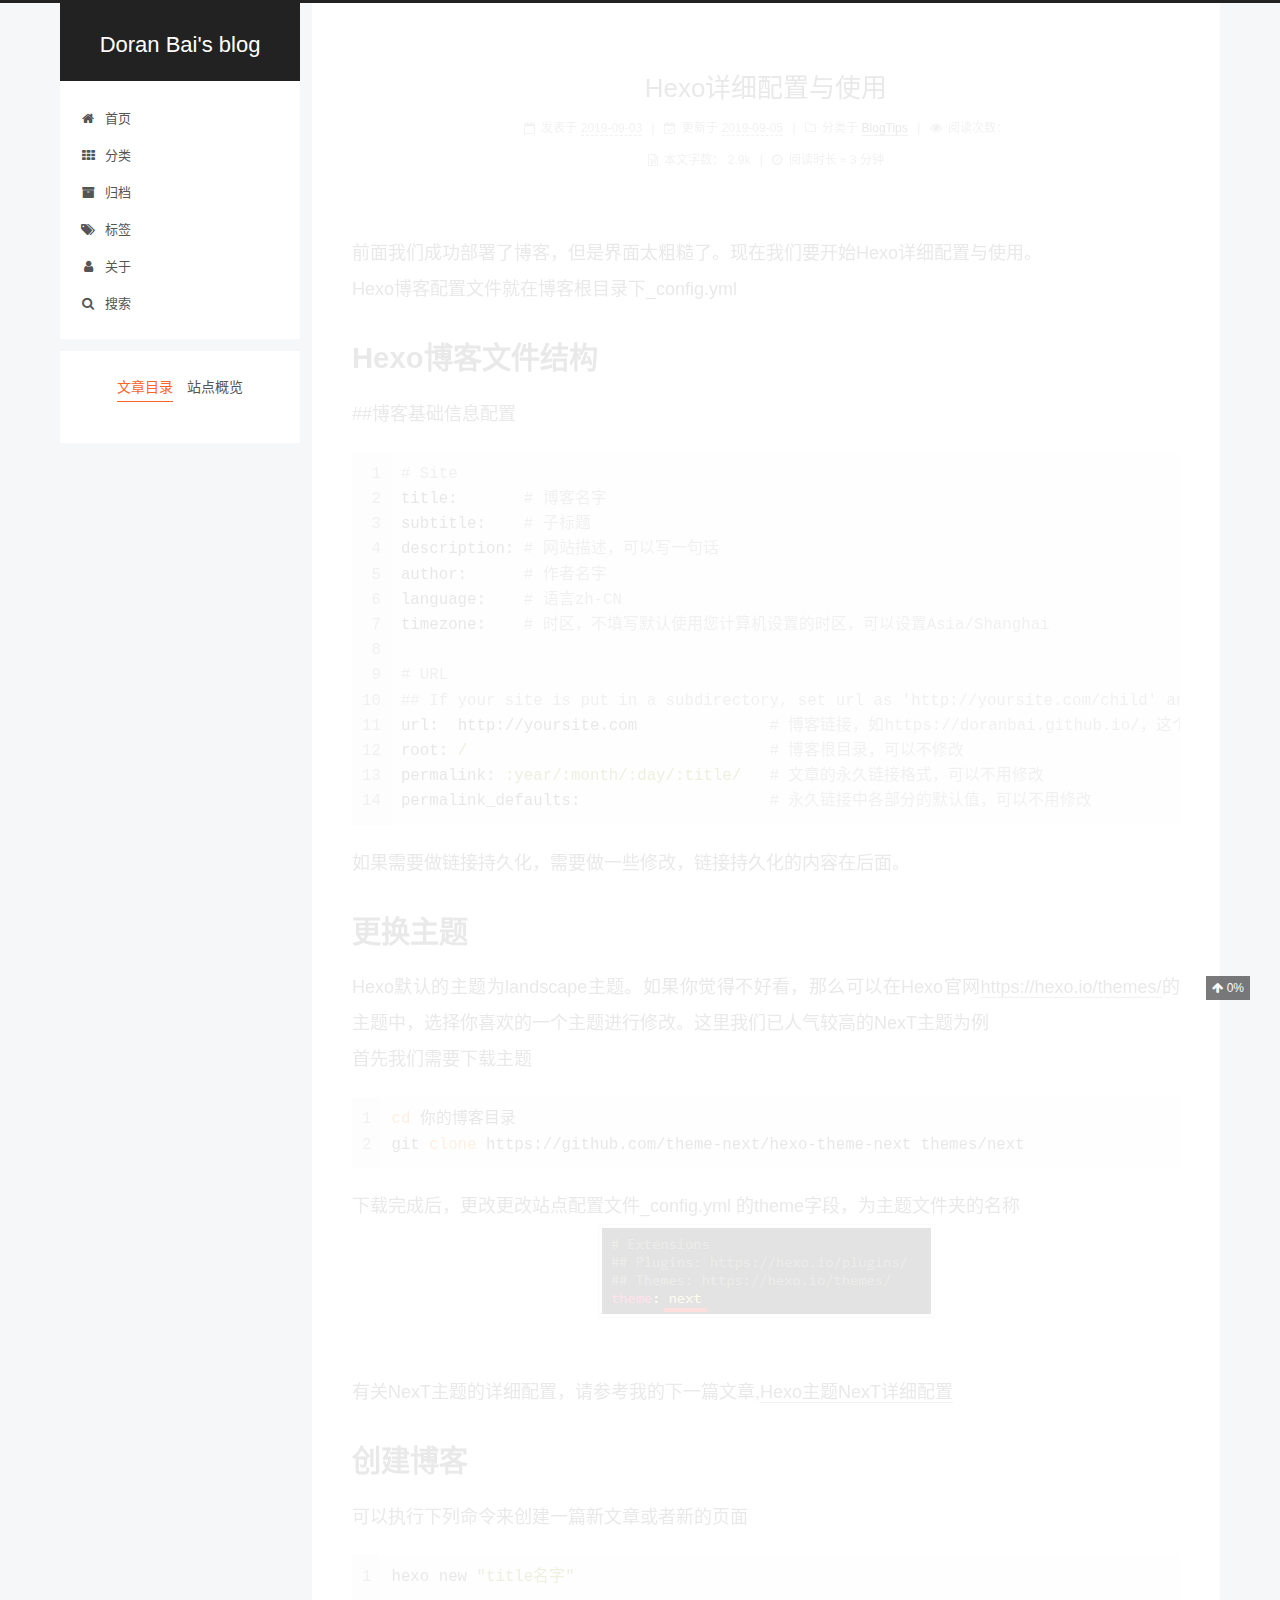
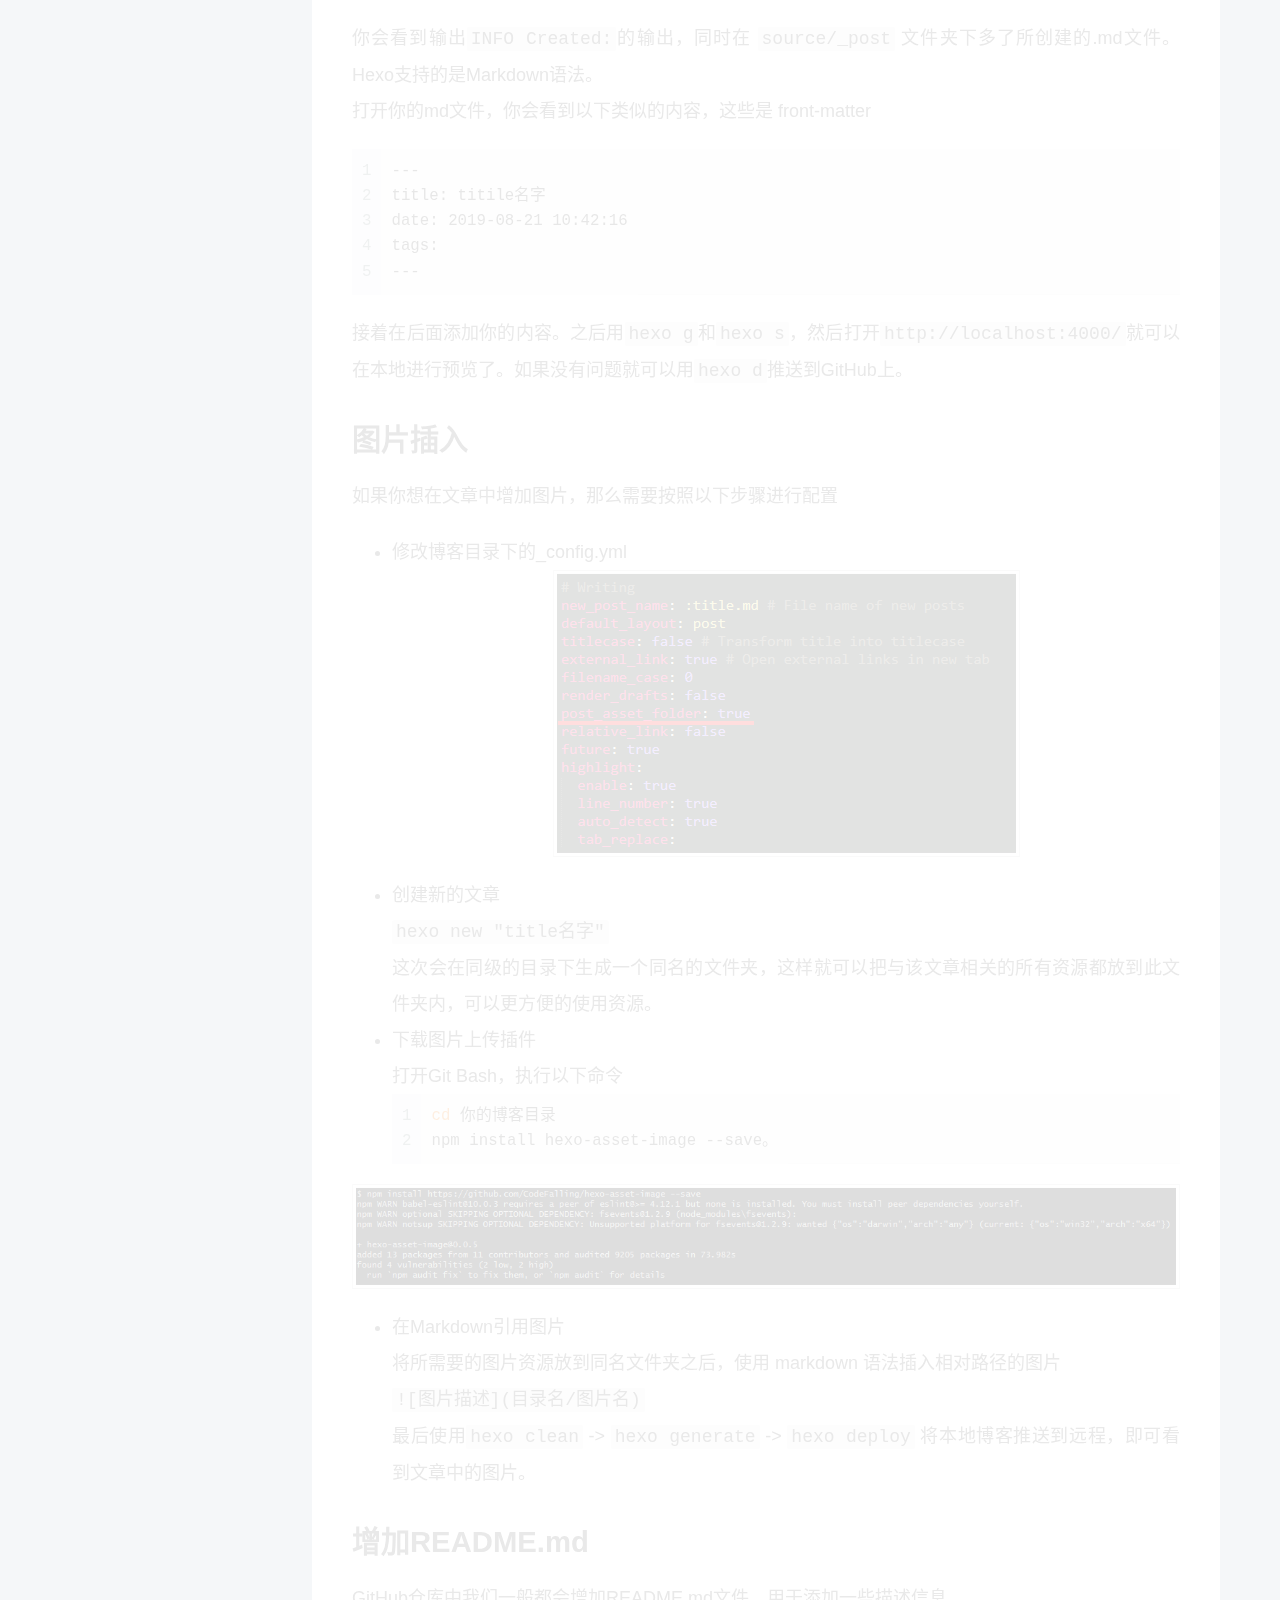
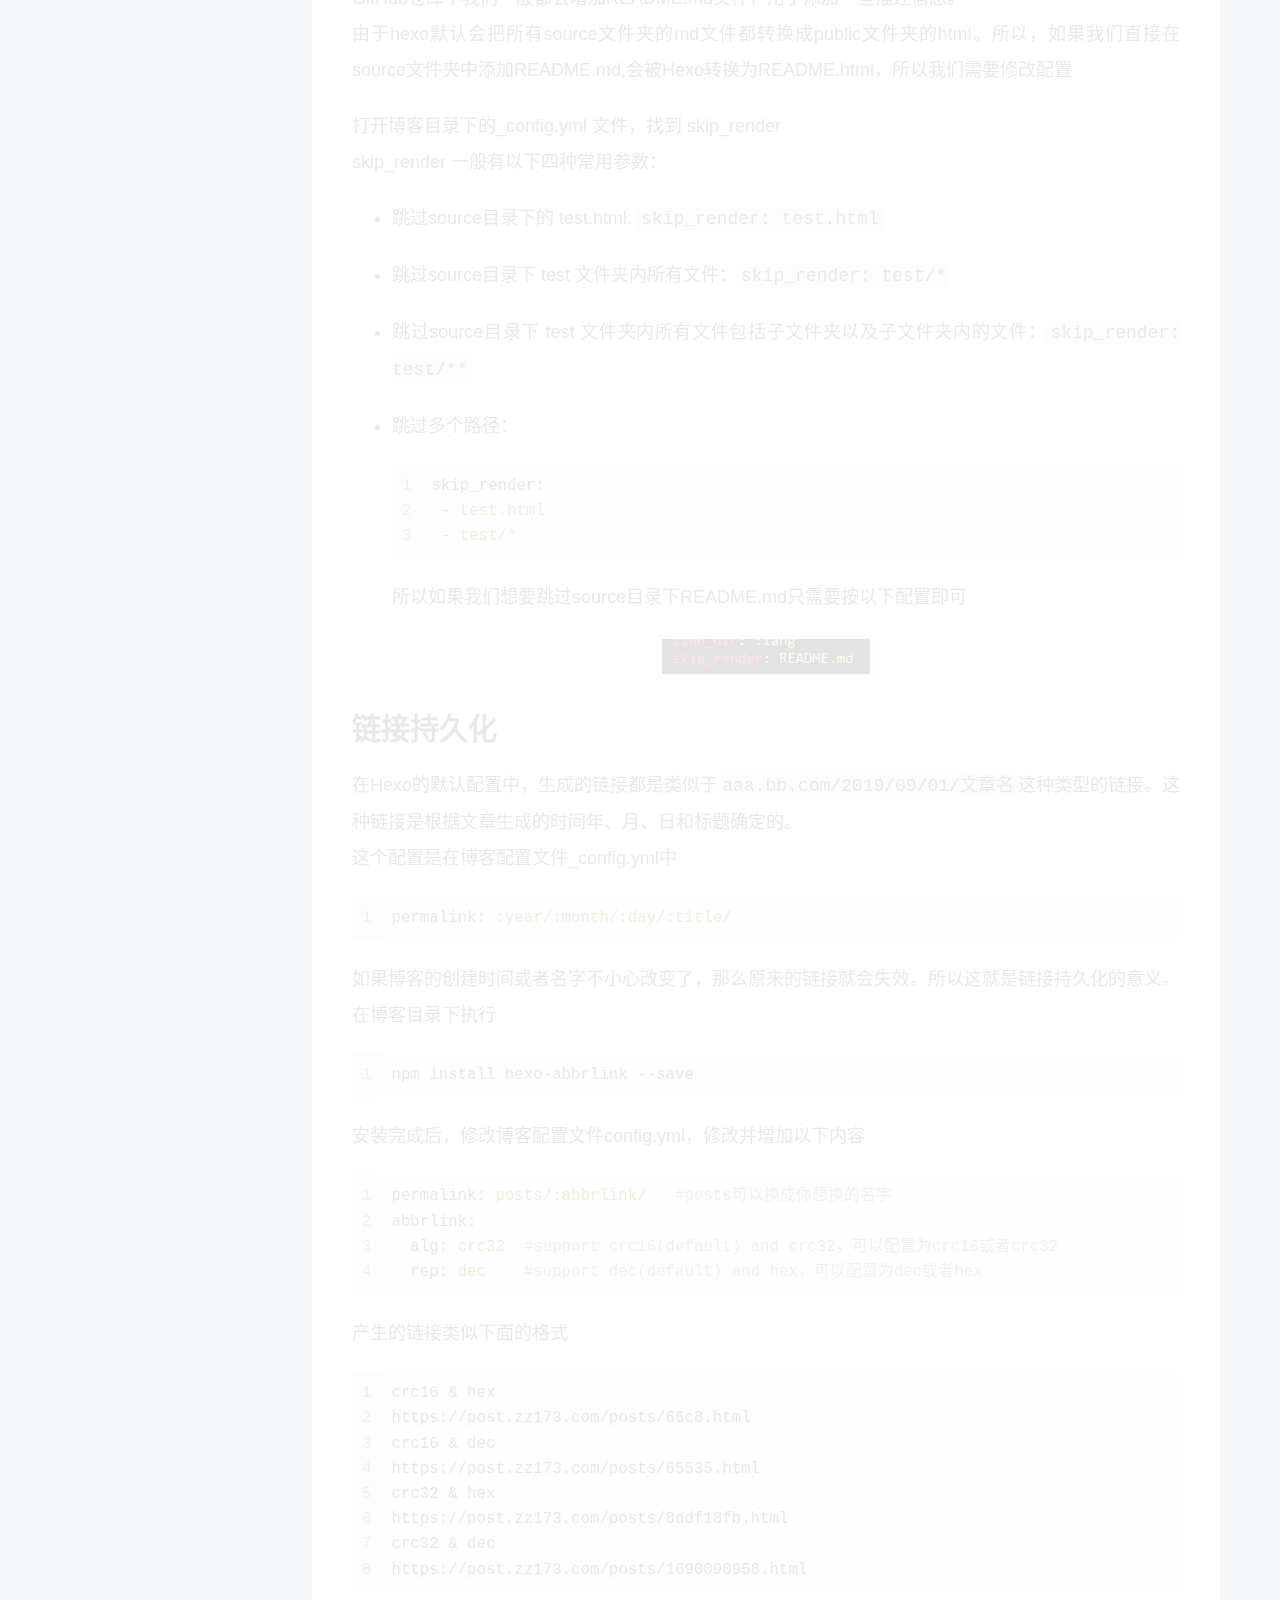
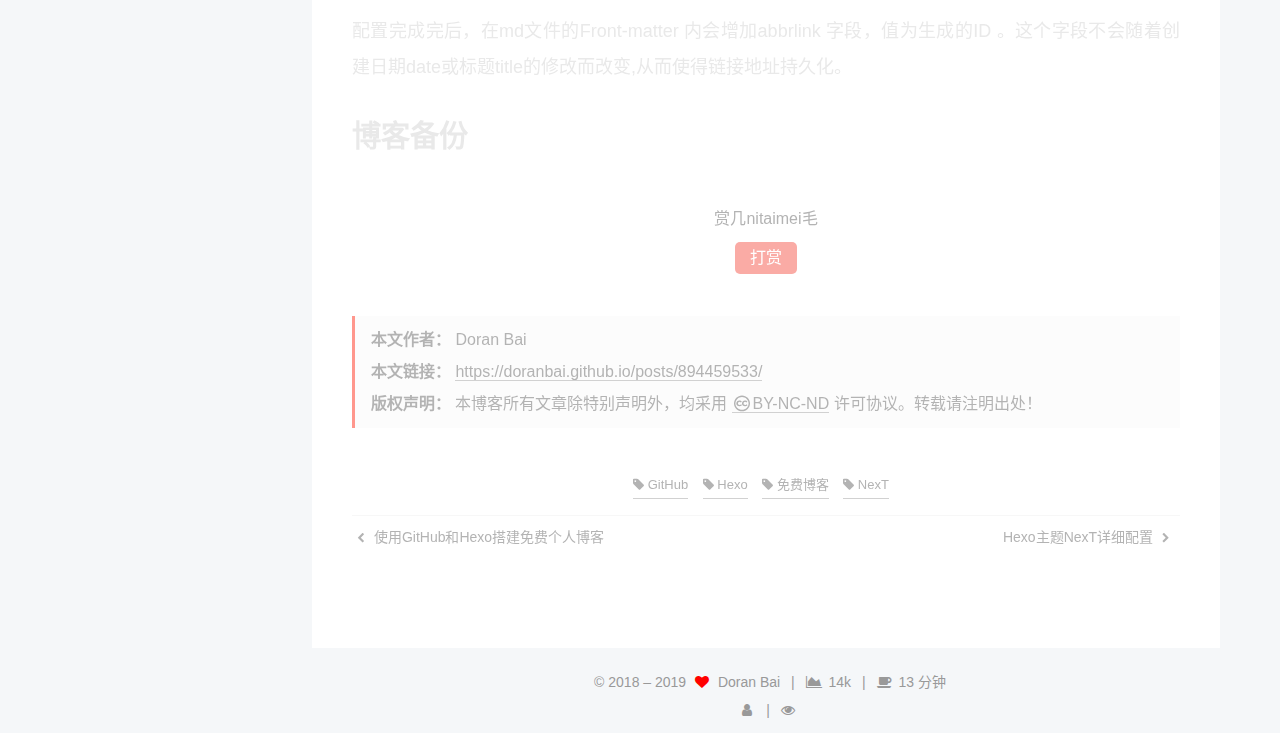
<file: posts/894459533/index.html>
<!DOCTYPE html>





<html lang="zh-CN">
<head>
  <meta charset="UTF-8">
<meta name="viewport" content="width=device-width, initial-scale=1, maximum-scale=2">
<meta name="theme-color" content="#222">
<meta name="generator" content="Hexo 3.9.0">
  <link rel="apple-touch-icon" sizes="180x180" href="/images/apple-touch-icon-next.png?v=7.4.0">
  <link rel="icon" type="image/png" sizes="32x32" href="/images/favicon-32x32-pen.png?v=7.4.0">
  <link rel="mask-icon" href="/images/logo.svg?v=7.4.0" color="#222">

<link rel="stylesheet" href="/css/main.css?v=7.4.0">


<link rel="stylesheet" href="/lib/font-awesome/css/font-awesome.min.css?v=4.7.0">


<script id="hexo-configurations">
  var NexT = window.NexT || {};
  var CONFIG = {
    root: '/',
    scheme: 'Pisces',
    version: '7.4.0',
    exturl: false,
    sidebar: {"position":"left","display":"post","offset":12,"onmobile":false},
    copycode: {"enable":true,"show_result":true,"style":null},
    back2top: {"enable":true,"sidebar":false,"scrollpercent":true},
    bookmark: {"enable":false,"color":"#222","save":"auto"},
    fancybox: false,
    mediumzoom: false,
    lazyload: false,
    pangu: false,
    algolia: {
      appID: '',
      apiKey: '',
      indexName: '',
      hits: {"per_page":10},
      labels: {"input_placeholder":"Search for Posts","hits_empty":"We didn't find any results for the search: ${query}","hits_stats":"${hits} results found in ${time} ms"}
    },
    localsearch: {"enable":true,"trigger":"auto","top_n_per_article":1,"unescape":false,"preload":false},
    path: 'search.xml',
    motion: {"enable":true,"async":false,"transition":{"post_block":"fadeIn","post_header":"slideDownIn","post_body":"slideDownIn","coll_header":"slideLeftIn","sidebar":"slideUpIn"}},
    translation: {
      copy_button: '复制',
      copy_success: '复制成功',
      copy_failure: '复制失败'
    },
    sidebarPadding: 40
  };
</script>

  <meta name="description" content="前面我们成功部署了博客，但是界面太粗糙了。现在我们要开始Hexo详细配置与使用。Hexo博客配置文件就在博客根目录下_config.ymlHexo博客文件结构##博客基础信息配置1234567891011121314# Sitetitle:       # 博客名字subtitle:    # 子标题description: # 网站描述，可以写一句话author:      # 作者名字lang">
<meta name="keywords" content="GitHub,Hexo,免费博客,NexT">
<meta property="og:type" content="article">
<meta property="og:title" content="Hexo详细配置与使用">
<meta property="og:url" content="https://doranbai.github.io/posts/894459533/index.html">
<meta property="og:site_name" content="Doran Bai&#39;s blog">
<meta property="og:description" content="前面我们成功部署了博客，但是界面太粗糙了。现在我们要开始Hexo详细配置与使用。Hexo博客配置文件就在博客根目录下_config.ymlHexo博客文件结构##博客基础信息配置1234567891011121314# Sitetitle:       # 博客名字subtitle:    # 子标题description: # 网站描述，可以写一句话author:      # 作者名字lang">
<meta property="og:locale" content="zh-CN">
<meta property="og:image" content="https://doranbai.github.io/posts/894459533/themeconfig.png">
<meta property="og:image" content="https://doranbai.github.io/posts/894459533/configasset.png">
<meta property="og:image" content="https://doranbai.github.io/posts/894459533/hexo-asset-image.png">
<meta property="og:image" content="https://doranbai.github.io/posts/894459533/skiprender.png">
<meta property="og:updated_time" content="2019-09-05T13:28:09.424Z">
<meta name="twitter:card" content="summary">
<meta name="twitter:title" content="Hexo详细配置与使用">
<meta name="twitter:description" content="前面我们成功部署了博客，但是界面太粗糙了。现在我们要开始Hexo详细配置与使用。Hexo博客配置文件就在博客根目录下_config.ymlHexo博客文件结构##博客基础信息配置1234567891011121314# Sitetitle:       # 博客名字subtitle:    # 子标题description: # 网站描述，可以写一句话author:      # 作者名字lang">
<meta name="twitter:image" content="https://doranbai.github.io/posts/894459533/themeconfig.png">
  <link rel="canonical" href="https://doranbai.github.io/posts/894459533/">


<script id="page-configurations">
  // https://hexo.io/docs/variables.html
  CONFIG.page = {
    sidebar: "",
    isHome: false,
    isPost: true,
    isPage: false,
    isArchive: false
  };
</script>

  <title>Hexo详细配置与使用 | Doran Bai's blog</title>
  








  <noscript>
  <style>
  .use-motion .brand,
  .use-motion .menu-item,
  .sidebar-inner,
  .use-motion .post-block,
  .use-motion .pagination,
  .use-motion .comments,
  .use-motion .post-header,
  .use-motion .post-body,
  .use-motion .collection-header { opacity: initial; }

  .use-motion .logo,
  .use-motion .site-title,
  .use-motion .site-subtitle {
    opacity: initial;
    top: initial;
  }

  .use-motion .logo-line-before i { left: initial; }
  .use-motion .logo-line-after i { right: initial; }
  </style>
</noscript>

</head>

<body itemscope itemtype="http://schema.org/WebPage" lang="zh-CN">
  <div class="container use-motion">
    <div class="headband"></div>

    <header id="header" class="header" itemscope itemtype="http://schema.org/WPHeader">
      <div class="header-inner"><div class="site-brand-container">
  <div class="site-meta">

    <div>
      <a href="/" class="brand" rel="start">
        <span class="logo-line-before"><i></i></span>
        <span class="site-title">Doran Bai's blog</span>
        <span class="logo-line-after"><i></i></span>
      </a>
    </div>
  </div>

  <div class="site-nav-toggle">
    <button aria-label="切换导航栏">
      <span class="btn-bar"></span>
      <span class="btn-bar"></span>
      <span class="btn-bar"></span>
    </button>
  </div>
</div>


<nav class="site-nav">
  
  <ul id="menu" class="menu">
      
      
      
        
        <li class="menu-item menu-item-home">
      
    

    <a href="/" rel="section"><i class="menu-item-icon fa fa-fw fa-home"></i> <br>首页</a>

  </li>
      
      
      
        
        <li class="menu-item menu-item-categories">
      
    

    <a href="/categories/" rel="section"><i class="menu-item-icon fa fa-fw fa-th"></i> <br>分类</a>

  </li>
      
      
      
        
        <li class="menu-item menu-item-archives">
      
    

    <a href="/archives/" rel="section"><i class="menu-item-icon fa fa-fw fa-archive"></i> <br>归档</a>

  </li>
      
      
      
        
        <li class="menu-item menu-item-tags">
      
    

    <a href="/tags/" rel="section"><i class="menu-item-icon fa fa-fw fa-tags"></i> <br>标签</a>

  </li>
      
      
      
        
        <li class="menu-item menu-item-about">
      
    

    <a href="/about/" rel="section"><i class="menu-item-icon fa fa-fw fa-user"></i> <br>关于</a>

  </li>
      <li class="menu-item menu-item-search">
        <a href="javascript:;" class="popup-trigger">
        
          <i class="menu-item-icon fa fa-search fa-fw"></i> <br>搜索</a>
      </li>
    
  </ul>

</nav>
  <div class="site-search">
    <div class="popup search-popup">
    <div class="search-header">
  <span class="search-icon">
    <i class="fa fa-search"></i>
  </span>
  <div class="search-input-container">
    <input autocomplete="off" autocorrect="off" autocapitalize="none"
           placeholder="搜索..." spellcheck="false"
           type="text" id="search-input">
  </div>
  <span class="popup-btn-close">
    <i class="fa fa-times-circle"></i>
  </span>
</div>
<div id="search-result"></div>

</div>
<div class="search-pop-overlay"></div>

  </div>
</div>
    </header>

    
  <div class="back-to-top">
    <i class="fa fa-arrow-up"></i>
    <span>0%</span>
  </div>


    <main id="main" class="main">
      <div class="main-inner">
        <div class="content-wrap">
            

          <div id="content" class="content">
            

  <div id="posts" class="posts-expand">
      <article itemscope itemtype="http://schema.org/Article">
  
  
  
  <div class="post-block post">
    <link itemprop="mainEntityOfPage" href="https://doranbai.github.io/posts/894459533/">

    <span hidden itemprop="author" itemscope itemtype="http://schema.org/Person">
      <meta itemprop="name" content="Doran Bai">
      <meta itemprop="description" content="">
      <meta itemprop="image" content="/images/avatar.gif">
    </span>

    <span hidden itemprop="publisher" itemscope itemtype="http://schema.org/Organization">
      <meta itemprop="name" content="Doran Bai's blog">
    </span>
      <header class="post-header">
        <h2 class="post-title" itemprop="name headline">Hexo详细配置与使用

          
        </h2>

        <div class="post-meta">
            <span class="post-meta-item">
              <span class="post-meta-item-icon">
                <i class="fa fa-calendar-o"></i>
              </span>
              <span class="post-meta-item-text">发表于</span>

              
                
              

              <time title="创建时间：2019-09-03 18:05:41" itemprop="dateCreated datePublished" datetime="2019-09-03T18:05:41+08:00">2019-09-03</time>
            </span>
          
            

            
              <span class="post-meta-item">
                <span class="post-meta-item-icon">
                  <i class="fa fa-calendar-check-o"></i>
                </span>
                <span class="post-meta-item-text">更新于</span>
                <time title="修改时间：2019-09-05 21:28:09" itemprop="dateModified" datetime="2019-09-05T21:28:09+08:00">2019-09-05</time>
              </span>
            
          
            <span class="post-meta-item">
              <span class="post-meta-item-icon">
                <i class="fa fa-folder-o"></i>
              </span>
              <span class="post-meta-item-text">分类于</span>
              
                <span itemprop="about" itemscope itemtype="http://schema.org/Thing"><a href="/categories/BlogTips/" itemprop="url" rel="index"><span itemprop="name">BlogTips</span></a></span>

                
                
              
            </span>
          

          
            <span class="post-meta-item" title="阅读次数">
              <span class="post-meta-item-icon">
                <i class="fa fa-eye"></i>
              </span>
              <span class="post-meta-item-text">阅读次数：</span>
              <span class="busuanzi-value" id="busuanzi_value_page_pv"></span>
            </span>
          
          <br>
            <span class="post-meta-item" title="本文字数">
              <span class="post-meta-item-icon">
                <i class="fa fa-file-word-o"></i>
              </span>
              
                <span class="post-meta-item-text">本文字数：</span>
              
              <span>2.9k</span>
            </span>
          
            <span class="post-meta-item" title="阅读时长">
              <span class="post-meta-item-icon">
                <i class="fa fa-clock-o"></i>
              </span>
              
                <span class="post-meta-item-text">阅读时长 &asymp;</span>
              
              <span>3 分钟</span>
            </span>
          

        </div>
      </header>

    
    
    
    <div class="post-body" itemprop="articleBody">

      
        <p>前面我们成功部署了博客，但是界面太粗糙了。现在我们要开始Hexo详细配置与使用。<br>Hexo博客配置文件就在博客根目录下_config.yml</p><h2 id="Hexo博客文件结构"><a href="#Hexo博客文件结构" class="headerlink" title="Hexo博客文件结构"></a>Hexo博客文件结构</h2><p>##博客基础信息配置</p><figure class="highlight yml"><table><tr><td class="gutter"><pre><span class="line">1</span><br><span class="line">2</span><br><span class="line">3</span><br><span class="line">4</span><br><span class="line">5</span><br><span class="line">6</span><br><span class="line">7</span><br><span class="line">8</span><br><span class="line">9</span><br><span class="line">10</span><br><span class="line">11</span><br><span class="line">12</span><br><span class="line">13</span><br><span class="line">14</span><br></pre></td><td class="code"><pre><span class="line"><span class="comment"># Site</span></span><br><span class="line"><span class="attr">title:</span>       <span class="comment"># 博客名字</span></span><br><span class="line"><span class="attr">subtitle:</span>    <span class="comment"># 子标题</span></span><br><span class="line"><span class="attr">description:</span> <span class="comment"># 网站描述，可以写一句话</span></span><br><span class="line"><span class="attr">author:</span>      <span class="comment"># 作者名字</span></span><br><span class="line"><span class="attr">language:</span>    <span class="comment"># 语言zh-CN</span></span><br><span class="line"><span class="attr">timezone:</span>    <span class="comment"># 时区，不填写默认使用您计算机设置的时区，可以设置Asia/Shanghai</span></span><br><span class="line"></span><br><span class="line"><span class="comment"># URL</span></span><br><span class="line"><span class="comment">## If your site is put in a subdirectory, set url as 'http://yoursite.com/child' and root as '/child/'</span></span><br><span class="line"><span class="attr">url:</span>  <span class="attr">http://yoursite.com</span>              <span class="comment"># 博客链接，如https://doranbai.github.io/，这个需要修改</span></span><br><span class="line"><span class="attr">root:</span> <span class="string">/</span>                                <span class="comment"># 博客根目录，可以不修改</span></span><br><span class="line"><span class="attr">permalink:</span> <span class="string">:year/:month/:day/:title/</span>   <span class="comment"># 文章的永久链接格式，可以不用修改</span></span><br><span class="line"><span class="attr">permalink_defaults:</span>                    <span class="comment"># 永久链接中各部分的默认值，可以不用修改</span></span><br></pre></td></tr></table></figure><a id="more"></a>



<p>如果需要做链接持久化，需要做一些修改，链接持久化的内容在后面。</p>
<h2 id="更换主题"><a href="#更换主题" class="headerlink" title="更换主题"></a>更换主题</h2><p>Hexo默认的主题为landscape主题。如果你觉得不好看，那么可以在Hexo官网<a href="https://hexo.io/themes/" target="_blank" rel="external nofollow noopener">https://hexo.io/themes/</a>的主题中，选择你喜欢的一个主题进行修改。这里我们已人气较高的NexT主题为例<br>首先我们需要下载主题</p>
<figure class="highlight bash"><table><tr><td class="gutter"><pre><span class="line">1</span><br><span class="line">2</span><br></pre></td><td class="code"><pre><span class="line"><span class="built_in">cd</span> 你的博客目录</span><br><span class="line">git <span class="built_in">clone</span> https://github.com/theme-next/hexo-theme-next themes/next</span><br></pre></td></tr></table></figure>

<p>下载完成后，更改更改站点配置文件_config.yml 的theme字段，为主题文件夹的名称<br><img src="/posts/894459533/themeconfig.png" alt="主题配置"><br>有关NexT主题的详细配置，请参考我的下一篇文章,<a href="https://doranbai.github.io/posts/1188489975/">Hexo主题NexT详细配置</a></p>
<h2 id="创建博客"><a href="#创建博客" class="headerlink" title="创建博客"></a>创建博客</h2><p>可以执行下列命令来创建一篇新文章或者新的页面</p>
<figure class="highlight bash"><table><tr><td class="gutter"><pre><span class="line">1</span><br></pre></td><td class="code"><pre><span class="line">hexo new <span class="string">"title名字"</span></span><br></pre></td></tr></table></figure>

<p>你会看到输出<code>INFO  Created:</code>的输出，同时在 <code>source/_post</code> 文件夹下多了所创建的.md文件。Hexo支持的是Markdown语法。<br>打开你的md文件，你会看到以下类似的内容，这些是 front-matter</p>
<figure class="highlight markdown"><table><tr><td class="gutter"><pre><span class="line">1</span><br><span class="line">2</span><br><span class="line">3</span><br><span class="line">4</span><br><span class="line">5</span><br></pre></td><td class="code"><pre><span class="line">---</span><br><span class="line">title: titile名字</span><br><span class="line">date: 2019-08-21 10:42:16</span><br><span class="line">tags:</span><br><span class="line">---</span><br></pre></td></tr></table></figure>

<p>接着在后面添加你的内容。之后用<code>hexo g</code>和<code>hexo s</code>，然后打开<code>http://localhost:4000/</code>就可以在本地进行预览了。如果没有问题就可以用<code>hexo d</code>推送到GitHub上。</p>
<h2 id="图片插入"><a href="#图片插入" class="headerlink" title="图片插入"></a>图片插入</h2><p>如果你想在文章中增加图片，那么需要按照以下步骤进行配置</p>
<ul>
<li>修改博客目录下的_config.yml<br><img src="/posts/894459533/configasset.png" alt="修改post_asset_folder"></li>
<li>创建新的文章<br><code>hexo new &quot;title名字&quot;</code><br>这次会在同级的目录下生成一个同名的文件夹，这样就可以把与该文章相关的所有资源都放到此文件夹内，可以更方便的使用资源。</li>
<li>下载图片上传插件<br>打开Git Bash，执行以下命令<figure class="highlight bash"><table><tr><td class="gutter"><pre><span class="line">1</span><br><span class="line">2</span><br></pre></td><td class="code"><pre><span class="line"><span class="built_in">cd</span> 你的博客目录</span><br><span class="line">npm install hexo-asset-image --save。</span><br></pre></td></tr></table></figure>

</li>
</ul>
<p><img src="/posts/894459533/hexo-asset-image.png" alt="修改hexo-asset-image"></p>
<ul>
<li>在Markdown引用图片<br>将所需要的图片资源放到同名文件夹之后，使用 markdown 语法插入相对路径的图片<br><code>![图片描述](目录名/图片名)</code><br>最后使用<code>hexo clean</code> -&gt; <code>hexo generate</code> -&gt; <code>hexo deploy</code> 将本地博客推送到远程，即可看到文章中的图片。</li>
</ul>
<h2 id="增加README-md"><a href="#增加README-md" class="headerlink" title="增加README.md"></a>增加README.md</h2><p>GitHub仓库中我们一般都会增加README.md文件，用于添加一些描述信息。<br>由于hexo默认会把所有source文件夹的md文件都转换成public文件夹的html。所以，如果我们直接在source文件夹中添加README.md,会被Hexo转换为README.html，所以我们需要修改配置</p>
<p>打开博客目录下的_config.yml 文件，找到 skip_render<br>skip_render 一般有以下四种常用参数：</p>
<ul>
<li><p>跳过source目录下的 test.html: <code>skip_render: test.html</code></p>
</li>
<li><p>跳过source目录下 test 文件夹内所有文件：<code>skip_render: test/*</code></p>
</li>
<li><p>跳过source目录下 test 文件夹内所有文件包括子文件夹以及子文件夹内的文件：<code>skip_render: test/**</code></p>
</li>
<li><p>跳过多个路径：</p>
<figure class="highlight yml"><table><tr><td class="gutter"><pre><span class="line">1</span><br><span class="line">2</span><br><span class="line">3</span><br></pre></td><td class="code"><pre><span class="line"><span class="attr">skip_render:</span></span><br><span class="line"><span class="bullet"> -</span> <span class="string">test.html</span></span><br><span class="line"><span class="bullet"> -</span> <span class="string">test/*</span></span><br></pre></td></tr></table></figure>

<p>所以如果我们想要跳过source目录下README.md只需要按以下配置即可</p>
</li>
</ul>
<p><img src="/posts/894459533/skiprender.png" alt="README配置"></p>
<h2 id="链接持久化"><a href="#链接持久化" class="headerlink" title="链接持久化"></a>链接持久化</h2><p>在Hexo的默认配置中，生成的链接都是类似于<code>aaa.bb.com/2019/09/01/文章名</code>这种类型的链接。这种链接是根据文章生成的时间年、月、日和标题确定的。<br>这个配置是在博客配置文件_config.yml中</p>
<figure class="highlight yml"><table><tr><td class="gutter"><pre><span class="line">1</span><br></pre></td><td class="code"><pre><span class="line"><span class="attr">permalink:</span> <span class="string">:year/:month/:day/:title/</span></span><br></pre></td></tr></table></figure>

<p>如果博客的创建时间或者名字不小心改变了，那么原来的链接就会失效。所以这就是链接持久化的意义。在博客目录下执行</p>
<figure class="highlight bash"><table><tr><td class="gutter"><pre><span class="line">1</span><br></pre></td><td class="code"><pre><span class="line">npm install hexo-abbrlink --save</span><br></pre></td></tr></table></figure>

<p>安装完成后，修改博客配置文件config.yml，修改并增加以下内容</p>
<figure class="highlight yml"><table><tr><td class="gutter"><pre><span class="line">1</span><br><span class="line">2</span><br><span class="line">3</span><br><span class="line">4</span><br></pre></td><td class="code"><pre><span class="line"><span class="attr">permalink:</span> <span class="string">posts/:abbrlink/</span>   <span class="comment">#posts可以换成你想换的名字</span></span><br><span class="line"><span class="attr">abbrlink:</span></span><br><span class="line"><span class="attr">  alg:</span> <span class="string">crc32</span>  <span class="comment">#support crc16(default) and crc32，可以配置为crc16或者crc32</span></span><br><span class="line"><span class="attr">  rep:</span> <span class="string">dec</span>    <span class="comment">#support dec(default) and hex，可以配置为dec或者hex</span></span><br></pre></td></tr></table></figure>

<p>产生的链接类似下面的格式</p>
<figure class="highlight markdown"><table><tr><td class="gutter"><pre><span class="line">1</span><br><span class="line">2</span><br><span class="line">3</span><br><span class="line">4</span><br><span class="line">5</span><br><span class="line">6</span><br><span class="line">7</span><br><span class="line">8</span><br></pre></td><td class="code"><pre><span class="line">crc16 &amp; hex</span><br><span class="line">https://post.zz173.com/posts/66c8.html</span><br><span class="line">crc16 &amp; dec</span><br><span class="line">https://post.zz173.com/posts/65535.html</span><br><span class="line">crc32 &amp; hex</span><br><span class="line">https://post.zz173.com/posts/8ddf18fb.html</span><br><span class="line">crc32 &amp; dec</span><br><span class="line">https://post.zz173.com/posts/1690090958.html</span><br></pre></td></tr></table></figure>

<p>配置完成完后，在md文件的Front-matter 内会增加abbrlink 字段，值为生成的ID 。这个字段不会随着创建日期date或标题title的修改而改变,从而使得链接地址持久化。</p>
<h2 id="博客备份"><a href="#博客备份" class="headerlink" title="博客备份"></a>博客备份</h2>
    </div>

    
    
    
        
      
        <div id="reward-container">
  <div>赏几nitaimei毛</div>
  <button id="reward-button" disable="enable" onclick="var qr = document.getElementById(&quot;qr&quot;); qr.style.display = (qr.style.display === 'none') ? 'block' : 'none';">
    打赏
  </button>
  <div id="qr" style="display: none;">

  </div>
</div>

      
        

<div>
<ul class="post-copyright">
  <li class="post-copyright-author">
    <strong>本文作者： </strong>Doran Bai</li>
  <li class="post-copyright-link">
    <strong>本文链接：</strong>
    <a href="https://doranbai.github.io/posts/894459533/" title="Hexo详细配置与使用">https://doranbai.github.io/posts/894459533/</a>
  </li>
  <li class="post-copyright-license">
    <strong>版权声明： </strong>本博客所有文章除特别声明外，均采用 <a href="https://creativecommons.org/licenses/by-nc-nd/4.0/" rel="external nofollow noopener" target="_blank"><i class="fa fa-fw fa-creative-commons"></i>BY-NC-ND</a> 许可协议。转载请注明出处！</li>
</ul>
</div>

      

      <footer class="post-footer">
          
            
          
          <div class="post-tags">
            
              <a href="/tags/GitHub/" rel="tag"><i class="fa fa-tag"></i> GitHub</a>
            
              <a href="/tags/Hexo/" rel="tag"><i class="fa fa-tag"></i> Hexo</a>
            
              <a href="/tags/免费博客/" rel="tag"><i class="fa fa-tag"></i> 免费博客</a>
            
              <a href="/tags/NexT/" rel="tag"><i class="fa fa-tag"></i> NexT</a>
            
          </div>
        

        

          <div class="post-nav">
            <div class="post-nav-next post-nav-item">
              
                <a href="/posts/2755367820/" rel="next" title="使用GitHub和Hexo搭建免费个人博客">
                  <i class="fa fa-chevron-left"></i> 使用GitHub和Hexo搭建免费个人博客
                </a>
              
            </div>

            <span class="post-nav-divider"></span>

            <div class="post-nav-prev post-nav-item">
              
                <a href="/posts/1188489975/" rel="prev" title="Hexo主题NexT详细配置">
                  Hexo主题NexT详细配置 <i class="fa fa-chevron-right"></i>
                </a>
              
            </div>
          </div>
        
      </footer>
    
  </div>
  
  
  
  </article>

  </div>


          </div>
          
    
    
  <div class="comments" id="comments">
    <div id="lv-container" data-id="city" data-uid="MTAyMC80NjUxOC8yMzAyOA=="></div>
  </div>
  
  

        </div>
          
  
  <div class="sidebar-toggle">
    <div class="sidebar-toggle-line-wrap">
      <span class="sidebar-toggle-line sidebar-toggle-line-first"></span>
      <span class="sidebar-toggle-line sidebar-toggle-line-middle"></span>
      <span class="sidebar-toggle-line sidebar-toggle-line-last"></span>
    </div>
  </div>

  <aside class="sidebar">
    <div class="sidebar-inner">
        
        
        
        
      

      <ul class="sidebar-nav motion-element">
        <li class="sidebar-nav-toc">
          文章目录
        </li>
        <li class="sidebar-nav-overview">
          站点概览
        </li>
      </ul>

      <!--noindex-->
      <div class="post-toc-wrap sidebar-panel">
          <div class="post-toc motion-element"><ol class="nav"><li class="nav-item nav-level-2"><a class="nav-link" href="#Hexo博客文件结构"><span class="nav-number">1.</span> <span class="nav-text">Hexo博客文件结构</span></a></li><li class="nav-item nav-level-2"><a class="nav-link" href="#更换主题"><span class="nav-number">2.</span> <span class="nav-text">更换主题</span></a></li><li class="nav-item nav-level-2"><a class="nav-link" href="#创建博客"><span class="nav-number">3.</span> <span class="nav-text">创建博客</span></a></li><li class="nav-item nav-level-2"><a class="nav-link" href="#图片插入"><span class="nav-number">4.</span> <span class="nav-text">图片插入</span></a></li><li class="nav-item nav-level-2"><a class="nav-link" href="#增加README-md"><span class="nav-number">5.</span> <span class="nav-text">增加README.md</span></a></li><li class="nav-item nav-level-2"><a class="nav-link" href="#链接持久化"><span class="nav-number">6.</span> <span class="nav-text">链接持久化</span></a></li><li class="nav-item nav-level-2"><a class="nav-link" href="#博客备份"><span class="nav-number">7.</span> <span class="nav-text">博客备份</span></a></li></ol></div>
        
      </div>
      <!--/noindex-->

      <div class="site-overview-wrap sidebar-panel">
        <div class="site-author motion-element" itemprop="author" itemscope itemtype="http://schema.org/Person">
  <p class="site-author-name" itemprop="name">Doran Bai</p>
  <div class="site-description" itemprop="description"></div>
</div>
  <nav class="site-state motion-element">
      <div class="site-state-item site-state-posts">
        
          <a href="/archives/">
        
          <span class="site-state-item-count">3</span>
          <span class="site-state-item-name">日志</span>
        </a>
      </div>
    
      
      
      <div class="site-state-item site-state-categories">
        
          
            <a href="/categories/">
          
        
        <span class="site-state-item-count">1</span>
        <span class="site-state-item-name">分类</span>
        </a>
      </div>
    
      
      
      <div class="site-state-item site-state-tags">
        
          
            <a href="/tags/">
          
        
        <span class="site-state-item-count">4</span>
        <span class="site-state-item-name">标签</span>
        </a>
      </div>
    
  </nav>
  <div class="links-of-author motion-element">
      <span class="links-of-author-item">
      
      
        
      
      
        
      
        <a href="https://github.com/doranbai" title="GitHub &rarr; https://github.com/doranbai" rel="external nofollow noopener" target="_blank"><i class="fa fa-fw fa-github"></i>GitHub</a>
      </span>
    
      <span class="links-of-author-item">
      
      
        
      
      
        
      
        <a href="mailto:doranbai@163.com" title="E-Mail &rarr; mailto:doranbai@163.com" rel="external nofollow noopener" target="_blank"><i class="fa fa-fw fa-envelope"></i>E-Mail</a>
      </span>
    
  </div>



      </div>

    </div>
  </aside>
  <div id="sidebar-dimmer"></div>


      </div>
    </main>

    <footer id="footer" class="footer">
      <div class="footer-inner">
        <div class="copyright">&copy; 2018 – <span itemprop="copyrightYear">2019</span>
  <span class="with-love" id="animate">
    <i class="fa fa-heart"></i>
  </span>
  <span class="author" itemprop="copyrightHolder">Doran Bai</span>
    <span class="post-meta-divider">|</span>
    <span class="post-meta-item-icon">
      <i class="fa fa-area-chart"></i>
    </span>
    <span title="站点总字数">14k</span>
    <span class="post-meta-divider">|</span>
    <span class="post-meta-item-icon">
      <i class="fa fa-coffee"></i>
    </span>
    <span title="站点阅读时长">13 分钟</span>
</div>

        
<div class="busuanzi-count">
  <script async src="https://busuanzi.ibruce.info/busuanzi/2.3/busuanzi.pure.mini.js"></script>
    <span class="post-meta-item-icon">
      <i class="fa fa-user"></i>
    </span>
    <span class="site-uv" title="总访客量">
      <span class="busuanzi-value" id="busuanzi_value_site_uv"></span>
    </span>
  
    <span class="post-meta-divider">|</span>
  
    <span class="post-meta-item-icon">
      <i class="fa fa-eye"></i>
    </span>
    <span class="site-pv" title="总访问量">
      <span class="busuanzi-value" id="busuanzi_value_site_pv"></span>
    </span>
  
</div>












        
      </div>
    </footer>
  </div>

  


  <script src="/lib/anime.min.js?v=3.1.0"></script>
  <script src="/lib/velocity/velocity.min.js?v=1.2.1"></script>
  <script src="/lib/velocity/velocity.ui.min.js?v=1.2.1"></script>
<script src="/js/utils.js?v=7.4.0"></script><script src="/js/motion.js?v=7.4.0"></script>
<script src="/js/schemes/pisces.js?v=7.4.0"></script>
<script src="/js/next-boot.js?v=7.4.0"></script>



  
  <script>
    (function(){
      var bp = document.createElement('script');
      var curProtocol = window.location.protocol.split(':')[0];
      bp.src = (curProtocol === 'https') ? 'https://zz.bdstatic.com/linksubmit/push.js' : 'http://push.zhanzhang.baidu.com/push.js';
      var s = document.getElementsByTagName("script")[0];
      s.parentNode.insertBefore(bp, s);
    })();
  </script>








  <script src="/js/local-search.js?v=7.4.0"></script>














  

  

  

<script>
  window.livereOptions = {
    refer: location.pathname.replace(CONFIG.root, '').replace('index.html', '')
  };
  (function(d, s) {
    var j, e = d.getElementsByTagName(s)[0];
    if (typeof LivereTower === 'function') { return; }
    j = d.createElement(s);
    j.src = 'https://cdn-city.livere.com/js/embed.dist.js';
    j.async = true;
    e.parentNode.insertBefore(j, e);
  })(document, 'script');
</script>

</body>
</html>
</file>
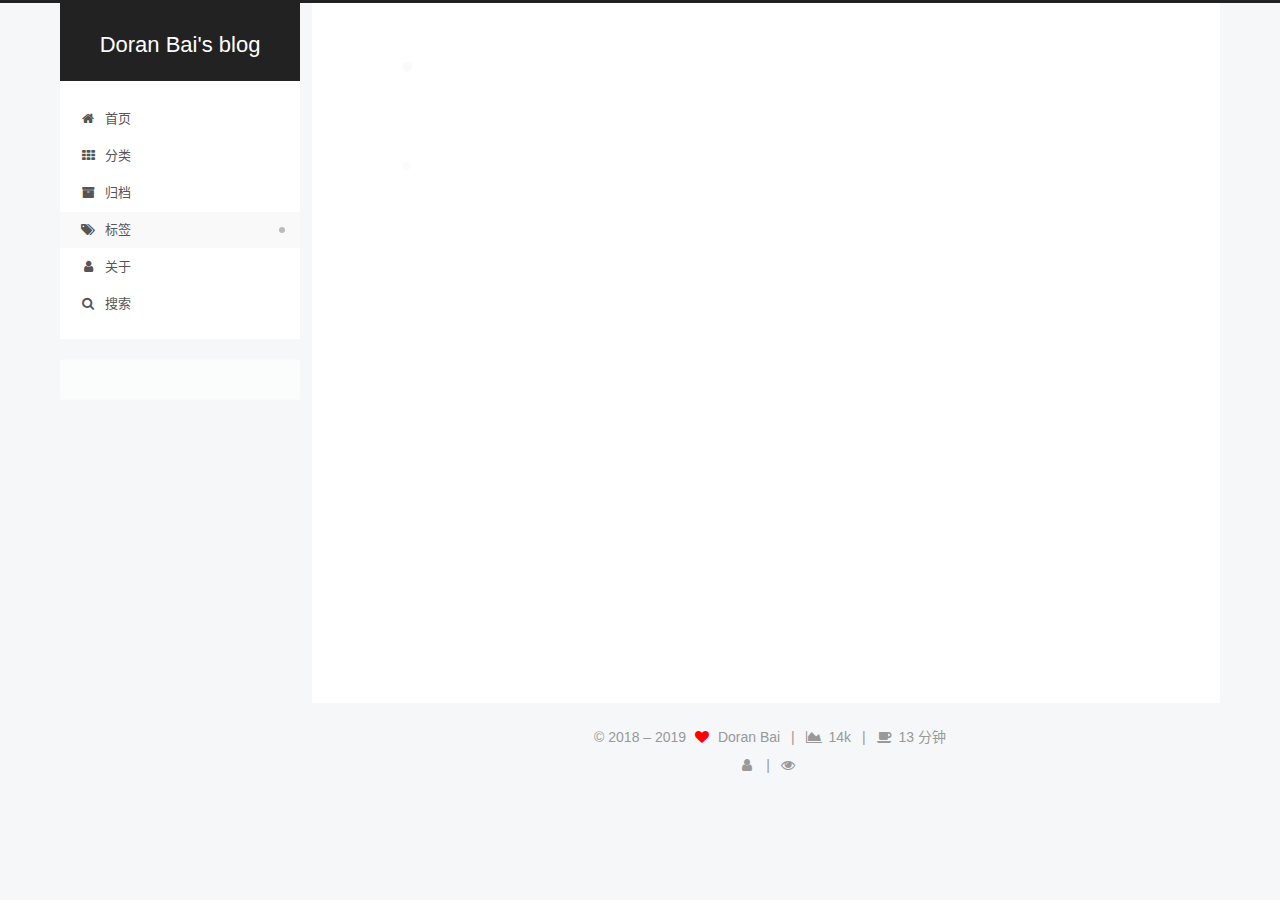
<file: tags/GitHub/index.html>
<!DOCTYPE html>





<html lang="zh-CN">
<head>
  <meta charset="UTF-8">
<meta name="viewport" content="width=device-width, initial-scale=1, maximum-scale=2">
<meta name="theme-color" content="#222">
<meta name="generator" content="Hexo 3.9.0">
  <link rel="apple-touch-icon" sizes="180x180" href="/images/apple-touch-icon-next.png?v=7.4.0">
  <link rel="icon" type="image/png" sizes="32x32" href="/images/favicon-32x32-pen.png?v=7.4.0">
  <link rel="mask-icon" href="/images/logo.svg?v=7.4.0" color="#222">

<link rel="stylesheet" href="/css/main.css?v=7.4.0">


<link rel="stylesheet" href="/lib/font-awesome/css/font-awesome.min.css?v=4.7.0">


<script id="hexo-configurations">
  var NexT = window.NexT || {};
  var CONFIG = {
    root: '/',
    scheme: 'Pisces',
    version: '7.4.0',
    exturl: false,
    sidebar: {"position":"left","display":"post","offset":12,"onmobile":false},
    copycode: {"enable":true,"show_result":true,"style":null},
    back2top: {"enable":true,"sidebar":false,"scrollpercent":true},
    bookmark: {"enable":false,"color":"#222","save":"auto"},
    fancybox: false,
    mediumzoom: false,
    lazyload: false,
    pangu: false,
    algolia: {
      appID: '',
      apiKey: '',
      indexName: '',
      hits: {"per_page":10},
      labels: {"input_placeholder":"Search for Posts","hits_empty":"We didn't find any results for the search: ${query}","hits_stats":"${hits} results found in ${time} ms"}
    },
    localsearch: {"enable":true,"trigger":"auto","top_n_per_article":1,"unescape":false,"preload":false},
    path: 'search.xml',
    motion: {"enable":true,"async":false,"transition":{"post_block":"fadeIn","post_header":"slideDownIn","post_body":"slideDownIn","coll_header":"slideLeftIn","sidebar":"slideUpIn"}},
    translation: {
      copy_button: '复制',
      copy_success: '复制成功',
      copy_failure: '复制失败'
    },
    sidebarPadding: 40
  };
</script>

  <meta name="keywords" content="编程 软件">
<meta property="og:type" content="website">
<meta property="og:title" content="Doran Bai&#39;s blog">
<meta property="og:url" content="https://doranbai.github.io/tags/GitHub/index.html">
<meta property="og:site_name" content="Doran Bai&#39;s blog">
<meta property="og:locale" content="zh-CN">
<meta name="twitter:card" content="summary">
<meta name="twitter:title" content="Doran Bai&#39;s blog">
  <link rel="canonical" href="https://doranbai.github.io/tags/GitHub/">


<script id="page-configurations">
  // https://hexo.io/docs/variables.html
  CONFIG.page = {
    sidebar: "",
    isHome: false,
    isPost: false,
    isPage: false,
    isArchive: false
  };
</script>

  <title>标签: GitHub | Doran Bai's blog</title>
  








  <noscript>
  <style>
  .use-motion .brand,
  .use-motion .menu-item,
  .sidebar-inner,
  .use-motion .post-block,
  .use-motion .pagination,
  .use-motion .comments,
  .use-motion .post-header,
  .use-motion .post-body,
  .use-motion .collection-header { opacity: initial; }

  .use-motion .logo,
  .use-motion .site-title,
  .use-motion .site-subtitle {
    opacity: initial;
    top: initial;
  }

  .use-motion .logo-line-before i { left: initial; }
  .use-motion .logo-line-after i { right: initial; }
  </style>
</noscript>

</head>

<body itemscope itemtype="http://schema.org/WebPage" lang="zh-CN">
  <div class="container use-motion">
    <div class="headband"></div>

    <header id="header" class="header" itemscope itemtype="http://schema.org/WPHeader">
      <div class="header-inner"><div class="site-brand-container">
  <div class="site-meta">

    <div>
      <a href="/" class="brand" rel="start">
        <span class="logo-line-before"><i></i></span>
        <span class="site-title">Doran Bai's blog</span>
        <span class="logo-line-after"><i></i></span>
      </a>
    </div>
  </div>

  <div class="site-nav-toggle">
    <button aria-label="切换导航栏">
      <span class="btn-bar"></span>
      <span class="btn-bar"></span>
      <span class="btn-bar"></span>
    </button>
  </div>
</div>


<nav class="site-nav">
  
  <ul id="menu" class="menu">
      
      
      
        
        <li class="menu-item menu-item-home">
      
    

    <a href="/" rel="section"><i class="menu-item-icon fa fa-fw fa-home"></i> <br>首页</a>

  </li>
      
      
      
        
        <li class="menu-item menu-item-categories">
      
    

    <a href="/categories/" rel="section"><i class="menu-item-icon fa fa-fw fa-th"></i> <br>分类</a>

  </li>
      
      
      
        
        <li class="menu-item menu-item-archives">
      
    

    <a href="/archives/" rel="section"><i class="menu-item-icon fa fa-fw fa-archive"></i> <br>归档</a>

  </li>
      
      
      
        
        <li class="menu-item menu-item-tags">
      
    

    <a href="/tags/" rel="section"><i class="menu-item-icon fa fa-fw fa-tags"></i> <br>标签</a>

  </li>
      
      
      
        
        <li class="menu-item menu-item-about">
      
    

    <a href="/about/" rel="section"><i class="menu-item-icon fa fa-fw fa-user"></i> <br>关于</a>

  </li>
      <li class="menu-item menu-item-search">
        <a href="javascript:;" class="popup-trigger">
        
          <i class="menu-item-icon fa fa-search fa-fw"></i> <br>搜索</a>
      </li>
    
  </ul>

</nav>
  <div class="site-search">
    <div class="popup search-popup">
    <div class="search-header">
  <span class="search-icon">
    <i class="fa fa-search"></i>
  </span>
  <div class="search-input-container">
    <input autocomplete="off" autocorrect="off" autocapitalize="none"
           placeholder="搜索..." spellcheck="false"
           type="text" id="search-input">
  </div>
  <span class="popup-btn-close">
    <i class="fa fa-times-circle"></i>
  </span>
</div>
<div id="search-result"></div>

</div>
<div class="search-pop-overlay"></div>

  </div>
</div>
    </header>

    
  <div class="back-to-top">
    <i class="fa fa-arrow-up"></i>
    <span>0%</span>
  </div>


    <main id="main" class="main">
      <div class="main-inner">
        <div class="content-wrap">
            

    
    
      
      
    
      
      
    
      
      
    
      
      
    
      
      
    
    

  

          <div id="content" class="content">
            

  
  
  
  <div class="post-block tag">
    <div id="posts" class="posts-collapse">
      <div class="collection-title">
        <h2 class="collection-header">GitHub<small>标签</small>
        </h2>
      </div>

      

  
  

  
    
    <div class="collection-year">
      <h2 class="collection-header">2019</h2>
    </div>
  

  <article itemscope itemtype="http://schema.org/Article">
    <header class="post-header">

      <h3 class="post-title">
        
          <a class="post-title-link" href="/posts/1188489975/" itemprop="url">
            <span itemprop="name">Hexo主题NexT详细配置</span>
          </a>
        
      </h3>

      <div class="post-meta">
        <time class="post-time" itemprop="dateCreated"
              datetime="2019-09-03T20:13:38+08:00"
              content="2019-09-03">
          09-03
        </time>
      </div>

    </header>
  </article>



  
  

  

  <article itemscope itemtype="http://schema.org/Article">
    <header class="post-header">

      <h3 class="post-title">
        
          <a class="post-title-link" href="/posts/894459533/" itemprop="url">
            <span itemprop="name">Hexo详细配置与使用</span>
          </a>
        
      </h3>

      <div class="post-meta">
        <time class="post-time" itemprop="dateCreated"
              datetime="2019-09-03T18:05:41+08:00"
              content="2019-09-03">
          09-03
        </time>
      </div>

    </header>
  </article>



  
  

  

  <article itemscope itemtype="http://schema.org/Article">
    <header class="post-header">

      <h3 class="post-title">
        
          <a class="post-title-link" href="/posts/2755367820/" itemprop="url">
            <span itemprop="name">使用GitHub和Hexo搭建免费个人博客</span>
          </a>
        
      </h3>

      <div class="post-meta">
        <time class="post-time" itemprop="dateCreated"
              datetime="2019-09-02T19:20:24+08:00"
              content="2019-09-02">
          09-02
        </time>
      </div>

    </header>
  </article>



    </div>
  </div>
  
  
  

  



          </div>
          

        </div>
          
  
  <div class="sidebar-toggle">
    <div class="sidebar-toggle-line-wrap">
      <span class="sidebar-toggle-line sidebar-toggle-line-first"></span>
      <span class="sidebar-toggle-line sidebar-toggle-line-middle"></span>
      <span class="sidebar-toggle-line sidebar-toggle-line-last"></span>
    </div>
  </div>

  <aside class="sidebar">
    <div class="sidebar-inner">

      <ul class="sidebar-nav motion-element">
        <li class="sidebar-nav-toc">
          文章目录
        </li>
        <li class="sidebar-nav-overview">
          站点概览
        </li>
      </ul>

      <!--noindex-->
      <div class="post-toc-wrap sidebar-panel">
      </div>
      <!--/noindex-->

      <div class="site-overview-wrap sidebar-panel">
        <div class="site-author motion-element" itemprop="author" itemscope itemtype="http://schema.org/Person">
  <p class="site-author-name" itemprop="name">Doran Bai</p>
  <div class="site-description" itemprop="description"></div>
</div>
  <nav class="site-state motion-element">
      <div class="site-state-item site-state-posts">
        
          <a href="/archives/">
        
          <span class="site-state-item-count">3</span>
          <span class="site-state-item-name">日志</span>
        </a>
      </div>
    
      
      
      <div class="site-state-item site-state-categories">
        
          
            <a href="/categories/">
          
        
        <span class="site-state-item-count">1</span>
        <span class="site-state-item-name">分类</span>
        </a>
      </div>
    
      
      
      <div class="site-state-item site-state-tags">
        
          
            <a href="/tags/">
          
        
        <span class="site-state-item-count">4</span>
        <span class="site-state-item-name">标签</span>
        </a>
      </div>
    
  </nav>
  <div class="links-of-author motion-element">
      <span class="links-of-author-item">
      
      
        
      
      
        
      
        <a href="https://github.com/doranbai" title="GitHub &rarr; https://github.com/doranbai" rel="external nofollow noopener" target="_blank"><i class="fa fa-fw fa-github"></i>GitHub</a>
      </span>
    
      <span class="links-of-author-item">
      
      
        
      
      
        
      
        <a href="mailto:doranbai@163.com" title="E-Mail &rarr; mailto:doranbai@163.com" rel="external nofollow noopener" target="_blank"><i class="fa fa-fw fa-envelope"></i>E-Mail</a>
      </span>
    
  </div>



      </div>

    </div>
  </aside>
  <div id="sidebar-dimmer"></div>


      </div>
    </main>

    <footer id="footer" class="footer">
      <div class="footer-inner">
        <div class="copyright">&copy; 2018 – <span itemprop="copyrightYear">2019</span>
  <span class="with-love" id="animate">
    <i class="fa fa-heart"></i>
  </span>
  <span class="author" itemprop="copyrightHolder">Doran Bai</span>
    <span class="post-meta-divider">|</span>
    <span class="post-meta-item-icon">
      <i class="fa fa-area-chart"></i>
    </span>
    <span title="站点总字数">14k</span>
    <span class="post-meta-divider">|</span>
    <span class="post-meta-item-icon">
      <i class="fa fa-coffee"></i>
    </span>
    <span title="站点阅读时长">13 分钟</span>
</div>

        
<div class="busuanzi-count">
  <script async src="https://busuanzi.ibruce.info/busuanzi/2.3/busuanzi.pure.mini.js"></script>
    <span class="post-meta-item-icon">
      <i class="fa fa-user"></i>
    </span>
    <span class="site-uv" title="总访客量">
      <span class="busuanzi-value" id="busuanzi_value_site_uv"></span>
    </span>
  
    <span class="post-meta-divider">|</span>
  
    <span class="post-meta-item-icon">
      <i class="fa fa-eye"></i>
    </span>
    <span class="site-pv" title="总访问量">
      <span class="busuanzi-value" id="busuanzi_value_site_pv"></span>
    </span>
  
</div>












        
      </div>
    </footer>
  </div>

  


  <script src="/lib/anime.min.js?v=3.1.0"></script>
  <script src="/lib/velocity/velocity.min.js?v=1.2.1"></script>
  <script src="/lib/velocity/velocity.ui.min.js?v=1.2.1"></script>
<script src="/js/utils.js?v=7.4.0"></script><script src="/js/motion.js?v=7.4.0"></script>
<script src="/js/schemes/pisces.js?v=7.4.0"></script>
<script src="/js/next-boot.js?v=7.4.0"></script>



  
  <script>
    (function(){
      var bp = document.createElement('script');
      var curProtocol = window.location.protocol.split(':')[0];
      bp.src = (curProtocol === 'https') ? 'https://zz.bdstatic.com/linksubmit/push.js' : 'http://push.zhanzhang.baidu.com/push.js';
      var s = document.getElementsByTagName("script")[0];
      s.parentNode.insertBefore(bp, s);
    })();
  </script>








  <script src="/js/local-search.js?v=7.4.0"></script>














  

  

  


</body>
</html>
</file>
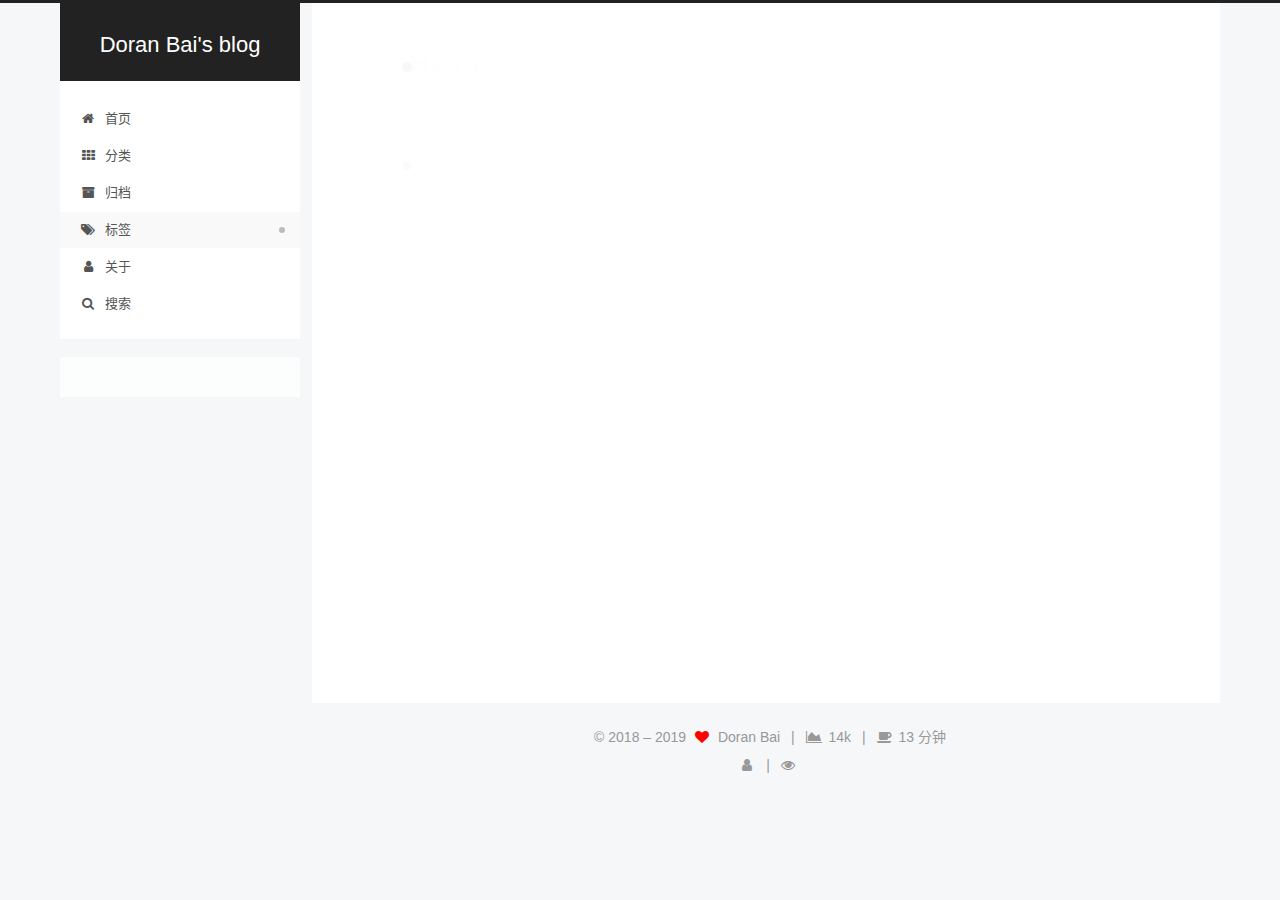
<file: tags/Hexo/index.html>
<!DOCTYPE html>





<html lang="zh-CN">
<head>
  <meta charset="UTF-8">
<meta name="viewport" content="width=device-width, initial-scale=1, maximum-scale=2">
<meta name="theme-color" content="#222">
<meta name="generator" content="Hexo 3.9.0">
  <link rel="apple-touch-icon" sizes="180x180" href="/images/apple-touch-icon-next.png?v=7.4.0">
  <link rel="icon" type="image/png" sizes="32x32" href="/images/favicon-32x32-pen.png?v=7.4.0">
  <link rel="mask-icon" href="/images/logo.svg?v=7.4.0" color="#222">

<link rel="stylesheet" href="/css/main.css?v=7.4.0">


<link rel="stylesheet" href="/lib/font-awesome/css/font-awesome.min.css?v=4.7.0">


<script id="hexo-configurations">
  var NexT = window.NexT || {};
  var CONFIG = {
    root: '/',
    scheme: 'Pisces',
    version: '7.4.0',
    exturl: false,
    sidebar: {"position":"left","display":"post","offset":12,"onmobile":false},
    copycode: {"enable":true,"show_result":true,"style":null},
    back2top: {"enable":true,"sidebar":false,"scrollpercent":true},
    bookmark: {"enable":false,"color":"#222","save":"auto"},
    fancybox: false,
    mediumzoom: false,
    lazyload: false,
    pangu: false,
    algolia: {
      appID: '',
      apiKey: '',
      indexName: '',
      hits: {"per_page":10},
      labels: {"input_placeholder":"Search for Posts","hits_empty":"We didn't find any results for the search: ${query}","hits_stats":"${hits} results found in ${time} ms"}
    },
    localsearch: {"enable":true,"trigger":"auto","top_n_per_article":1,"unescape":false,"preload":false},
    path: 'search.xml',
    motion: {"enable":true,"async":false,"transition":{"post_block":"fadeIn","post_header":"slideDownIn","post_body":"slideDownIn","coll_header":"slideLeftIn","sidebar":"slideUpIn"}},
    translation: {
      copy_button: '复制',
      copy_success: '复制成功',
      copy_failure: '复制失败'
    },
    sidebarPadding: 40
  };
</script>

  <meta name="keywords" content="编程 软件">
<meta property="og:type" content="website">
<meta property="og:title" content="Doran Bai&#39;s blog">
<meta property="og:url" content="https://doranbai.github.io/tags/Hexo/index.html">
<meta property="og:site_name" content="Doran Bai&#39;s blog">
<meta property="og:locale" content="zh-CN">
<meta name="twitter:card" content="summary">
<meta name="twitter:title" content="Doran Bai&#39;s blog">
  <link rel="canonical" href="https://doranbai.github.io/tags/Hexo/">


<script id="page-configurations">
  // https://hexo.io/docs/variables.html
  CONFIG.page = {
    sidebar: "",
    isHome: false,
    isPost: false,
    isPage: false,
    isArchive: false
  };
</script>

  <title>标签: Hexo | Doran Bai's blog</title>
  








  <noscript>
  <style>
  .use-motion .brand,
  .use-motion .menu-item,
  .sidebar-inner,
  .use-motion .post-block,
  .use-motion .pagination,
  .use-motion .comments,
  .use-motion .post-header,
  .use-motion .post-body,
  .use-motion .collection-header { opacity: initial; }

  .use-motion .logo,
  .use-motion .site-title,
  .use-motion .site-subtitle {
    opacity: initial;
    top: initial;
  }

  .use-motion .logo-line-before i { left: initial; }
  .use-motion .logo-line-after i { right: initial; }
  </style>
</noscript>

</head>

<body itemscope itemtype="http://schema.org/WebPage" lang="zh-CN">
  <div class="container use-motion">
    <div class="headband"></div>

    <header id="header" class="header" itemscope itemtype="http://schema.org/WPHeader">
      <div class="header-inner"><div class="site-brand-container">
  <div class="site-meta">

    <div>
      <a href="/" class="brand" rel="start">
        <span class="logo-line-before"><i></i></span>
        <span class="site-title">Doran Bai's blog</span>
        <span class="logo-line-after"><i></i></span>
      </a>
    </div>
  </div>

  <div class="site-nav-toggle">
    <button aria-label="切换导航栏">
      <span class="btn-bar"></span>
      <span class="btn-bar"></span>
      <span class="btn-bar"></span>
    </button>
  </div>
</div>


<nav class="site-nav">
  
  <ul id="menu" class="menu">
      
      
      
        
        <li class="menu-item menu-item-home">
      
    

    <a href="/" rel="section"><i class="menu-item-icon fa fa-fw fa-home"></i> <br>首页</a>

  </li>
      
      
      
        
        <li class="menu-item menu-item-categories">
      
    

    <a href="/categories/" rel="section"><i class="menu-item-icon fa fa-fw fa-th"></i> <br>分类</a>

  </li>
      
      
      
        
        <li class="menu-item menu-item-archives">
      
    

    <a href="/archives/" rel="section"><i class="menu-item-icon fa fa-fw fa-archive"></i> <br>归档</a>

  </li>
      
      
      
        
        <li class="menu-item menu-item-tags">
      
    

    <a href="/tags/" rel="section"><i class="menu-item-icon fa fa-fw fa-tags"></i> <br>标签</a>

  </li>
      
      
      
        
        <li class="menu-item menu-item-about">
      
    

    <a href="/about/" rel="section"><i class="menu-item-icon fa fa-fw fa-user"></i> <br>关于</a>

  </li>
      <li class="menu-item menu-item-search">
        <a href="javascript:;" class="popup-trigger">
        
          <i class="menu-item-icon fa fa-search fa-fw"></i> <br>搜索</a>
      </li>
    
  </ul>

</nav>
  <div class="site-search">
    <div class="popup search-popup">
    <div class="search-header">
  <span class="search-icon">
    <i class="fa fa-search"></i>
  </span>
  <div class="search-input-container">
    <input autocomplete="off" autocorrect="off" autocapitalize="none"
           placeholder="搜索..." spellcheck="false"
           type="text" id="search-input">
  </div>
  <span class="popup-btn-close">
    <i class="fa fa-times-circle"></i>
  </span>
</div>
<div id="search-result"></div>

</div>
<div class="search-pop-overlay"></div>

  </div>
</div>
    </header>

    
  <div class="back-to-top">
    <i class="fa fa-arrow-up"></i>
    <span>0%</span>
  </div>


    <main id="main" class="main">
      <div class="main-inner">
        <div class="content-wrap">
            

    
    
      
      
    
      
      
    
      
      
    
      
      
    
      
      
    
    

  

          <div id="content" class="content">
            

  
  
  
  <div class="post-block tag">
    <div id="posts" class="posts-collapse">
      <div class="collection-title">
        <h2 class="collection-header">Hexo<small>标签</small>
        </h2>
      </div>

      

  
  

  
    
    <div class="collection-year">
      <h2 class="collection-header">2019</h2>
    </div>
  

  <article itemscope itemtype="http://schema.org/Article">
    <header class="post-header">

      <h3 class="post-title">
        
          <a class="post-title-link" href="/posts/1188489975/" itemprop="url">
            <span itemprop="name">Hexo主题NexT详细配置</span>
          </a>
        
      </h3>

      <div class="post-meta">
        <time class="post-time" itemprop="dateCreated"
              datetime="2019-09-03T20:13:38+08:00"
              content="2019-09-03">
          09-03
        </time>
      </div>

    </header>
  </article>



  
  

  

  <article itemscope itemtype="http://schema.org/Article">
    <header class="post-header">

      <h3 class="post-title">
        
          <a class="post-title-link" href="/posts/894459533/" itemprop="url">
            <span itemprop="name">Hexo详细配置与使用</span>
          </a>
        
      </h3>

      <div class="post-meta">
        <time class="post-time" itemprop="dateCreated"
              datetime="2019-09-03T18:05:41+08:00"
              content="2019-09-03">
          09-03
        </time>
      </div>

    </header>
  </article>



  
  

  

  <article itemscope itemtype="http://schema.org/Article">
    <header class="post-header">

      <h3 class="post-title">
        
          <a class="post-title-link" href="/posts/2755367820/" itemprop="url">
            <span itemprop="name">使用GitHub和Hexo搭建免费个人博客</span>
          </a>
        
      </h3>

      <div class="post-meta">
        <time class="post-time" itemprop="dateCreated"
              datetime="2019-09-02T19:20:24+08:00"
              content="2019-09-02">
          09-02
        </time>
      </div>

    </header>
  </article>



    </div>
  </div>
  
  
  

  



          </div>
          

        </div>
          
  
  <div class="sidebar-toggle">
    <div class="sidebar-toggle-line-wrap">
      <span class="sidebar-toggle-line sidebar-toggle-line-first"></span>
      <span class="sidebar-toggle-line sidebar-toggle-line-middle"></span>
      <span class="sidebar-toggle-line sidebar-toggle-line-last"></span>
    </div>
  </div>

  <aside class="sidebar">
    <div class="sidebar-inner">

      <ul class="sidebar-nav motion-element">
        <li class="sidebar-nav-toc">
          文章目录
        </li>
        <li class="sidebar-nav-overview">
          站点概览
        </li>
      </ul>

      <!--noindex-->
      <div class="post-toc-wrap sidebar-panel">
      </div>
      <!--/noindex-->

      <div class="site-overview-wrap sidebar-panel">
        <div class="site-author motion-element" itemprop="author" itemscope itemtype="http://schema.org/Person">
  <p class="site-author-name" itemprop="name">Doran Bai</p>
  <div class="site-description" itemprop="description"></div>
</div>
  <nav class="site-state motion-element">
      <div class="site-state-item site-state-posts">
        
          <a href="/archives/">
        
          <span class="site-state-item-count">3</span>
          <span class="site-state-item-name">日志</span>
        </a>
      </div>
    
      
      
      <div class="site-state-item site-state-categories">
        
          
            <a href="/categories/">
          
        
        <span class="site-state-item-count">1</span>
        <span class="site-state-item-name">分类</span>
        </a>
      </div>
    
      
      
      <div class="site-state-item site-state-tags">
        
          
            <a href="/tags/">
          
        
        <span class="site-state-item-count">4</span>
        <span class="site-state-item-name">标签</span>
        </a>
      </div>
    
  </nav>
  <div class="links-of-author motion-element">
      <span class="links-of-author-item">
      
      
        
      
      
        
      
        <a href="https://github.com/doranbai" title="GitHub &rarr; https://github.com/doranbai" rel="external nofollow noopener" target="_blank"><i class="fa fa-fw fa-github"></i>GitHub</a>
      </span>
    
      <span class="links-of-author-item">
      
      
        
      
      
        
      
        <a href="mailto:doranbai@163.com" title="E-Mail &rarr; mailto:doranbai@163.com" rel="external nofollow noopener" target="_blank"><i class="fa fa-fw fa-envelope"></i>E-Mail</a>
      </span>
    
  </div>



      </div>

    </div>
  </aside>
  <div id="sidebar-dimmer"></div>


      </div>
    </main>

    <footer id="footer" class="footer">
      <div class="footer-inner">
        <div class="copyright">&copy; 2018 – <span itemprop="copyrightYear">2019</span>
  <span class="with-love" id="animate">
    <i class="fa fa-heart"></i>
  </span>
  <span class="author" itemprop="copyrightHolder">Doran Bai</span>
    <span class="post-meta-divider">|</span>
    <span class="post-meta-item-icon">
      <i class="fa fa-area-chart"></i>
    </span>
    <span title="站点总字数">14k</span>
    <span class="post-meta-divider">|</span>
    <span class="post-meta-item-icon">
      <i class="fa fa-coffee"></i>
    </span>
    <span title="站点阅读时长">13 分钟</span>
</div>

        
<div class="busuanzi-count">
  <script async src="https://busuanzi.ibruce.info/busuanzi/2.3/busuanzi.pure.mini.js"></script>
    <span class="post-meta-item-icon">
      <i class="fa fa-user"></i>
    </span>
    <span class="site-uv" title="总访客量">
      <span class="busuanzi-value" id="busuanzi_value_site_uv"></span>
    </span>
  
    <span class="post-meta-divider">|</span>
  
    <span class="post-meta-item-icon">
      <i class="fa fa-eye"></i>
    </span>
    <span class="site-pv" title="总访问量">
      <span class="busuanzi-value" id="busuanzi_value_site_pv"></span>
    </span>
  
</div>












        
      </div>
    </footer>
  </div>

  


  <script src="/lib/anime.min.js?v=3.1.0"></script>
  <script src="/lib/velocity/velocity.min.js?v=1.2.1"></script>
  <script src="/lib/velocity/velocity.ui.min.js?v=1.2.1"></script>
<script src="/js/utils.js?v=7.4.0"></script><script src="/js/motion.js?v=7.4.0"></script>
<script src="/js/schemes/pisces.js?v=7.4.0"></script>
<script src="/js/next-boot.js?v=7.4.0"></script>



  
  <script>
    (function(){
      var bp = document.createElement('script');
      var curProtocol = window.location.protocol.split(':')[0];
      bp.src = (curProtocol === 'https') ? 'https://zz.bdstatic.com/linksubmit/push.js' : 'http://push.zhanzhang.baidu.com/push.js';
      var s = document.getElementsByTagName("script")[0];
      s.parentNode.insertBefore(bp, s);
    })();
  </script>








  <script src="/js/local-search.js?v=7.4.0"></script>














  

  

  


</body>
</html>
</file>
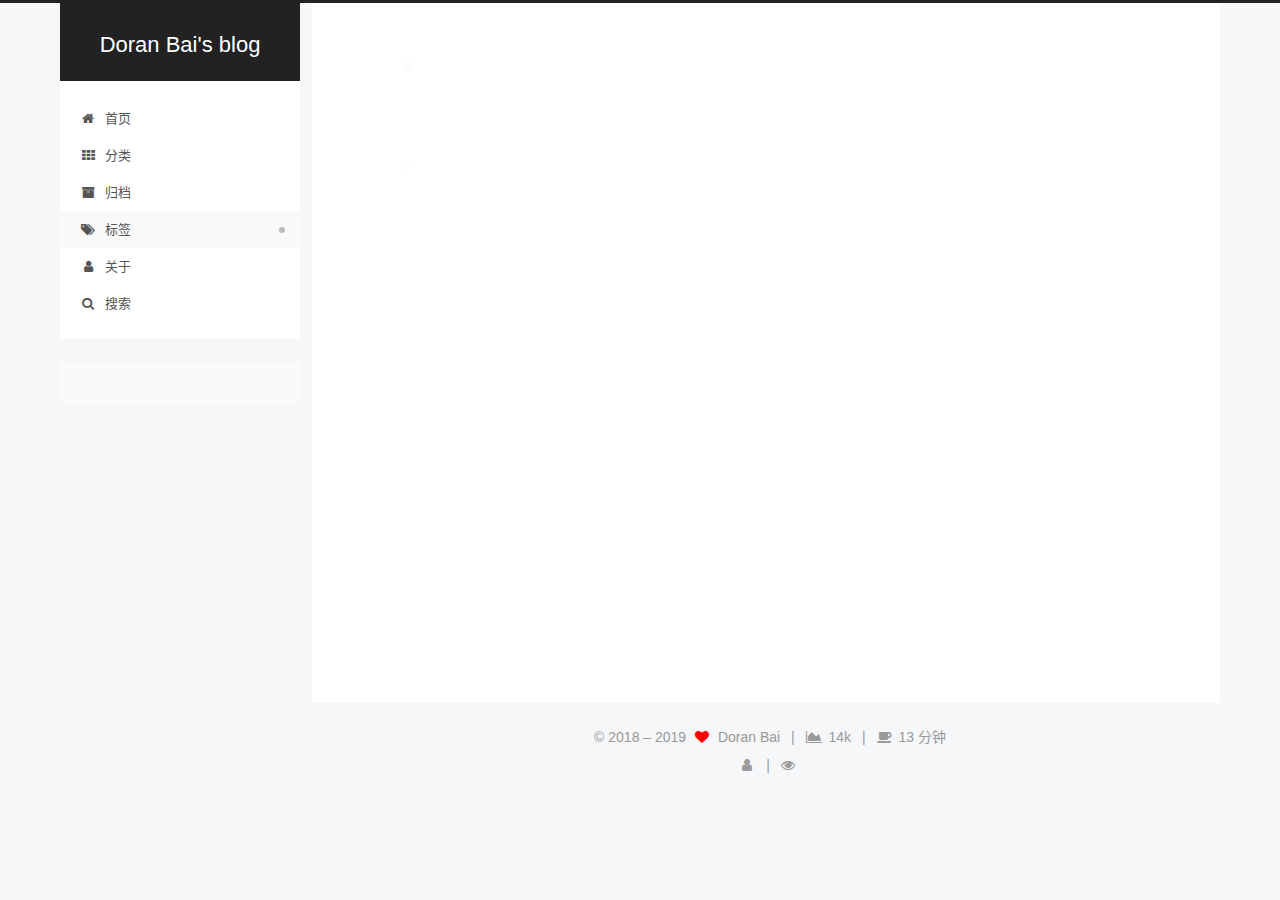
<file: tags/NexT/index.html>
<!DOCTYPE html>





<html lang="zh-CN">
<head>
  <meta charset="UTF-8">
<meta name="viewport" content="width=device-width, initial-scale=1, maximum-scale=2">
<meta name="theme-color" content="#222">
<meta name="generator" content="Hexo 3.9.0">
  <link rel="apple-touch-icon" sizes="180x180" href="/images/apple-touch-icon-next.png?v=7.4.0">
  <link rel="icon" type="image/png" sizes="32x32" href="/images/favicon-32x32-pen.png?v=7.4.0">
  <link rel="mask-icon" href="/images/logo.svg?v=7.4.0" color="#222">

<link rel="stylesheet" href="/css/main.css?v=7.4.0">


<link rel="stylesheet" href="/lib/font-awesome/css/font-awesome.min.css?v=4.7.0">


<script id="hexo-configurations">
  var NexT = window.NexT || {};
  var CONFIG = {
    root: '/',
    scheme: 'Pisces',
    version: '7.4.0',
    exturl: false,
    sidebar: {"position":"left","display":"post","offset":12,"onmobile":false},
    copycode: {"enable":true,"show_result":true,"style":null},
    back2top: {"enable":true,"sidebar":false,"scrollpercent":true},
    bookmark: {"enable":false,"color":"#222","save":"auto"},
    fancybox: false,
    mediumzoom: false,
    lazyload: false,
    pangu: false,
    algolia: {
      appID: '',
      apiKey: '',
      indexName: '',
      hits: {"per_page":10},
      labels: {"input_placeholder":"Search for Posts","hits_empty":"We didn't find any results for the search: ${query}","hits_stats":"${hits} results found in ${time} ms"}
    },
    localsearch: {"enable":true,"trigger":"auto","top_n_per_article":1,"unescape":false,"preload":false},
    path: 'search.xml',
    motion: {"enable":true,"async":false,"transition":{"post_block":"fadeIn","post_header":"slideDownIn","post_body":"slideDownIn","coll_header":"slideLeftIn","sidebar":"slideUpIn"}},
    translation: {
      copy_button: '复制',
      copy_success: '复制成功',
      copy_failure: '复制失败'
    },
    sidebarPadding: 40
  };
</script>

  <meta name="keywords" content="编程 软件">
<meta property="og:type" content="website">
<meta property="og:title" content="Doran Bai&#39;s blog">
<meta property="og:url" content="https://doranbai.github.io/tags/NexT/index.html">
<meta property="og:site_name" content="Doran Bai&#39;s blog">
<meta property="og:locale" content="zh-CN">
<meta name="twitter:card" content="summary">
<meta name="twitter:title" content="Doran Bai&#39;s blog">
  <link rel="canonical" href="https://doranbai.github.io/tags/NexT/">


<script id="page-configurations">
  // https://hexo.io/docs/variables.html
  CONFIG.page = {
    sidebar: "",
    isHome: false,
    isPost: false,
    isPage: false,
    isArchive: false
  };
</script>

  <title>标签: NexT | Doran Bai's blog</title>
  








  <noscript>
  <style>
  .use-motion .brand,
  .use-motion .menu-item,
  .sidebar-inner,
  .use-motion .post-block,
  .use-motion .pagination,
  .use-motion .comments,
  .use-motion .post-header,
  .use-motion .post-body,
  .use-motion .collection-header { opacity: initial; }

  .use-motion .logo,
  .use-motion .site-title,
  .use-motion .site-subtitle {
    opacity: initial;
    top: initial;
  }

  .use-motion .logo-line-before i { left: initial; }
  .use-motion .logo-line-after i { right: initial; }
  </style>
</noscript>

</head>

<body itemscope itemtype="http://schema.org/WebPage" lang="zh-CN">
  <div class="container use-motion">
    <div class="headband"></div>

    <header id="header" class="header" itemscope itemtype="http://schema.org/WPHeader">
      <div class="header-inner"><div class="site-brand-container">
  <div class="site-meta">

    <div>
      <a href="/" class="brand" rel="start">
        <span class="logo-line-before"><i></i></span>
        <span class="site-title">Doran Bai's blog</span>
        <span class="logo-line-after"><i></i></span>
      </a>
    </div>
  </div>

  <div class="site-nav-toggle">
    <button aria-label="切换导航栏">
      <span class="btn-bar"></span>
      <span class="btn-bar"></span>
      <span class="btn-bar"></span>
    </button>
  </div>
</div>


<nav class="site-nav">
  
  <ul id="menu" class="menu">
      
      
      
        
        <li class="menu-item menu-item-home">
      
    

    <a href="/" rel="section"><i class="menu-item-icon fa fa-fw fa-home"></i> <br>首页</a>

  </li>
      
      
      
        
        <li class="menu-item menu-item-categories">
      
    

    <a href="/categories/" rel="section"><i class="menu-item-icon fa fa-fw fa-th"></i> <br>分类</a>

  </li>
      
      
      
        
        <li class="menu-item menu-item-archives">
      
    

    <a href="/archives/" rel="section"><i class="menu-item-icon fa fa-fw fa-archive"></i> <br>归档</a>

  </li>
      
      
      
        
        <li class="menu-item menu-item-tags">
      
    

    <a href="/tags/" rel="section"><i class="menu-item-icon fa fa-fw fa-tags"></i> <br>标签</a>

  </li>
      
      
      
        
        <li class="menu-item menu-item-about">
      
    

    <a href="/about/" rel="section"><i class="menu-item-icon fa fa-fw fa-user"></i> <br>关于</a>

  </li>
      <li class="menu-item menu-item-search">
        <a href="javascript:;" class="popup-trigger">
        
          <i class="menu-item-icon fa fa-search fa-fw"></i> <br>搜索</a>
      </li>
    
  </ul>

</nav>
  <div class="site-search">
    <div class="popup search-popup">
    <div class="search-header">
  <span class="search-icon">
    <i class="fa fa-search"></i>
  </span>
  <div class="search-input-container">
    <input autocomplete="off" autocorrect="off" autocapitalize="none"
           placeholder="搜索..." spellcheck="false"
           type="text" id="search-input">
  </div>
  <span class="popup-btn-close">
    <i class="fa fa-times-circle"></i>
  </span>
</div>
<div id="search-result"></div>

</div>
<div class="search-pop-overlay"></div>

  </div>
</div>
    </header>

    
  <div class="back-to-top">
    <i class="fa fa-arrow-up"></i>
    <span>0%</span>
  </div>


    <main id="main" class="main">
      <div class="main-inner">
        <div class="content-wrap">
            

    
    
      
      
    
      
      
    
      
      
    
      
      
    
      
      
    
    

  

          <div id="content" class="content">
            

  
  
  
  <div class="post-block tag">
    <div id="posts" class="posts-collapse">
      <div class="collection-title">
        <h2 class="collection-header">NexT<small>标签</small>
        </h2>
      </div>

      

  
  

  
    
    <div class="collection-year">
      <h2 class="collection-header">2019</h2>
    </div>
  

  <article itemscope itemtype="http://schema.org/Article">
    <header class="post-header">

      <h3 class="post-title">
        
          <a class="post-title-link" href="/posts/894459533/" itemprop="url">
            <span itemprop="name">Hexo详细配置与使用</span>
          </a>
        
      </h3>

      <div class="post-meta">
        <time class="post-time" itemprop="dateCreated"
              datetime="2019-09-03T18:05:41+08:00"
              content="2019-09-03">
          09-03
        </time>
      </div>

    </header>
  </article>



    </div>
  </div>
  
  
  

  



          </div>
          

        </div>
          
  
  <div class="sidebar-toggle">
    <div class="sidebar-toggle-line-wrap">
      <span class="sidebar-toggle-line sidebar-toggle-line-first"></span>
      <span class="sidebar-toggle-line sidebar-toggle-line-middle"></span>
      <span class="sidebar-toggle-line sidebar-toggle-line-last"></span>
    </div>
  </div>

  <aside class="sidebar">
    <div class="sidebar-inner">

      <ul class="sidebar-nav motion-element">
        <li class="sidebar-nav-toc">
          文章目录
        </li>
        <li class="sidebar-nav-overview">
          站点概览
        </li>
      </ul>

      <!--noindex-->
      <div class="post-toc-wrap sidebar-panel">
      </div>
      <!--/noindex-->

      <div class="site-overview-wrap sidebar-panel">
        <div class="site-author motion-element" itemprop="author" itemscope itemtype="http://schema.org/Person">
  <p class="site-author-name" itemprop="name">Doran Bai</p>
  <div class="site-description" itemprop="description"></div>
</div>
  <nav class="site-state motion-element">
      <div class="site-state-item site-state-posts">
        
          <a href="/archives/">
        
          <span class="site-state-item-count">3</span>
          <span class="site-state-item-name">日志</span>
        </a>
      </div>
    
      
      
      <div class="site-state-item site-state-categories">
        
          
            <a href="/categories/">
          
        
        <span class="site-state-item-count">1</span>
        <span class="site-state-item-name">分类</span>
        </a>
      </div>
    
      
      
      <div class="site-state-item site-state-tags">
        
          
            <a href="/tags/">
          
        
        <span class="site-state-item-count">4</span>
        <span class="site-state-item-name">标签</span>
        </a>
      </div>
    
  </nav>
  <div class="links-of-author motion-element">
      <span class="links-of-author-item">
      
      
        
      
      
        
      
        <a href="https://github.com/doranbai" title="GitHub &rarr; https://github.com/doranbai" rel="external nofollow noopener" target="_blank"><i class="fa fa-fw fa-github"></i>GitHub</a>
      </span>
    
      <span class="links-of-author-item">
      
      
        
      
      
        
      
        <a href="mailto:doranbai@163.com" title="E-Mail &rarr; mailto:doranbai@163.com" rel="external nofollow noopener" target="_blank"><i class="fa fa-fw fa-envelope"></i>E-Mail</a>
      </span>
    
  </div>



      </div>

    </div>
  </aside>
  <div id="sidebar-dimmer"></div>


      </div>
    </main>

    <footer id="footer" class="footer">
      <div class="footer-inner">
        <div class="copyright">&copy; 2018 – <span itemprop="copyrightYear">2019</span>
  <span class="with-love" id="animate">
    <i class="fa fa-heart"></i>
  </span>
  <span class="author" itemprop="copyrightHolder">Doran Bai</span>
    <span class="post-meta-divider">|</span>
    <span class="post-meta-item-icon">
      <i class="fa fa-area-chart"></i>
    </span>
    <span title="站点总字数">14k</span>
    <span class="post-meta-divider">|</span>
    <span class="post-meta-item-icon">
      <i class="fa fa-coffee"></i>
    </span>
    <span title="站点阅读时长">13 分钟</span>
</div>

        
<div class="busuanzi-count">
  <script async src="https://busuanzi.ibruce.info/busuanzi/2.3/busuanzi.pure.mini.js"></script>
    <span class="post-meta-item-icon">
      <i class="fa fa-user"></i>
    </span>
    <span class="site-uv" title="总访客量">
      <span class="busuanzi-value" id="busuanzi_value_site_uv"></span>
    </span>
  
    <span class="post-meta-divider">|</span>
  
    <span class="post-meta-item-icon">
      <i class="fa fa-eye"></i>
    </span>
    <span class="site-pv" title="总访问量">
      <span class="busuanzi-value" id="busuanzi_value_site_pv"></span>
    </span>
  
</div>












        
      </div>
    </footer>
  </div>

  


  <script src="/lib/anime.min.js?v=3.1.0"></script>
  <script src="/lib/velocity/velocity.min.js?v=1.2.1"></script>
  <script src="/lib/velocity/velocity.ui.min.js?v=1.2.1"></script>
<script src="/js/utils.js?v=7.4.0"></script><script src="/js/motion.js?v=7.4.0"></script>
<script src="/js/schemes/pisces.js?v=7.4.0"></script>
<script src="/js/next-boot.js?v=7.4.0"></script>



  
  <script>
    (function(){
      var bp = document.createElement('script');
      var curProtocol = window.location.protocol.split(':')[0];
      bp.src = (curProtocol === 'https') ? 'https://zz.bdstatic.com/linksubmit/push.js' : 'http://push.zhanzhang.baidu.com/push.js';
      var s = document.getElementsByTagName("script")[0];
      s.parentNode.insertBefore(bp, s);
    })();
  </script>








  <script src="/js/local-search.js?v=7.4.0"></script>














  

  

  


</body>
</html>
</file>
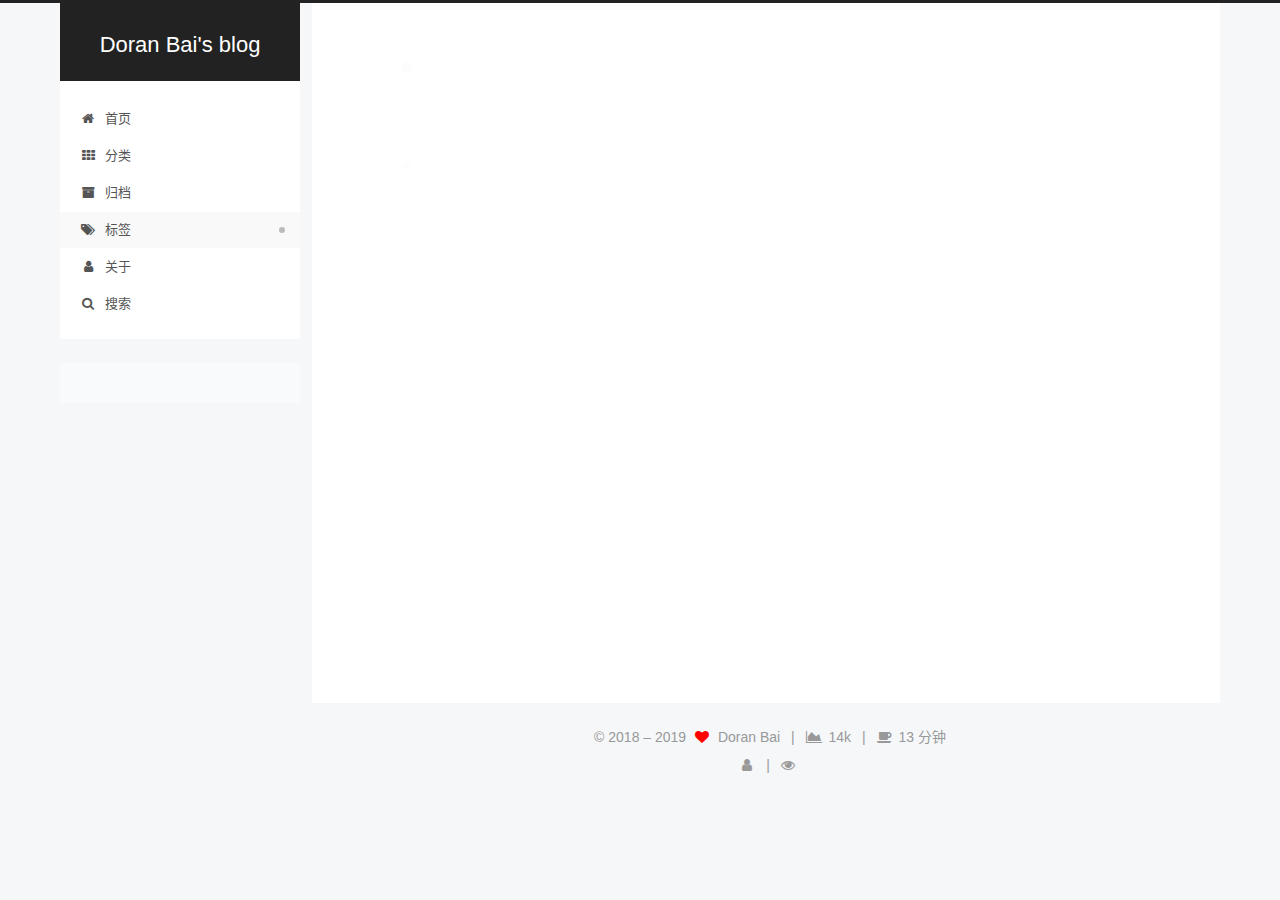
<file: tags/免费博客/index.html>
<!DOCTYPE html>





<html lang="zh-CN">
<head>
  <meta charset="UTF-8">
<meta name="viewport" content="width=device-width, initial-scale=1, maximum-scale=2">
<meta name="theme-color" content="#222">
<meta name="generator" content="Hexo 3.9.0">
  <link rel="apple-touch-icon" sizes="180x180" href="/images/apple-touch-icon-next.png?v=7.4.0">
  <link rel="icon" type="image/png" sizes="32x32" href="/images/favicon-32x32-pen.png?v=7.4.0">
  <link rel="mask-icon" href="/images/logo.svg?v=7.4.0" color="#222">

<link rel="stylesheet" href="/css/main.css?v=7.4.0">


<link rel="stylesheet" href="/lib/font-awesome/css/font-awesome.min.css?v=4.7.0">


<script id="hexo-configurations">
  var NexT = window.NexT || {};
  var CONFIG = {
    root: '/',
    scheme: 'Pisces',
    version: '7.4.0',
    exturl: false,
    sidebar: {"position":"left","display":"post","offset":12,"onmobile":false},
    copycode: {"enable":true,"show_result":true,"style":null},
    back2top: {"enable":true,"sidebar":false,"scrollpercent":true},
    bookmark: {"enable":false,"color":"#222","save":"auto"},
    fancybox: false,
    mediumzoom: false,
    lazyload: false,
    pangu: false,
    algolia: {
      appID: '',
      apiKey: '',
      indexName: '',
      hits: {"per_page":10},
      labels: {"input_placeholder":"Search for Posts","hits_empty":"We didn't find any results for the search: ${query}","hits_stats":"${hits} results found in ${time} ms"}
    },
    localsearch: {"enable":true,"trigger":"auto","top_n_per_article":1,"unescape":false,"preload":false},
    path: 'search.xml',
    motion: {"enable":true,"async":false,"transition":{"post_block":"fadeIn","post_header":"slideDownIn","post_body":"slideDownIn","coll_header":"slideLeftIn","sidebar":"slideUpIn"}},
    translation: {
      copy_button: '复制',
      copy_success: '复制成功',
      copy_failure: '复制失败'
    },
    sidebarPadding: 40
  };
</script>

  <meta name="keywords" content="编程 软件">
<meta property="og:type" content="website">
<meta property="og:title" content="Doran Bai&#39;s blog">
<meta property="og:url" content="https://doranbai.github.io/tags/免费博客/index.html">
<meta property="og:site_name" content="Doran Bai&#39;s blog">
<meta property="og:locale" content="zh-CN">
<meta name="twitter:card" content="summary">
<meta name="twitter:title" content="Doran Bai&#39;s blog">
  <link rel="canonical" href="https://doranbai.github.io/tags/免费博客/">


<script id="page-configurations">
  // https://hexo.io/docs/variables.html
  CONFIG.page = {
    sidebar: "",
    isHome: false,
    isPost: false,
    isPage: false,
    isArchive: false
  };
</script>

  <title>标签: 免费博客 | Doran Bai's blog</title>
  








  <noscript>
  <style>
  .use-motion .brand,
  .use-motion .menu-item,
  .sidebar-inner,
  .use-motion .post-block,
  .use-motion .pagination,
  .use-motion .comments,
  .use-motion .post-header,
  .use-motion .post-body,
  .use-motion .collection-header { opacity: initial; }

  .use-motion .logo,
  .use-motion .site-title,
  .use-motion .site-subtitle {
    opacity: initial;
    top: initial;
  }

  .use-motion .logo-line-before i { left: initial; }
  .use-motion .logo-line-after i { right: initial; }
  </style>
</noscript>

</head>

<body itemscope itemtype="http://schema.org/WebPage" lang="zh-CN">
  <div class="container use-motion">
    <div class="headband"></div>

    <header id="header" class="header" itemscope itemtype="http://schema.org/WPHeader">
      <div class="header-inner"><div class="site-brand-container">
  <div class="site-meta">

    <div>
      <a href="/" class="brand" rel="start">
        <span class="logo-line-before"><i></i></span>
        <span class="site-title">Doran Bai's blog</span>
        <span class="logo-line-after"><i></i></span>
      </a>
    </div>
  </div>

  <div class="site-nav-toggle">
    <button aria-label="切换导航栏">
      <span class="btn-bar"></span>
      <span class="btn-bar"></span>
      <span class="btn-bar"></span>
    </button>
  </div>
</div>


<nav class="site-nav">
  
  <ul id="menu" class="menu">
      
      
      
        
        <li class="menu-item menu-item-home">
      
    

    <a href="/" rel="section"><i class="menu-item-icon fa fa-fw fa-home"></i> <br>首页</a>

  </li>
      
      
      
        
        <li class="menu-item menu-item-categories">
      
    

    <a href="/categories/" rel="section"><i class="menu-item-icon fa fa-fw fa-th"></i> <br>分类</a>

  </li>
      
      
      
        
        <li class="menu-item menu-item-archives">
      
    

    <a href="/archives/" rel="section"><i class="menu-item-icon fa fa-fw fa-archive"></i> <br>归档</a>

  </li>
      
      
      
        
        <li class="menu-item menu-item-tags">
      
    

    <a href="/tags/" rel="section"><i class="menu-item-icon fa fa-fw fa-tags"></i> <br>标签</a>

  </li>
      
      
      
        
        <li class="menu-item menu-item-about">
      
    

    <a href="/about/" rel="section"><i class="menu-item-icon fa fa-fw fa-user"></i> <br>关于</a>

  </li>
      <li class="menu-item menu-item-search">
        <a href="javascript:;" class="popup-trigger">
        
          <i class="menu-item-icon fa fa-search fa-fw"></i> <br>搜索</a>
      </li>
    
  </ul>

</nav>
  <div class="site-search">
    <div class="popup search-popup">
    <div class="search-header">
  <span class="search-icon">
    <i class="fa fa-search"></i>
  </span>
  <div class="search-input-container">
    <input autocomplete="off" autocorrect="off" autocapitalize="none"
           placeholder="搜索..." spellcheck="false"
           type="text" id="search-input">
  </div>
  <span class="popup-btn-close">
    <i class="fa fa-times-circle"></i>
  </span>
</div>
<div id="search-result"></div>

</div>
<div class="search-pop-overlay"></div>

  </div>
</div>
    </header>

    
  <div class="back-to-top">
    <i class="fa fa-arrow-up"></i>
    <span>0%</span>
  </div>


    <main id="main" class="main">
      <div class="main-inner">
        <div class="content-wrap">
            

    
    
      
      
    
      
      
    
      
      
    
      
      
    
      
      
    
    

  

          <div id="content" class="content">
            

  
  
  
  <div class="post-block tag">
    <div id="posts" class="posts-collapse">
      <div class="collection-title">
        <h2 class="collection-header">免费博客<small>标签</small>
        </h2>
      </div>

      

  
  

  
    
    <div class="collection-year">
      <h2 class="collection-header">2019</h2>
    </div>
  

  <article itemscope itemtype="http://schema.org/Article">
    <header class="post-header">

      <h3 class="post-title">
        
          <a class="post-title-link" href="/posts/1188489975/" itemprop="url">
            <span itemprop="name">Hexo主题NexT详细配置</span>
          </a>
        
      </h3>

      <div class="post-meta">
        <time class="post-time" itemprop="dateCreated"
              datetime="2019-09-03T20:13:38+08:00"
              content="2019-09-03">
          09-03
        </time>
      </div>

    </header>
  </article>



  
  

  

  <article itemscope itemtype="http://schema.org/Article">
    <header class="post-header">

      <h3 class="post-title">
        
          <a class="post-title-link" href="/posts/894459533/" itemprop="url">
            <span itemprop="name">Hexo详细配置与使用</span>
          </a>
        
      </h3>

      <div class="post-meta">
        <time class="post-time" itemprop="dateCreated"
              datetime="2019-09-03T18:05:41+08:00"
              content="2019-09-03">
          09-03
        </time>
      </div>

    </header>
  </article>



  
  

  

  <article itemscope itemtype="http://schema.org/Article">
    <header class="post-header">

      <h3 class="post-title">
        
          <a class="post-title-link" href="/posts/2755367820/" itemprop="url">
            <span itemprop="name">使用GitHub和Hexo搭建免费个人博客</span>
          </a>
        
      </h3>

      <div class="post-meta">
        <time class="post-time" itemprop="dateCreated"
              datetime="2019-09-02T19:20:24+08:00"
              content="2019-09-02">
          09-02
        </time>
      </div>

    </header>
  </article>



    </div>
  </div>
  
  
  

  



          </div>
          

        </div>
          
  
  <div class="sidebar-toggle">
    <div class="sidebar-toggle-line-wrap">
      <span class="sidebar-toggle-line sidebar-toggle-line-first"></span>
      <span class="sidebar-toggle-line sidebar-toggle-line-middle"></span>
      <span class="sidebar-toggle-line sidebar-toggle-line-last"></span>
    </div>
  </div>

  <aside class="sidebar">
    <div class="sidebar-inner">

      <ul class="sidebar-nav motion-element">
        <li class="sidebar-nav-toc">
          文章目录
        </li>
        <li class="sidebar-nav-overview">
          站点概览
        </li>
      </ul>

      <!--noindex-->
      <div class="post-toc-wrap sidebar-panel">
      </div>
      <!--/noindex-->

      <div class="site-overview-wrap sidebar-panel">
        <div class="site-author motion-element" itemprop="author" itemscope itemtype="http://schema.org/Person">
  <p class="site-author-name" itemprop="name">Doran Bai</p>
  <div class="site-description" itemprop="description"></div>
</div>
  <nav class="site-state motion-element">
      <div class="site-state-item site-state-posts">
        
          <a href="/archives/">
        
          <span class="site-state-item-count">3</span>
          <span class="site-state-item-name">日志</span>
        </a>
      </div>
    
      
      
      <div class="site-state-item site-state-categories">
        
          
            <a href="/categories/">
          
        
        <span class="site-state-item-count">1</span>
        <span class="site-state-item-name">分类</span>
        </a>
      </div>
    
      
      
      <div class="site-state-item site-state-tags">
        
          
            <a href="/tags/">
          
        
        <span class="site-state-item-count">4</span>
        <span class="site-state-item-name">标签</span>
        </a>
      </div>
    
  </nav>
  <div class="links-of-author motion-element">
      <span class="links-of-author-item">
      
      
        
      
      
        
      
        <a href="https://github.com/doranbai" title="GitHub &rarr; https://github.com/doranbai" rel="external nofollow noopener" target="_blank"><i class="fa fa-fw fa-github"></i>GitHub</a>
      </span>
    
      <span class="links-of-author-item">
      
      
        
      
      
        
      
        <a href="mailto:doranbai@163.com" title="E-Mail &rarr; mailto:doranbai@163.com" rel="external nofollow noopener" target="_blank"><i class="fa fa-fw fa-envelope"></i>E-Mail</a>
      </span>
    
  </div>



      </div>

    </div>
  </aside>
  <div id="sidebar-dimmer"></div>


      </div>
    </main>

    <footer id="footer" class="footer">
      <div class="footer-inner">
        <div class="copyright">&copy; 2018 – <span itemprop="copyrightYear">2019</span>
  <span class="with-love" id="animate">
    <i class="fa fa-heart"></i>
  </span>
  <span class="author" itemprop="copyrightHolder">Doran Bai</span>
    <span class="post-meta-divider">|</span>
    <span class="post-meta-item-icon">
      <i class="fa fa-area-chart"></i>
    </span>
    <span title="站点总字数">14k</span>
    <span class="post-meta-divider">|</span>
    <span class="post-meta-item-icon">
      <i class="fa fa-coffee"></i>
    </span>
    <span title="站点阅读时长">13 分钟</span>
</div>

        
<div class="busuanzi-count">
  <script async src="https://busuanzi.ibruce.info/busuanzi/2.3/busuanzi.pure.mini.js"></script>
    <span class="post-meta-item-icon">
      <i class="fa fa-user"></i>
    </span>
    <span class="site-uv" title="总访客量">
      <span class="busuanzi-value" id="busuanzi_value_site_uv"></span>
    </span>
  
    <span class="post-meta-divider">|</span>
  
    <span class="post-meta-item-icon">
      <i class="fa fa-eye"></i>
    </span>
    <span class="site-pv" title="总访问量">
      <span class="busuanzi-value" id="busuanzi_value_site_pv"></span>
    </span>
  
</div>












        
      </div>
    </footer>
  </div>

  


  <script src="/lib/anime.min.js?v=3.1.0"></script>
  <script src="/lib/velocity/velocity.min.js?v=1.2.1"></script>
  <script src="/lib/velocity/velocity.ui.min.js?v=1.2.1"></script>
<script src="/js/utils.js?v=7.4.0"></script><script src="/js/motion.js?v=7.4.0"></script>
<script src="/js/schemes/pisces.js?v=7.4.0"></script>
<script src="/js/next-boot.js?v=7.4.0"></script>



  
  <script>
    (function(){
      var bp = document.createElement('script');
      var curProtocol = window.location.protocol.split(':')[0];
      bp.src = (curProtocol === 'https') ? 'https://zz.bdstatic.com/linksubmit/push.js' : 'http://push.zhanzhang.baidu.com/push.js';
      var s = document.getElementsByTagName("script")[0];
      s.parentNode.insertBefore(bp, s);
    })();
  </script>








  <script src="/js/local-search.js?v=7.4.0"></script>














  

  

  


</body>
</html>
</file>
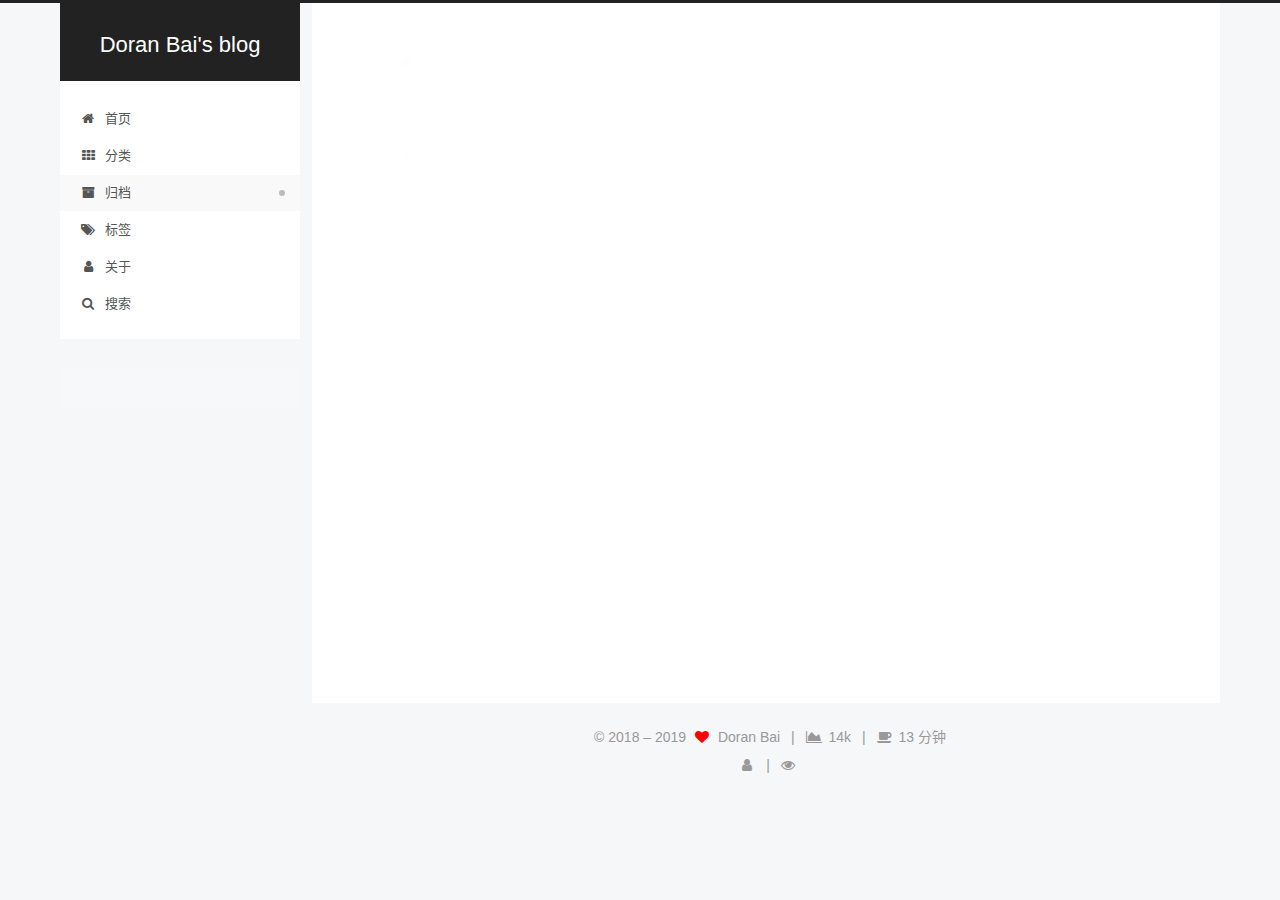
<file: archives/2019/09/index.html>
<!DOCTYPE html>





<html lang="zh-CN">
<head>
  <meta charset="UTF-8">
<meta name="viewport" content="width=device-width, initial-scale=1, maximum-scale=2">
<meta name="theme-color" content="#222">
<meta name="generator" content="Hexo 3.9.0">
  <link rel="apple-touch-icon" sizes="180x180" href="/images/apple-touch-icon-next.png?v=7.4.0">
  <link rel="icon" type="image/png" sizes="32x32" href="/images/favicon-32x32-pen.png?v=7.4.0">
  <link rel="mask-icon" href="/images/logo.svg?v=7.4.0" color="#222">

<link rel="stylesheet" href="/css/main.css?v=7.4.0">


<link rel="stylesheet" href="/lib/font-awesome/css/font-awesome.min.css?v=4.7.0">


<script id="hexo-configurations">
  var NexT = window.NexT || {};
  var CONFIG = {
    root: '/',
    scheme: 'Pisces',
    version: '7.4.0',
    exturl: false,
    sidebar: {"position":"left","display":"post","offset":12,"onmobile":false},
    copycode: {"enable":true,"show_result":true,"style":null},
    back2top: {"enable":true,"sidebar":false,"scrollpercent":true},
    bookmark: {"enable":false,"color":"#222","save":"auto"},
    fancybox: false,
    mediumzoom: false,
    lazyload: false,
    pangu: false,
    algolia: {
      appID: '',
      apiKey: '',
      indexName: '',
      hits: {"per_page":10},
      labels: {"input_placeholder":"Search for Posts","hits_empty":"We didn't find any results for the search: ${query}","hits_stats":"${hits} results found in ${time} ms"}
    },
    localsearch: {"enable":true,"trigger":"auto","top_n_per_article":1,"unescape":false,"preload":false},
    path: 'search.xml',
    motion: {"enable":true,"async":false,"transition":{"post_block":"fadeIn","post_header":"slideDownIn","post_body":"slideDownIn","coll_header":"slideLeftIn","sidebar":"slideUpIn"}},
    translation: {
      copy_button: '复制',
      copy_success: '复制成功',
      copy_failure: '复制失败'
    },
    sidebarPadding: 40
  };
</script>

  <meta name="keywords" content="编程 软件">
<meta property="og:type" content="website">
<meta property="og:title" content="Doran Bai&#39;s blog">
<meta property="og:url" content="https://doranbai.github.io/archives/2019/09/index.html">
<meta property="og:site_name" content="Doran Bai&#39;s blog">
<meta property="og:locale" content="zh-CN">
<meta name="twitter:card" content="summary">
<meta name="twitter:title" content="Doran Bai&#39;s blog">
  <link rel="canonical" href="https://doranbai.github.io/archives/2019/09/">


<script id="page-configurations">
  // https://hexo.io/docs/variables.html
  CONFIG.page = {
    sidebar: "",
    isHome: false,
    isPost: false,
    isPage: false,
    isArchive: true
  };
</script>

  <title>归档 | Doran Bai's blog</title>
  








  <noscript>
  <style>
  .use-motion .brand,
  .use-motion .menu-item,
  .sidebar-inner,
  .use-motion .post-block,
  .use-motion .pagination,
  .use-motion .comments,
  .use-motion .post-header,
  .use-motion .post-body,
  .use-motion .collection-header { opacity: initial; }

  .use-motion .logo,
  .use-motion .site-title,
  .use-motion .site-subtitle {
    opacity: initial;
    top: initial;
  }

  .use-motion .logo-line-before i { left: initial; }
  .use-motion .logo-line-after i { right: initial; }
  </style>
</noscript>

</head>

<body itemscope itemtype="http://schema.org/WebPage" lang="zh-CN">
  <div class="container use-motion">
    <div class="headband"></div>

    <header id="header" class="header" itemscope itemtype="http://schema.org/WPHeader">
      <div class="header-inner"><div class="site-brand-container">
  <div class="site-meta">

    <div>
      <a href="/" class="brand" rel="start">
        <span class="logo-line-before"><i></i></span>
        <span class="site-title">Doran Bai's blog</span>
        <span class="logo-line-after"><i></i></span>
      </a>
    </div>
  </div>

  <div class="site-nav-toggle">
    <button aria-label="切换导航栏">
      <span class="btn-bar"></span>
      <span class="btn-bar"></span>
      <span class="btn-bar"></span>
    </button>
  </div>
</div>


<nav class="site-nav">
  
  <ul id="menu" class="menu">
      
      
      
        
        <li class="menu-item menu-item-home">
      
    

    <a href="/" rel="section"><i class="menu-item-icon fa fa-fw fa-home"></i> <br>首页</a>

  </li>
      
      
      
        
        <li class="menu-item menu-item-categories">
      
    

    <a href="/categories/" rel="section"><i class="menu-item-icon fa fa-fw fa-th"></i> <br>分类</a>

  </li>
      
      
      
        
        <li class="menu-item menu-item-archives">
      
    

    <a href="/archives/" rel="section"><i class="menu-item-icon fa fa-fw fa-archive"></i> <br>归档</a>

  </li>
      
      
      
        
        <li class="menu-item menu-item-tags">
      
    

    <a href="/tags/" rel="section"><i class="menu-item-icon fa fa-fw fa-tags"></i> <br>标签</a>

  </li>
      
      
      
        
        <li class="menu-item menu-item-about">
      
    

    <a href="/about/" rel="section"><i class="menu-item-icon fa fa-fw fa-user"></i> <br>关于</a>

  </li>
      <li class="menu-item menu-item-search">
        <a href="javascript:;" class="popup-trigger">
        
          <i class="menu-item-icon fa fa-search fa-fw"></i> <br>搜索</a>
      </li>
    
  </ul>

</nav>
  <div class="site-search">
    <div class="popup search-popup">
    <div class="search-header">
  <span class="search-icon">
    <i class="fa fa-search"></i>
  </span>
  <div class="search-input-container">
    <input autocomplete="off" autocorrect="off" autocapitalize="none"
           placeholder="搜索..." spellcheck="false"
           type="text" id="search-input">
  </div>
  <span class="popup-btn-close">
    <i class="fa fa-times-circle"></i>
  </span>
</div>
<div id="search-result"></div>

</div>
<div class="search-pop-overlay"></div>

  </div>
</div>
    </header>

    
  <div class="back-to-top">
    <i class="fa fa-arrow-up"></i>
    <span>0%</span>
  </div>


    <main id="main" class="main">
      <div class="main-inner">
        <div class="content-wrap">
            

    
    
      
      
    
      
      
    
      
      
    
      
      
    
      
      
    
    

  

          <div id="content" class="content">
            

  
  
  
  <div class="post-block archive">
    <div id="posts" class="posts-collapse">
      <div class="collection-title">
        
        
        
          
        
        <span class="collection-header">嗯..! 目前共计 3 篇日志。 继续努力。</span>
      </div>
      

      

  
  

  
    
    <div class="collection-year">
      <h2 class="collection-header">2019</h2>
    </div>
  

  <article itemscope itemtype="http://schema.org/Article">
    <header class="post-header">

      <h3 class="post-title">
        
          <a class="post-title-link" href="/posts/1188489975/" itemprop="url">
            <span itemprop="name">Hexo主题NexT详细配置</span>
          </a>
        
      </h3>

      <div class="post-meta">
        <time class="post-time" itemprop="dateCreated"
              datetime="2019-09-03T20:13:38+08:00"
              content="2019-09-03">
          09-03
        </time>
      </div>

    </header>
  </article>



  
  

  

  <article itemscope itemtype="http://schema.org/Article">
    <header class="post-header">

      <h3 class="post-title">
        
          <a class="post-title-link" href="/posts/894459533/" itemprop="url">
            <span itemprop="name">Hexo详细配置与使用</span>
          </a>
        
      </h3>

      <div class="post-meta">
        <time class="post-time" itemprop="dateCreated"
              datetime="2019-09-03T18:05:41+08:00"
              content="2019-09-03">
          09-03
        </time>
      </div>

    </header>
  </article>



  
  

  

  <article itemscope itemtype="http://schema.org/Article">
    <header class="post-header">

      <h3 class="post-title">
        
          <a class="post-title-link" href="/posts/2755367820/" itemprop="url">
            <span itemprop="name">使用GitHub和Hexo搭建免费个人博客</span>
          </a>
        
      </h3>

      <div class="post-meta">
        <time class="post-time" itemprop="dateCreated"
              datetime="2019-09-02T19:20:24+08:00"
              content="2019-09-02">
          09-02
        </time>
      </div>

    </header>
  </article>




    </div>
  </div>
  
  
  

  



          </div>
          

        </div>
          
  
  <div class="sidebar-toggle">
    <div class="sidebar-toggle-line-wrap">
      <span class="sidebar-toggle-line sidebar-toggle-line-first"></span>
      <span class="sidebar-toggle-line sidebar-toggle-line-middle"></span>
      <span class="sidebar-toggle-line sidebar-toggle-line-last"></span>
    </div>
  </div>

  <aside class="sidebar">
    <div class="sidebar-inner">

      <ul class="sidebar-nav motion-element">
        <li class="sidebar-nav-toc">
          文章目录
        </li>
        <li class="sidebar-nav-overview">
          站点概览
        </li>
      </ul>

      <!--noindex-->
      <div class="post-toc-wrap sidebar-panel">
      </div>
      <!--/noindex-->

      <div class="site-overview-wrap sidebar-panel">
        <div class="site-author motion-element" itemprop="author" itemscope itemtype="http://schema.org/Person">
  <p class="site-author-name" itemprop="name">Doran Bai</p>
  <div class="site-description" itemprop="description"></div>
</div>
  <nav class="site-state motion-element">
      <div class="site-state-item site-state-posts">
        
          <a href="/archives/">
        
          <span class="site-state-item-count">3</span>
          <span class="site-state-item-name">日志</span>
        </a>
      </div>
    
      
      
      <div class="site-state-item site-state-categories">
        
          
            <a href="/categories/">
          
        
        <span class="site-state-item-count">1</span>
        <span class="site-state-item-name">分类</span>
        </a>
      </div>
    
      
      
      <div class="site-state-item site-state-tags">
        
          
            <a href="/tags/">
          
        
        <span class="site-state-item-count">4</span>
        <span class="site-state-item-name">标签</span>
        </a>
      </div>
    
  </nav>
  <div class="links-of-author motion-element">
      <span class="links-of-author-item">
      
      
        
      
      
        
      
        <a href="https://github.com/doranbai" title="GitHub &rarr; https://github.com/doranbai" rel="external nofollow noopener" target="_blank"><i class="fa fa-fw fa-github"></i>GitHub</a>
      </span>
    
      <span class="links-of-author-item">
      
      
        
      
      
        
      
        <a href="mailto:doranbai@163.com" title="E-Mail &rarr; mailto:doranbai@163.com" rel="external nofollow noopener" target="_blank"><i class="fa fa-fw fa-envelope"></i>E-Mail</a>
      </span>
    
  </div>



      </div>

    </div>
  </aside>
  <div id="sidebar-dimmer"></div>


      </div>
    </main>

    <footer id="footer" class="footer">
      <div class="footer-inner">
        <div class="copyright">&copy; 2018 – <span itemprop="copyrightYear">2019</span>
  <span class="with-love" id="animate">
    <i class="fa fa-heart"></i>
  </span>
  <span class="author" itemprop="copyrightHolder">Doran Bai</span>
    <span class="post-meta-divider">|</span>
    <span class="post-meta-item-icon">
      <i class="fa fa-area-chart"></i>
    </span>
    <span title="站点总字数">14k</span>
    <span class="post-meta-divider">|</span>
    <span class="post-meta-item-icon">
      <i class="fa fa-coffee"></i>
    </span>
    <span title="站点阅读时长">13 分钟</span>
</div>

        
<div class="busuanzi-count">
  <script async src="https://busuanzi.ibruce.info/busuanzi/2.3/busuanzi.pure.mini.js"></script>
    <span class="post-meta-item-icon">
      <i class="fa fa-user"></i>
    </span>
    <span class="site-uv" title="总访客量">
      <span class="busuanzi-value" id="busuanzi_value_site_uv"></span>
    </span>
  
    <span class="post-meta-divider">|</span>
  
    <span class="post-meta-item-icon">
      <i class="fa fa-eye"></i>
    </span>
    <span class="site-pv" title="总访问量">
      <span class="busuanzi-value" id="busuanzi_value_site_pv"></span>
    </span>
  
</div>












        
      </div>
    </footer>
  </div>

  


  <script src="/lib/anime.min.js?v=3.1.0"></script>
  <script src="/lib/velocity/velocity.min.js?v=1.2.1"></script>
  <script src="/lib/velocity/velocity.ui.min.js?v=1.2.1"></script>
<script src="/js/utils.js?v=7.4.0"></script><script src="/js/motion.js?v=7.4.0"></script>
<script src="/js/schemes/pisces.js?v=7.4.0"></script>
<script src="/js/next-boot.js?v=7.4.0"></script>



  
  <script>
    (function(){
      var bp = document.createElement('script');
      var curProtocol = window.location.protocol.split(':')[0];
      bp.src = (curProtocol === 'https') ? 'https://zz.bdstatic.com/linksubmit/push.js' : 'http://push.zhanzhang.baidu.com/push.js';
      var s = document.getElementsByTagName("script")[0];
      s.parentNode.insertBefore(bp, s);
    })();
  </script>








  <script src="/js/local-search.js?v=7.4.0"></script>














  

  

  


</body>
</html>
</file>
<file: css/main.css>
html {
  line-height: 1.15; /* 1 */
  -webkit-text-size-adjust: 100%; /* 2 */
}
body {
  margin: 0;
}
main {
  display: block;
}
h1 {
  font-size: 2em;
  margin: 0.67em 0;
}
hr {
  box-sizing: content-box; /* 1 */
  height: 0; /* 1 */
  overflow: visible; /* 2 */
}
pre {
  font-family: monospace, monospace; /* 1 */
  font-size: 1em; /* 2 */
}
a {
  background-color: transparent;
}
abbr[title] {
  border-bottom: none; /* 1 */
  text-decoration: underline; /* 2 */
  text-decoration: underline dotted; /* 2 */
}
b,
strong {
  font-weight: bolder;
}
code,
kbd,
samp {
  font-family: monospace, monospace; /* 1 */
  font-size: 1em; /* 2 */
}
small {
  font-size: 80%;
}
sub,
sup {
  font-size: 75%;
  line-height: 0;
  position: relative;
  vertical-align: baseline;
}
sub {
  bottom: -0.25em;
}
sup {
  top: -0.5em;
}
img {
  border-style: none;
}
button,
input,
optgroup,
select,
textarea {
  font-family: inherit; /* 1 */
  font-size: 100%; /* 1 */
  line-height: 1.15; /* 1 */
  margin: 0; /* 2 */
}
button,
input {
/* 1 */
  overflow: visible;
}
button,
select {
/* 1 */
  text-transform: none;
}
button,
[type='button'],
[type='reset'],
[type='submit'] {
  -webkit-appearance: button;
}
button::-moz-focus-inner,
[type='button']::-moz-focus-inner,
[type='reset']::-moz-focus-inner,
[type='submit']::-moz-focus-inner {
  border-style: none;
  padding: 0;
}
button:-moz-focusring,
[type='button']:-moz-focusring,
[type='reset']:-moz-focusring,
[type='submit']:-moz-focusring {
  outline: 1px dotted ButtonText;
}
fieldset {
  padding: 0.35em 0.75em 0.625em;
}
legend {
  box-sizing: border-box; /* 1 */
  color: inherit; /* 2 */
  display: table; /* 1 */
  max-width: 100%; /* 1 */
  padding: 0; /* 3 */
  white-space: normal; /* 1 */
}
progress {
  vertical-align: baseline;
}
textarea {
  overflow: auto;
}
[type='checkbox'],
[type='radio'] {
  box-sizing: border-box; /* 1 */
  padding: 0; /* 2 */
}
[type='number']::-webkit-inner-spin-button,
[type='number']::-webkit-outer-spin-button {
  height: auto;
}
[type='search'] {
  outline-offset: -2px; /* 2 */
  -webkit-appearance: textfield; /* 1 */
}
[type='search']::-webkit-search-decoration {
  -webkit-appearance: none;
}
::-webkit-file-upload-button {
  font: inherit; /* 2 */
  -webkit-appearance: button; /* 1 */
}
details {
  display: block;
}
summary {
  display: list-item;
}
template {
  display: none;
}
[hidden] {
  display: none;
}
::selection {
  background: #262a30;
  color: #fff;
}
body {
  background: #f5f7f9;
  color: #555;
  font-family: 'Lato', "PingFang SC", "Microsoft YaHei", sans-serif;
  font-size: 1em;
  line-height: 2;
}
@media (max-width: 991px) {
  body {
    padding-right: 0;
  }
}
h1,
h2,
h3,
h4,
h5,
h6 {
  font-family: 'Lato', "PingFang SC", "Microsoft YaHei", sans-serif;
  font-weight: bold;
  line-height: 1.5;
  margin: 20px 0 15px;
  padding: 0;
}
h1 {
  font-size: 1.75em;
}
h2 {
  font-size: 1.625em;
}
h3 {
  font-size: 1.5em;
}
h4 {
  font-size: 1.375em;
}
h5 {
  font-size: 1.25em;
}
h6 {
  font-size: 1.125em;
}
p {
  margin: 0 0 20px 0;
}
a,
span.exturl {
  overflow-wrap: break-word;
  word-wrap: break-word;
  background-color: transparent;
  border-bottom: 1px solid #999;
  color: #555;
  outline: none;
  text-decoration: none;
  cursor: pointer;
}
a:hover,
span.exturl:hover {
  border-bottom-color: #222;
  color: #222;
}
iframe,
img,
video {
  display: block;
  margin-left: auto;
  margin-right: auto;
  max-width: 100%;
}
hr {
  background-color: #ddd;
  background-image: repeating-linear-gradient(-45deg, #fff, #fff 4px, transparent 4px, transparent 8px);
  border: 0;
  height: 3px;
  margin: 40px 0;
}
blockquote {
  border-left: 4px solid #ddd;
  color: #666;
  margin: 0;
  padding: 0 15px;
}
blockquote cite::before {
  content: '-';
  padding: 0 5px;
}
dt {
  font-weight: 700;
}
dd {
  margin: 0;
  padding: 0;
}
kbd {
  background-color: #f9f9f9;
  background-image: linear-gradient(top, #eee, #fff, #eee);
  border: 1px solid #ccc;
  border-radius: 0.2em;
  box-shadow: 0.1em 0.1em 0.2em rgba(0,0,0,0.1);
  font-family: inherit;
  padding: 0.1em 0.3em;
  white-space: nowrap;
}
.text-left {
  text-align: left;
}
.text-center {
  text-align: center;
}
.text-right {
  text-align: right;
}
.text-justify {
  text-align: justify;
}
.text-nowrap {
  white-space: nowrap;
}
.text-lowercase {
  text-transform: lowercase;
}
.text-uppercase {
  text-transform: uppercase;
}
.text-capitalize {
  text-transform: capitalize;
}
.center-block {
  display: block;
  margin-left: auto;
  margin-right: auto;
}
.clearfix::before,
.clearfix::after {
  content: ' ';
  display: table;
}
.clearfix::after {
  clear: both;
}
.pullquote {
  width: 45%;
}
.pullquote.left {
  float: left;
  margin-left: 5px;
  margin-right: 10px;
}
.pullquote.right {
  float: right;
  margin-left: 10px;
  margin-right: 5px;
}
.translation {
  color: #999;
  font-size: 0.875em;
  margin-top: -20px;
}
.table-container {
  -webkit-overflow-scrolling: touch;
  overflow: auto;
}
table {
  border-collapse: collapse;
  border-spacing: 0;
  font-size: 0.875em;
  margin: 0 0 20px 0;
  width: 100%;
}
table > tbody > tr:nth-of-type(odd) {
  background-color: #f9f9f9;
}
table > tbody > tr:hover {
  background-color: #f5f5f5;
}
caption,
th,
td {
  font-weight: normal;
  padding: 8px;
  text-align: left;
  vertical-align: middle;
}
th,
td {
  border: 1px solid #ddd;
  border-bottom: 3px solid #ddd;
}
th {
  font-weight: 700;
  padding-bottom: 10px;
}
td {
  border-bottom-width: 1px;
}
html,
body {
  height: 100%;
}
.container {
  position: relative;
}
.header-inner {
  margin: 0 auto;
  padding: 100px 0 70px;
  width: calc(100% - 20px);
}
@media (min-width: 1200px) {
  .container .header-inner {
    width: 1160px;
  }
}
@media (min-width: 1600px) {
  .container .header-inner {
    width: 73%;
  }
}
.main-inner {
  margin: 0 auto;
  width: calc(100% - 20px);
}
@media (min-width: 1200px) {
  .container .main-inner {
    width: 1160px;
  }
}
@media (min-width: 1600px) {
  .container .main-inner {
    width: 73%;
  }
}
.footer {
  padding: 20px 0;
}
.footer-inner {
  box-sizing: border-box;
  margin: 0 auto;
  width: calc(100% - 20px);
}
@media (min-width: 1200px) {
  .container .footer-inner {
    width: 1160px;
  }
}
@media (min-width: 1600px) {
  .container .footer-inner {
    width: 73%;
  }
}
.highlight-wrap {
  position: relative;
}
.highlight-wrap:hover .copy-btn,
.highlight-wrap .copy-btn:focus {
  opacity: 1;
}
.copy-btn {
  color: #333;
  cursor: pointer;
  display: inline-block;
  font-weight: 700;
  line-height: 1.6;
  opacity: 0;
  outline: 0;
  padding: 2px 6px;
  position: absolute;
  transition: opacity 0.3s ease-in-out;
  vertical-align: middle;
  white-space: nowrap;
  -moz-user-select: none;
  -ms-user-select: none;
  -webkit-user-select: none;
  user-select: none;
  background-color: #eee;
  background-image: linear-gradient(#fcfcfc, #eee);
  border: 1px solid #d5d5d5;
  border-radius: 3px;
  font-size: 0.8125em;
  right: 4px;
  top: 8px;
}
pre,
.highlight {
  background: #f7f7f7;
  color: #4d4d4c;
  line-height: 1.6;
  margin: 0 auto 20px;
}
pre,
code {
  font-family: consolas, Menlo, "PingFang SC", "Microsoft YaHei", monospace;
}
code {
  overflow-wrap: break-word;
  word-wrap: break-word;
  background: #eee;
  border-radius: 3px;
  color: #555;
  padding: 2px 4px;
}
pre {
  overflow: auto;
  padding: 10px;
}
pre code {
  background: none;
  color: #4d4d4c;
  font-size: 0.875em;
  padding: 0;
  text-shadow: none;
}
.highlight *::selection {
  background: #d6d6d6;
}
.highlight pre {
  border: 0;
  margin: 0;
  padding: 10px 0;
}
.highlight table {
  border: 0;
  margin: 0;
  width: auto;
}
.highlight td {
  border: 0;
  padding: 0;
}
.highlight figcaption {
  background: #eee;
  border-bottom: 1px solid #e9e9e9;
  color: #4d4d4c;
  line-height: 1em;
  margin: 0;
  padding: 0.5em;
}
.highlight figcaption::before,
.highlight figcaption::after {
  content: ' ';
  display: table;
}
.highlight figcaption::after {
  clear: both;
}
.highlight figcaption a {
  color: #4d4d4c;
  float: right;
}
.highlight figcaption a:hover {
  border-bottom-color: #4d4d4c;
}
.highlight .gutter pre {
  background-color: #eff2f3;
  color: #869194;
  padding-left: 10px;
  padding-right: 10px;
  text-align: right;
}
.highlight .code pre {
  background-color: #f7f7f7;
  padding-left: 10px;
  width: 100%;
}
.gutter {
  -moz-user-select: none;
  -ms-user-select: none;
  -webkit-user-select: none;
  user-select: none;
}
.gist table {
  width: auto;
}
.gist table td {
  border: 0;
}
pre .deletion {
  background: #fdd;
}
pre .addition {
  background: #dfd;
}
pre .meta {
  color: #eab700;
  -moz-user-select: none;
  -ms-user-select: none;
  -webkit-user-select: none;
  user-select: none;
}
pre .comment {
  color: #8e908c;
}
pre .variable,
pre .attribute,
pre .tag,
pre .name,
pre .regexp,
pre .ruby .constant,
pre .xml .tag .title,
pre .xml .pi,
pre .xml .doctype,
pre .html .doctype,
pre .css .id,
pre .css .class,
pre .css .pseudo {
  color: #c82829;
}
pre .number,
pre .preprocessor,
pre .built_in,
pre .builtin-name,
pre .literal,
pre .params,
pre .constant,
pre .command {
  color: #f5871f;
}
pre .ruby .class .title,
pre .css .rules .attribute,
pre .string,
pre .symbol,
pre .value,
pre .inheritance,
pre .header,
pre .ruby .symbol,
pre .xml .cdata,
pre .special,
pre .formula {
  color: #718c00;
}
pre .title,
pre .css .hexcolor {
  color: #3e999f;
}
pre .function,
pre .python .decorator,
pre .python .title,
pre .ruby .function .title,
pre .ruby .title .keyword,
pre .perl .sub,
pre .javascript .title,
pre .coffeescript .title {
  color: #4271ae;
}
pre .keyword,
pre .javascript .function {
  color: #8959a8;
}
.blockquote-center {
  border-left: none;
  margin: 40px 0;
  padding: 0;
  position: relative;
  text-align: center;
}
.blockquote-center::before,
.blockquote-center::after {
  background-position: 0 -6px;
  background-repeat: no-repeat;
  background-size: 22px 22px;
  content: ' ';
  display: block;
  height: 24px;
  opacity: 0.2;
  position: absolute;
  width: 100%;
}
.blockquote-center::before {
  background-image: url("../images/quote-l.svg");
  border-top: 1px solid #ccc;
  top: -20px;
}
.blockquote-center::after {
  background-image: url("../images/quote-r.svg");
  background-position: 100% 8px;
  border-bottom: 1px solid #ccc;
  bottom: -20px;
}
.blockquote-center p,
.blockquote-center div {
  text-align: center;
}
.post-body .group-picture img {
  border: 0;
  box-sizing: border-box;
  margin: 0 auto;
  padding: 0 3px;
}
.post-body .group-picture-row {
  margin-bottom: 6px;
  overflow: hidden;
}
.post-body .group-picture-column {
  float: left;
  margin-bottom: 10px;
}
.post-body .label {
  display: inline;
  padding: 0 2px;
}
.post-body .label.default {
  background-color: #f0f0f0;
}
.post-body .label.primary {
  background-color: #efe6f7;
}
.post-body .label.info {
  background-color: #e5f2f8;
}
.post-body .label.success {
  background-color: #e7f4e9;
}
.post-body .label.warning {
  background-color: #fcf6e1;
}
.post-body .label.danger {
  background-color: #fae8eb;
}
.post-body .tabs {
  margin-bottom: 20px;
}
.post-body .tabs,
.tabs-comment {
  display: block;
  padding-top: 10px;
  position: relative;
}
.post-body .tabs ul.nav-tabs,
.tabs-comment ul.nav-tabs {
  display: flex;
  flex-wrap: wrap;
  margin: 0;
  margin-bottom: -1px;
  padding: 0;
}
@media (max-width: 413px) {
  .post-body .tabs ul.nav-tabs,
  .tabs-comment ul.nav-tabs {
    display: block;
    margin-bottom: 5px;
  }
}
.post-body .tabs ul.nav-tabs li.tab,
.tabs-comment ul.nav-tabs li.tab {
  background-color: #fff;
  border-bottom: 1px solid #ddd;
  border-left: 1px solid transparent;
  border-right: 1px solid transparent;
  border-top: 3px solid transparent;
  flex-grow: 1;
  list-style-type: none;
}
@media (max-width: 413px) {
  .post-body .tabs ul.nav-tabs li.tab,
  .tabs-comment ul.nav-tabs li.tab {
    border-bottom: 1px solid transparent;
    border-left: 3px solid transparent;
    border-right: 1px solid transparent;
    border-top: 1px solid transparent;
  }
}
.post-body .tabs ul.nav-tabs li.tab a,
.tabs-comment ul.nav-tabs li.tab a {
  border-bottom: initial;
  display: block;
  line-height: 1.8em;
  outline: 0;
  padding: 0.25em 0.75em;
  text-align: center;
  transition-delay: 0s;
  transition-duration: 0.2s;
  transition-timing-function: ease-out;
}
.post-body .tabs ul.nav-tabs li.tab a i,
.tabs-comment ul.nav-tabs li.tab a i {
  width: 1.285714285714286em;
}
.post-body .tabs ul.nav-tabs li.tab.active,
.tabs-comment ul.nav-tabs li.tab.active {
  border-bottom: 1px solid transparent;
  border-left: 1px solid #ddd;
  border-right: 1px solid #ddd;
  border-top: 3px solid #fc6423;
}
@media (max-width: 413px) {
  .post-body .tabs ul.nav-tabs li.tab.active,
  .tabs-comment ul.nav-tabs li.tab.active {
    border-bottom: 1px solid #ddd;
    border-left: 3px solid #fc6423;
    border-right: 1px solid #ddd;
    border-top: 1px solid #ddd;
  }
}
.post-body .tabs ul.nav-tabs li.tab.active a,
.tabs-comment ul.nav-tabs li.tab.active a {
  color: #555;
  cursor: default;
}
.post-body .tabs .tab-content .tab-pane,
.tabs-comment .tab-content .tab-pane {
  border: 1px solid #ddd;
  padding: 20px 20px 0 20px;
}
.post-body .tabs .tab-content .tab-pane:not(.active),
.tabs-comment .tab-content .tab-pane:not(.active) {
  display: none;
}
.post-body .tabs .tab-content .tab-pane.active,
.tabs-comment .tab-content .tab-pane.active {
  display: block;
}
.post-body .note {
  margin-bottom: 20px;
  padding: 15px;
  position: relative;
  border: 1px solid #eee;
  border-left-width: 5px;
  border-radius: 3px;
}
.post-body .note h2,
.post-body .note h3,
.post-body .note h4,
.post-body .note h5,
.post-body .note h6 {
  margin-top: 0;
  border-bottom: initial;
  margin-bottom: 0;
  padding-top: 0;
}
.post-body .note p:first-child,
.post-body .note ul:first-child,
.post-body .note ol:first-child,
.post-body .note table:first-child,
.post-body .note pre:first-child,
.post-body .note blockquote:first-child,
.post-body .note img:first-child {
  margin-top: 0;
}
.post-body .note p:last-child,
.post-body .note ul:last-child,
.post-body .note ol:last-child,
.post-body .note table:last-child,
.post-body .note pre:last-child,
.post-body .note blockquote:last-child,
.post-body .note img:last-child {
  margin-bottom: 0;
}
.post-body .note.default {
  border-left-color: #777;
}
.post-body .note.default h2,
.post-body .note.default h3,
.post-body .note.default h4,
.post-body .note.default h5,
.post-body .note.default h6 {
  color: #777;
}
.post-body .note.primary {
  border-left-color: #6f42c1;
}
.post-body .note.primary h2,
.post-body .note.primary h3,
.post-body .note.primary h4,
.post-body .note.primary h5,
.post-body .note.primary h6 {
  color: #6f42c1;
}
.post-body .note.info {
  border-left-color: #428bca;
}
.post-body .note.info h2,
.post-body .note.info h3,
.post-body .note.info h4,
.post-body .note.info h5,
.post-body .note.info h6 {
  color: #428bca;
}
.post-body .note.success {
  border-left-color: #5cb85c;
}
.post-body .note.success h2,
.post-body .note.success h3,
.post-body .note.success h4,
.post-body .note.success h5,
.post-body .note.success h6 {
  color: #5cb85c;
}
.post-body .note.warning {
  border-left-color: #f0ad4e;
}
.post-body .note.warning h2,
.post-body .note.warning h3,
.post-body .note.warning h4,
.post-body .note.warning h5,
.post-body .note.warning h6 {
  color: #f0ad4e;
}
.post-body .note.danger {
  border-left-color: #d9534f;
}
.post-body .note.danger h2,
.post-body .note.danger h3,
.post-body .note.danger h4,
.post-body .note.danger h5,
.post-body .note.danger h6 {
  color: #d9534f;
}
.btn {
  background: #fff;
  border: 2px solid #555;
  border-radius: 2px;
  color: #555;
  display: inline-block;
  font-size: 0.875em;
  line-height: 2;
  padding: 0 20px;
  text-decoration: none;
  transition-delay: 0s;
  transition-duration: 0.2s;
  transition-timing-function: ease-in-out;
  transition-property: background-color;
}
.btn:hover {
  background: #222;
  border-color: #222;
  color: #fff;
}
.btn + .btn {
  margin: 0 0 8px 8px;
}
.btn .fa-fw {
  text-align: left;
  width: 1.285714285714286em;
}
.btn-bar {
  background: #555;
  border-radius: 1px;
  display: block;
  height: 2px;
  width: 22px;
}
.btn-bar + .btn-bar {
  margin-top: 4px;
}
.page-number-basic,
.pagination .prev,
.pagination .next,
.pagination .page-number,
.pagination .space {
  display: inline-block;
  margin: 0 10px;
  padding: 0 11px;
  position: relative;
  top: -1px;
}
@media (max-width: 767px) {
  .page-number-basic,
  .pagination .prev,
  .pagination .next,
  .pagination .page-number,
  .pagination .space {
    margin: 0 5px;
  }
}
.pagination {
  border-top: 1px solid #eee;
  margin: 120px 0 40px;
  text-align: center;
}
.pagination .prev,
.pagination .next,
.pagination .page-number {
  border-bottom: 0;
  border-top: 1px solid #eee;
  transition-property: border-color;
  transition-delay: 0s;
  transition-duration: 0.2s;
  transition-timing-function: ease-in-out;
}
.pagination .prev:hover,
.pagination .next:hover,
.pagination .page-number:hover {
  border-top-color: #222;
}
.pagination .space {
  margin: 0;
  padding: 0;
}
.pagination .prev {
  margin-left: 0;
}
.pagination .next {
  margin-right: 0;
}
.pagination .page-number.current {
  background: #ccc;
  border-top-color: #ccc;
  color: #fff;
}
@media (max-width: 767px) {
  .pagination {
    border-top: none;
  }
  .pagination .prev,
  .pagination .next,
  .pagination .page-number {
    border-bottom: 1px solid #eee;
    border-top: 0;
    margin-bottom: 10px;
    padding: 0 10px;
  }
  .pagination .prev:hover,
  .pagination .next:hover,
  .pagination .page-number:hover {
    border-bottom-color: #222;
  }
}
.comments {
  margin: 60px 20px 0;
  overflow: hidden;
}
.comment-button-group {
  display: flex;
  flex-wrap: wrap-reverse;
  justify-content: center;
  margin: 1em 0;
}
.comment-button-group .comment-button {
  margin: 0.1em 0.2em;
}
.comment-button-group .comment-button.active {
  background: #222;
  border-color: #222;
  color: #fff;
}
.comment-position {
  display: none;
}
.comment-position.active {
  display: block;
}
.tabs-comment {
  background: #fff;
  margin-top: 4em;
  padding-top: 0;
}
.tabs-comment .comments {
  border: 0;
  box-shadow: none;
  margin-top: 0;
  padding-top: 0;
}
.back-to-top {
  background: #222;
  bottom: -100px;
  box-sizing: border-box;
  color: #fff;
  cursor: pointer;
  font-size: 12px;
  left: 30px;
  opacity: 0.6;
  padding: 0 6px;
  position: fixed;
  text-align: center;
  transition-property: bottom;
  z-index: 1050;
  transition-delay: 0s;
  transition-duration: 0.2s;
  transition-timing-function: ease-in-out;
  width: initial;
}
.back-to-top:hover {
  color: #fc6423;
}
.back-to-top.back-to-top-on {
  bottom: 30px;
}
@media (max-width: 991px) {
  .back-to-top {
    left: 20px;
    opacity: 0.8;
  }
}
.header {
  background: transparent;
}
.header-inner {
  position: relative;
}
.headband {
  background: #222;
  height: 3px;
}
.site-meta {
  margin: 0;
  text-align: center;
}
@media (max-width: 767px) {
  .site-meta {
    text-align: center;
  }
}
.brand {
  background: #222;
  border-bottom: none;
  color: #fff;
  display: inline-block;
  line-height: 1.375em;
  padding: 0 40px;
  position: relative;
}
.brand:hover {
  color: #fff;
}
.logo {
  display: inline-block;
  line-height: 36px;
  margin-right: 5px;
  vertical-align: top;
}
.site-title {
  display: inline-block;
  font-family: 'Lato', "PingFang SC", "Microsoft YaHei", sans-serif;
  font-size: 1.375em;
  font-weight: normal;
  line-height: 1.5;
  vertical-align: top;
}
.site-subtitle {
  color: #ddd;
  font-size: 0.8125em;
  margin-top: 10px;
}
.use-motion .brand {
  opacity: 0;
}
.use-motion .logo,
.use-motion .site-title,
.use-motion .site-subtitle,
.use-motion .custom-logo-image {
  opacity: 0;
  position: relative;
  top: -10px;
}
.site-nav-toggle {
  display: none;
  left: 10px;
  position: absolute;
}
@media (max-width: 767px) {
  .site-nav-toggle {
    display: block;
  }
}
.site-nav-toggle button {
  background: transparent;
  border: 0;
  margin-top: 2px;
  padding: 9px 10px;
}
.site-nav {
  display: block;
}
@media (max-width: 767px) {
  .site-nav {
    border-top: 1px solid #ddd;
    clear: both;
    display: none;
    margin: 0 -10px;
    padding: 0 10px;
  }
}
.site-nav.site-nav-on {
  display: block;
}
.menu {
  margin-top: 20px;
  padding-left: 0;
  text-align: center;
}
.menu-item {
  display: inline-block;
  list-style: none;
  margin: 0 10px;
}
@media (max-width: 767px) {
  .menu-item {
    margin-top: 10px;
  }
}
.menu-item a,
.menu-item span.exturl {
  border-bottom: 1px solid transparent;
  display: block;
  font-size: 0.8125em;
  line-height: inherit;
  transition-property: border-color;
  transition-delay: 0s;
  transition-duration: 0.2s;
  transition-timing-function: ease-in-out;
}
.menu-item a:hover,
.menu-item span.exturl:hover {
  border-bottom-color: #222;
}
.menu-item .fa {
  margin-right: 5px;
}
.use-motion .menu-item {
  opacity: 0;
}
.post-body {
  overflow-wrap: break-word;
  word-wrap: break-word;
  font-family: 'Lato', "PingFang SC", "Microsoft YaHei", sans-serif;
}
@media (min-width: 1200px) {
  .post-body {
    font-size: 1.125em;
  }
}
@media (max-width: 767px) {
  .post-body {
    font-size: 0.875em;
  }
}
.post-body span.exturl .fa {
  font-size: 0.875em;
  margin-left: 4px;
}
.post-body .image-caption,
.post-body .figure .caption {
  color: #999;
  font-size: 0.875em;
  font-weight: bold;
  line-height: 1;
  margin: -20px auto 15px;
  text-align: center;
}
.post-sticky-flag {
  display: inline-block;
  transform: rotate(30deg);
}
.use-motion .post-block,
.use-motion .pagination,
.use-motion .comments {
  opacity: 0;
}
.use-motion .post-header {
  opacity: 0;
}
.use-motion .post-body {
  opacity: 0;
}
.use-motion .collection-header {
  opacity: 0;
}
.post-button {
  margin-top: 40px;
}
.posts-collapse {
  margin-left: 55px;
  position: relative;
  z-index: 1010;
}
@media (max-width: 767px) {
  .posts-collapse {
    margin-left: 20px;
    margin-right: 20px;
  }
}
.posts-collapse .collection-title {
  font-size: 1.125em;
  position: relative;
}
.posts-collapse .collection-title::before {
  background: #999;
  border: 1px solid #fff;
  border-radius: 50%;
  content: ' ';
  height: 10px;
  left: 0;
  margin-left: -6px;
  margin-top: -4px;
  position: absolute;
  top: 50%;
  width: 10px;
}
.posts-collapse .collection-year {
  margin: 60px 0;
  position: relative;
}
.posts-collapse .collection-year::before {
  background: #bbb;
  border-radius: 50%;
  content: ' ';
  height: 8px;
  left: 0;
  margin-left: -4px;
  margin-top: -4px;
  position: absolute;
  top: 50%;
  width: 8px;
}
.posts-collapse .collection-header {
  margin: 0 0 0 20px;
}
.posts-collapse .collection-header small {
  color: #bbb;
  margin-left: 5px;
}
.posts-collapse article {
  margin: 30px 0;
}
.posts-collapse .post-header {
  border-bottom: 1px dashed #ccc;
  position: relative;
  transition-delay: 0s;
  transition-duration: 0.2s;
  transition-timing-function: ease-in-out;
  transition-property: border;
}
.posts-collapse .post-header::before {
  background: #bbb;
  border: 1px solid #fff;
  border-radius: 50%;
  content: ' ';
  height: 6px;
  left: 0;
  margin-left: -4px;
  position: absolute;
  top: 0.75em;
  width: 6px;
  transition-delay: 0s;
  transition-duration: 0.2s;
  transition-timing-function: ease-in-out;
  transition-property: background;
}
.posts-collapse .post-header:hover {
  border-bottom-color: #666;
}
.posts-collapse .post-header:hover::before {
  background: #222;
}
.posts-collapse .post-title {
  font-size: 1em;
  font-weight: normal;
  line-height: inherit;
  margin-bottom: 0;
  margin-left: 3.75em;
}
.posts-collapse .post-title::after {
  margin-left: 3px;
  opacity: 0.6;
}
.posts-collapse .post-title a,
.posts-collapse .post-title span.exturl {
  border-bottom: none;
  color: #666;
}
.posts-collapse .post-meta {
  font-size: 0.75em;
  left: 20px;
  position: absolute;
  top: 5px;
}
.posts-collapse::after {
  background: #f5f5f5;
  content: ' ';
  height: 100%;
  left: 0;
  margin-left: -2px;
  position: absolute;
  top: 1.25em;
  width: 4px;
  z-index: -1;
}
.posts-collapse .fa-external-link {
  font-size: 0.875em;
  margin-left: 5px;
}
.post-eof {
  background: #ccc;
  height: 1px;
  margin: 80px auto 60px;
  text-align: center;
  width: 8%;
}
article:last-child .post-eof {
  display: none;
}
.posts-expand {
  padding-top: 40px;
}
@media (max-width: 767px) {
  .posts-expand {
    margin: 0 20px;
  }
}
@media (min-width: 992px) {
  .post-body {
    text-align: justify;
  }
}
@media (max-width: 991px) {
  .post-body {
    text-align: justify;
  }
}
.post-body h2,
.post-body h3,
.post-body h4,
.post-body h5,
.post-body h6 {
  padding-top: 10px;
}
.post-body h2 .header-anchor,
.post-body h3 .header-anchor,
.post-body h4 .header-anchor,
.post-body h5 .header-anchor,
.post-body h6 .header-anchor {
  border-bottom-style: none;
  color: #ccc;
  float: right;
  margin-left: 10px;
  visibility: hidden;
}
.post-body h2 .header-anchor:hover,
.post-body h3 .header-anchor:hover,
.post-body h4 .header-anchor:hover,
.post-body h5 .header-anchor:hover,
.post-body h6 .header-anchor:hover {
  color: inherit;
}
.post-body h2:hover .header-anchor,
.post-body h3:hover .header-anchor,
.post-body h4:hover .header-anchor,
.post-body h5:hover .header-anchor,
.post-body h6:hover .header-anchor {
  visibility: visible;
}
.post-body img {
  border: 1px solid #ddd;
  box-sizing: border-box;
  padding: 3px;
}
@media (max-width: 767px) {
  .post-body img {
    padding: initial;
  }
}
.post-body iframe,
.post-body img,
.post-body video {
  margin-bottom: 20px;
}
.post-body .video-container {
  height: 0;
  margin-bottom: 20px;
  overflow: hidden;
  padding-top: 75%;
  position: relative;
  width: 100%;
}
.post-body .video-container iframe,
.post-body .video-container object,
.post-body .video-container embed {
  height: 100%;
  left: 0;
  margin: 0;
  position: absolute;
  top: 0;
  width: 100%;
}
.post-gallery {
  border-collapse: separate;
  display: table;
  table-layout: fixed;
  width: 100%;
}
.post-gallery-row {
  display: table-row;
}
.post-gallery .post-gallery-img {
  border: 0;
  display: table-cell;
  text-align: center;
  vertical-align: middle;
}
.post-gallery .post-gallery-img img {
  border: 0;
  max-height: 100%;
  max-width: 100%;
}
.fancybox-close,
.fancybox-close:hover {
  border: 0;
}
.posts-expand .post-meta {
  color: #999;
  font-family: 'Lato', "PingFang SC", "Microsoft YaHei", sans-serif;
  margin: 3px 0 60px 0;
  text-align: center;
}
.posts-expand .post-meta .post-description {
  font-size: 0.875em;
  margin-top: 2px;
}
.posts-expand .post-meta time {
  border-bottom: 1px dashed #999;
  cursor: help;
}
.post-meta .post-meta-item + .post-meta-item::before {
  content: '|';
  margin: 0 0.5em;
}
.post-meta .post-meta-item {
  font-size: 0.75em;
}
.post-meta-divider {
  margin: 0 0.5em;
}
.post-meta-item-icon {
  margin-right: 3px;
}
@media (max-width: 991px) {
  .post-meta-item-icon {
    display: inline-block;
  }
}
@media (max-width: 991px) {
  .post-meta-item-text {
    display: none;
  }
}
.post-nav {
  border-top: 1px solid #eee;
  display: table;
  margin-top: 15px;
  width: 100%;
}
.post-nav-divider {
  display: table-cell;
  width: 10%;
}
.post-nav-item {
  display: table-cell;
  padding: 10px 0 0 0;
  vertical-align: top;
  width: 45%;
}
.post-nav-item a {
  border-bottom: none;
  color: #555;
  display: block;
  font-size: 0.875em;
  line-height: 1.6;
  position: relative;
}
.post-nav-item a:hover {
  border-bottom: none;
  color: #222;
}
.post-nav-item a:active {
  top: 2px;
}
.post-nav-item .fa {
  font-size: 0.75em;
  margin-right: 5px;
}
.post-nav-next a {
  padding-left: 5px;
}
.post-nav-prev {
  text-align: right;
}
.post-nav-prev a {
  padding-right: 5px;
}
.post-nav-prev .fa {
  margin-left: 5px;
}
.rtl.post-body p,
.rtl.post-body a,
.rtl.post-body h1,
.rtl.post-body h2,
.rtl.post-body h3,
.rtl.post-body h4,
.rtl.post-body h5,
.rtl.post-body h6,
.rtl.post-body li,
.rtl.post-body ul,
.rtl.post-body ol {
  direction: rtl;
  font-family: UKIJ Ekran;
}
.rtl.post-title {
  font-family: UKIJ Ekran;
}
.post-tags {
  margin-top: 40px;
  text-align: center;
}
.post-tags a {
  display: inline-block;
  font-size: 0.8125em;
  margin-right: 10px;
}
.posts-expand .post-title {
  overflow-wrap: break-word;
  word-wrap: break-word;
  font-weight: 400;
  margin: initial;
  text-align: center;
}
.posts-expand .post-title-link {
  border-bottom: none;
  color: #555;
  display: inline-block;
  line-height: 1.2;
  position: relative;
  vertical-align: top;
}
.posts-expand .post-title-link::before {
  background-color: #000;
  bottom: 0;
  content: '';
  height: 2px;
  left: 0;
  position: absolute;
  transform: scaleX(0);
  visibility: hidden;
  width: 100%;
  transition-delay: 0s;
  transition-duration: 0.2s;
  transition-timing-function: ease-in-out;
}
.posts-expand .post-title-link:hover::before {
  transform: scaleX(1);
  visibility: visible;
}
.posts-expand .post-title-link .fa {
  font-size: 0.875em;
  margin-left: 5px;
}
.post-widgets {
  border-top: 1px solid #eee;
  margin-top: 15px;
  text-align: center;
}
.wp_rating {
  height: 20px;
  line-height: 20px;
  margin-top: 10px;
  padding-top: 6px;
  text-align: center;
}
.social-like {
  display: flex;
  font-size: 0.875em;
  justify-content: center;
  text-align: center;
}
.vk_like {
  align-self: center;
  height: 21px;
  padding-top: 7px;
  width: 85px;
}
.fb_like {
  align-self: center;
  height: 30px;
}
#reward-container {
  margin: 20px auto;
  padding: 10px 0;
  text-align: center;
  width: 90%;
}
#reward-button {
  background: #f44336;
  border: 0;
  border-radius: 5px;
  color: #fff;
  cursor: pointer;
  display: inline-block;
  letter-spacing: normal;
  line-height: 2;
  margin: 0;
  outline: 0;
  padding: 0 15px;
  text-indent: 0;
  text-shadow: none;
  text-transform: none;
  vertical-align: text-top;
}
#reward-button span:hover {
  background: #f7877f;
}
#qr {
  padding-top: 20px;
}
#qr a {
  border: 0;
}
#qr img {
  display: inline-block;
  margin: 0.8em 2em 0 2em;
  max-width: 100%;
  width: 180px;
}
#qr p {
  text-align: center;
}
.post-copyright {
  background-color: #f9f9f9;
  border-left: 3px solid #ff1700;
  list-style: none;
  margin: 2em 0 0;
  padding: 0.5em 1em;
}
.sidebar {
  background: #222;
  bottom: 0;
  box-shadow: inset 0 2px 6px #000;
  position: fixed;
  top: 0;
  z-index: 1040;
}
.sidebar a,
.sidebar span.exturl {
  border-bottom-color: #555;
  color: #999;
}
.sidebar a:hover,
.sidebar span.exturl:hover {
  border-bottom-color: #eee;
  color: #eee;
}
@media (max-width: 991px) {
  .sidebar {
    display: none;
  }
}
.sidebar-inner {
  color: #999;
  padding: 20px 10px;
  text-align: center;
}
.site-overview-wrap {
  overflow-x: hidden;
  overflow-y: auto;
}
.cc-license {
  margin-top: 10px;
  text-align: center;
}
.cc-license .cc-opacity {
  border-bottom: none;
  opacity: 0.7;
}
.cc-license .cc-opacity:hover {
  opacity: 0.9;
}
.cc-license img {
  display: inline-block;
}
.site-author-image {
  border: 1px solid #eee;
  display: block;
  height: auto;
  margin: 0 auto;
  max-width: 120px;
  padding: 2px;
}
.site-author-name {
  color: #222;
  font-weight: 600;
  margin: 0;
  text-align: center;
}
.site-description {
  color: #999;
  font-size: 0.8125em;
  margin-top: 0;
  text-align: center;
}
.links-of-author {
  margin-top: 20px;
}
.links-of-author a,
.links-of-author span.exturl {
  border-bottom-color: #555;
  display: inline-block;
  font-size: 0.8125em;
  margin-bottom: 10px;
  margin-right: 10px;
  vertical-align: middle;
}
.links-of-author a::before,
.links-of-author span.exturl::before {
  background: #66e4b1;
  border-radius: 50%;
  content: ' ';
  display: inline-block;
  height: 4px;
  margin-right: 3px;
  vertical-align: middle;
  width: 4px;
}
.feed-link,
.chat {
  margin-top: 10px;
}
.feed-link a,
.chat a {
  border: 1px solid #fc6423;
  border-radius: 4px;
  color: #fc6423;
  display: inline-block;
  padding: 0 15px;
}
.feed-link a .fa,
.chat a .fa {
  margin-right: 5px;
}
.feed-link a:hover,
.chat a:hover {
  background: #fc6423;
  border: 1px solid #fc6423;
  color: #fff;
}
.feed-link a:hover .fa,
.chat a:hover .fa {
  color: #fff;
}
.links-of-blogroll {
  font-size: 0.8125em;
  margin-top: 10px;
}
.links-of-blogroll-title {
  font-size: 0.875em;
  font-weight: 600;
  margin-top: 0;
}
.links-of-blogroll-list {
  list-style: none;
  margin: 0;
  padding: 0;
}
.links-of-blogroll-item {
  padding: 2px 10px;
}
.links-of-blogroll-item a,
.links-of-blogroll-item span.exturl {
  box-sizing: border-box;
  display: inline-block;
  max-width: 280px;
  overflow: hidden;
  text-overflow: ellipsis;
  white-space: nowrap;
}
#sidebar-dimmer {
  display: none;
}
@media (max-width: 767px) {
  #sidebar-dimmer {
    background: #000;
    display: block;
    height: 100%;
    left: 100%;
    opacity: 0;
    position: fixed;
    top: 0;
    width: 100%;
    z-index: 1020;
  }
  .sidebar-active + #sidebar-dimmer {
    opacity: 0.7;
    transform: translateX(-100%);
    transition: opacity 0.5s;
  }
}
.sidebar-nav {
  margin: 0 0 20px;
  padding-left: 0;
}
.sidebar-nav li {
  border-bottom: 1px solid transparent;
  color: #555;
  cursor: pointer;
  display: inline-block;
  font-size: 0.875em;
}
.sidebar-nav li.sidebar-nav-overview {
  margin-left: 10px;
}
.sidebar-nav li:hover {
  color: #fc6423;
}
.sidebar-nav .sidebar-nav-active {
  border-bottom-color: #fc6423;
  color: #fc6423;
}
.sidebar-nav .sidebar-nav-active:hover {
  color: #fc6423;
}
.sidebar-panel {
  display: none;
}
.sidebar-panel-active {
  display: block;
}
.sidebar-toggle {
  background: #222;
  bottom: 45px;
  cursor: pointer;
  height: 14px;
  left: 30px;
  line-height: 0;
  padding: 5px;
  position: fixed;
  width: 14px;
  z-index: 1050;
}
@media (max-width: 991px) {
  .sidebar-toggle {
    left: 20px;
    opacity: 0.8;
    display: none;
  }
}
.sidebar-toggle-line {
  background: #fff;
  display: inline-block;
  height: 2px;
  margin-top: 3px;
  position: relative;
  transition: all 0.4s;
  vertical-align: top;
  width: 100%;
}
.sidebar-toggle-line:first-child {
  margin-top: 0;
}
.sidebar-toggle:hover .sidebar-toggle-line {
  background: #fc6423;
}
.post-toc-wrap {
  overflow-x: hidden;
  overflow-y: auto;
}
.post-toc {
  font-size: 0.875em;
}
.post-toc ol {
  list-style: none;
  margin: 0;
  padding: 0 2px 5px 10px;
  text-align: left;
}
.post-toc ol > ol {
  padding-left: 0;
}
.post-toc ol a {
  transition-delay: 0s;
  transition-duration: 0.2s;
  transition-timing-function: ease-in-out;
  border-bottom-color: #ccc;
  color: #666;
  transition-property: all;
}
.post-toc ol a:hover {
  border-bottom-color: #000;
  color: #000;
}
.post-toc .nav-item {
  overflow: hidden;
  text-overflow: ellipsis;
  white-space: nowrap;
  line-height: 1.8;
}
.post-toc .nav .nav-child {
  display: none;
}
.post-toc .nav .active > .nav-child {
  display: block;
}
.post-toc .nav .active-current > .nav-child {
  display: block;
}
.post-toc .nav .active-current > .nav-child > .nav-item {
  display: block;
}
.post-toc .nav .active > a {
  border-bottom-color: #fc6423;
  color: #fc6423;
}
.post-toc .nav .active-current > a {
  color: #fc6423;
}
.post-toc .nav .active-current > a:hover {
  color: #fc6423;
}
.site-state {
  display: flex;
  justify-content: center;
  line-height: 1.4;
  margin-top: 10px;
  overflow: hidden;
  text-align: center;
  white-space: nowrap;
}
.site-state-item {
  border-left: 1px solid #eee;
  padding: 0 15px;
}
.site-state-item:first-child {
  border-left: none;
}
.site-state-item a {
  border-bottom: none;
}
.site-state-item-count {
  color: inherit;
  display: block;
  font-size: 1em;
  font-weight: 600;
  text-align: center;
}
.site-state-item-name {
  color: #999;
  font-size: 0.8125em;
}
.footer {
  color: #999;
  font-size: 0.875em;
}
.footer.footer-fixed {
  bottom: 0;
  left: 0;
  position: fixed;
  right: 0;
}
.footer img {
  border: 0;
}
.footer-inner {
  text-align: center;
}
#animate {
  animation: iconAnimate 1.33s ease-in-out infinite;
}
.with-love {
  color: #ff0000;
  display: inline-block;
  margin: 0 5px;
}
.powered-by,
.theme-info {
  display: inline-block;
}
@-moz-keyframes iconAnimate {
  0%, 100% {
    transform: scale(1);
  }
  10%, 30% {
    transform: scale(0.9);
  }
  20%, 40%, 60%, 80% {
    transform: scale(1.1);
  }
  50%, 70% {
    transform: scale(1.1);
  }
}
@-webkit-keyframes iconAnimate {
  0%, 100% {
    transform: scale(1);
  }
  10%, 30% {
    transform: scale(0.9);
  }
  20%, 40%, 60%, 80% {
    transform: scale(1.1);
  }
  50%, 70% {
    transform: scale(1.1);
  }
}
@-o-keyframes iconAnimate {
  0%, 100% {
    transform: scale(1);
  }
  10%, 30% {
    transform: scale(0.9);
  }
  20%, 40%, 60%, 80% {
    transform: scale(1.1);
  }
  50%, 70% {
    transform: scale(1.1);
  }
}
@keyframes iconAnimate {
  0%, 100% {
    transform: scale(1);
  }
  10%, 30% {
    transform: scale(0.9);
  }
  20%, 40%, 60%, 80% {
    transform: scale(1.1);
  }
  50%, 70% {
    transform: scale(1.1);
  }
}
.search-pop-overlay {
  background-color: rgba(0,0,0,0.3);
  display: none;
  height: 100%;
  left: 0;
  overflow: hidden;
  position: fixed;
  top: 0;
  width: 100%;
  z-index: 2080;
}
.search-popup {
  background: #fff;
  border-radius: 5px;
  color: #333;
  display: none;
  height: 80%;
  left: 50%;
  margin-left: -350px;
  padding: 0;
  position: fixed;
  top: 10%;
  width: 700px;
  z-index: 9999;
}
@media (max-width: 767px) {
  .search-popup {
    border-radius: 0;
    height: 100%;
    left: 0;
    margin: 0;
    padding: 0;
    top: 0;
    width: 100%;
  }
}
.search-popup .search-icon,
.search-popup .popup-btn-close {
  color: #999;
  display: inline-block;
  font-size: 18px;
  height: 36px;
  padding-left: 10px;
  padding-right: 10px;
  width: 18px;
}
.search-popup .popup-btn-close {
  border-left: 1px solid #eee;
  cursor: pointer;
  float: right;
}
.search-popup .popup-btn-close:hover .fa {
  color: #222;
}
.search-popup .search-header {
  background: #f5f5f5;
  border-top-left-radius: 5px;
  border-top-right-radius: 5px;
  padding: 5px;
}
.search-loading-icon {
  margin: 20% auto 0 auto;
  text-align: center;
}
.search-popup ul.search-result-list {
  margin: 0 5px;
  padding: 0;
}
.search-popup p.search-result {
  border-bottom: 1px dashed #ccc;
  padding: 5px 0;
}
.search-popup a.search-result-title {
  font-weight: bold;
}
.search-popup .search-keyword {
  border-bottom: 1px dashed #f00;
  color: #f00;
  font-weight: bold;
}
.search-popup #search-result {
  height: calc(100% - 55px);
  overflow: auto;
  padding: 5px 25px;
  position: relative;
}
.search-popup .search-input-container {
  display: inline-block;
  height: 36px;
  line-height: 36px;
  padding: 0 5px;
  position: absolute;
  width: calc(100% - 90px);
}
.search-popup .search-input-container input {
  background: transparent;
  border: 0;
  display: block;
  height: 20px;
  outline: none;
  padding: 8px 0;
  vertical-align: middle;
  width: 100%;
}
.search-popup #no-result {
  color: #ccc;
  left: 50%;
  position: absolute;
  top: 50%;
  transform: translate(-50%, -50%);
}
.category-all-page .category-all-title {
  text-align: center;
}
.category-all-page .category-all {
  margin-top: 20px;
}
.category-all-page .category-list {
  list-style: none;
  margin: 0;
  padding: 0;
}
.category-all-page .category-list-item {
  margin: 5px 10px;
}
.category-all-page .category-list-count {
  color: #bbb;
}
.category-all-page .category-list-count::before {
  content: ' (';
  display: inline;
}
.category-all-page .category-list-count::after {
  content: ') ';
  display: inline;
}
.category-all-page .category-list-child {
  padding-left: 10px;
}
#event-list {
  padding: 0px;
}
#event-list hr {
  background: #222;
  margin: 20px 0 45px 0;
}
#event-list hr::after {
  background: #222;
  color: #fff;
  content: 'NOW';
  display: inline-block;
  font-weight: bold;
  padding: 0 5px;
  text-align: right;
}
#event-list li.event {
  background: #f9f9f9;
  margin: 20px 0;
  min-height: 40px;
  padding-left: 10px;
}
#event-list li.event h2.event-summary {
  margin: 0;
  padding-bottom: 3px;
}
#event-list li.event h2.event-summary::before {
  color: #bbb;
  content: '\f111';
  display: inline-block;
  font-family: 'FontAwesome';
  font-size: 10px;
  margin-right: 25px;
  vertical-align: middle;
}
#event-list li.event span.event-relative-time {
  color: #bbb;
  display: inline-block;
  font-size: 12px;
  font-weight: 400;
  padding-left: 12px;
}
#event-list li.event span.event-details {
  color: #bbb;
  display: block;
  line-height: 18px;
  margin-left: 56px;
  padding-bottom: 6px;
  padding-top: 3px;
  text-indent: -24px;
}
#event-list li.event span.event-details::before {
  color: #bbb;
  display: inline-block;
  font-family: FontAwesome;
  margin-right: 9px;
  text-align: center;
  text-indent: 0;
  width: 14px;
}
#event-list li.event span.event-details.event-location::before {
  content: '\f041';
}
#event-list li.event span.event-details.event-duration::before {
  content: '\f017';
}
#event-list li.event-past {
  background: #fcfcfc;
  padding: 15px 0 15px 10px;
}
#event-list li.event-past > * {
  opacity: 0.9;
}
#event-list li.event-past h2.event-summary {
  color: #bbb;
}
#event-list li.event-past h2.event-summary::before {
  color: #dfdfdf;
}
#event-list li.event-now {
  background: #222;
  color: #fff;
  padding: 15px 0 15px 10px;
}
#event-list li.event-now h2.event-summary::before {
  animation: dot-flash 1s alternate infinite ease-in-out;
  color: #fff;
}
#event-list li.event-now * {
  color: #fff !important;
}
#event-list li.event-future {
  background: #222;
  color: #fff;
  padding: 15px 0 15px 10px;
}
#event-list li.event-future h2.event-summary::before {
  animation: dot-flash 1s alternate infinite ease-in-out;
  color: #fff;
}
#event-list li.event-future * {
  color: #fff !important;
}
@-moz-keyframes dot-flash {
  from {
    opacity: 1;
    transform: scale(1);
  }
  to {
    opacity: 0;
    transform: scale(0.8);
  }
}
@-webkit-keyframes dot-flash {
  from {
    opacity: 1;
    transform: scale(1);
  }
  to {
    opacity: 0;
    transform: scale(0.8);
  }
}
@-o-keyframes dot-flash {
  from {
    opacity: 1;
    transform: scale(1);
  }
  to {
    opacity: 0;
    transform: scale(0.8);
  }
}
@keyframes dot-flash {
  from {
    opacity: 1;
    transform: scale(1);
  }
  to {
    opacity: 0;
    transform: scale(0.8);
  }
}
ul.breadcrumb {
  font-size: 0.75em;
  list-style: none;
  margin: 1em 0;
  padding: 0 2em;
  text-align: center;
}
ul.breadcrumb li {
  display: inline;
}
ul.breadcrumb li + li::before {
  content: '/\00a0';
  font-weight: normal;
  padding: 0.5em;
}
ul.breadcrumb li + li:last-child {
  font-weight: bold;
}
.tag-cloud {
  text-align: center;
}
.tag-cloud a {
  display: inline-block;
  margin: 10px;
}
.tag-cloud a:hover {
  color: #222 !important;
}
.header {
  margin: 0 auto;
  position: relative;
  width: calc(100% - 20px);
}
@media (min-width: 1200px) {
  .header {
    width: 1160px;
  }
}
@media (min-width: 1600px) {
  .header {
    width: 73%;
  }
}
@media (max-width: 991px) {
  .header {
    width: auto;
  }
}
.header-inner {
  background: #fff;
  border-radius: initial;
  box-shadow: initial;
  overflow: hidden;
  padding: 0;
  position: absolute;
  top: 0;
  width: 240px;
}
@media (min-width: 1200px) {
  .container .header-inner {
    width: 240px;
  }
}
@media (max-width: 991px) {
  .header-inner {
    border-radius: initial;
    position: relative;
    width: auto;
  }
}
.main::before,
.main::after {
  content: ' ';
  display: table;
}
.main::after {
  clear: both;
}
@media (max-width: 991px) {
  .container .main-inner {
    width: auto;
  }
}
.content-wrap {
  background: #fff;
  border-radius: initial;
  box-shadow: initial;
  box-sizing: border-box;
  float: right;
  min-height: 700px;
  padding: 40px;
  width: calc(100% - 252px);
}
@media (min-width: 768px) and (max-width: 991px) {
  .content-wrap {
    border-radius: initial;
    padding: 20px;
    width: 100%;
  }
}
@media (max-width: 767px) {
  .content-wrap {
    border-radius: initial;
    min-height: auto;
    padding: 20px;
    width: 100%;
  }
}
.sidebar {
  background: #f5f7f9;
  box-shadow: none;
  float: left;
  position: static;
  width: 240px;
}
@media (max-width: 991px) {
  .sidebar {
    display: none;
  }
}
.sidebar-toggle {
  display: none;
}
.footer-inner {
  padding-left: 260px;
}
@media (max-width: 991px) {
  .footer-inner {
    padding: 0;
    width: auto;
  }
}
.back-to-top {
  left: auto;
  right: 30px;
}
@media (max-width: 991px) {
  .back-to-top {
    right: 20px;
  }
}
.site-brand-container {
  position: relative;
}
.site-meta {
  background: #222;
  color: #fff;
  padding: 20px 0;
}
@media (max-width: 991px) {
  .site-meta {
    box-shadow: 0 0 16px rgba(0,0,0,0.5);
  }
}
.brand {
  background: none;
  padding: 0;
}
.brand:hover {
  color: #fff;
}
.site-subtitle {
  font-weight: initial;
  margin: 10px 10px 0;
}
.custom-logo-image {
  margin-top: 20px;
}
@media (max-width: 991px) {
  .custom-logo-image {
    display: none;
  }
}
.site-nav-toggle {
  left: 20px;
  top: 50%;
  transform: translateY(-50%);
}
@media (min-width: 768px) and (max-width: 991px) {
  .site-nav-toggle {
    display: block;
  }
}
.site-nav {
  border-top: none;
}
@media (min-width: 768px) and (max-width: 991px) {
  .site-nav {
    display: none;
  }
}
.menu-item-active a,
.menu .menu-item a:hover,
.menu .menu-item span.exturl:hover {
  background: #f9f9f9;
  border-bottom-color: #fff;
}
.menu-item-active a::after,
.menu .menu-item a:hover::after,
.menu .menu-item span.exturl:hover::after {
  background-color: #bbb;
  border-radius: 50%;
  content: ' ';
  height: 6px;
  margin-top: -3px;
  position: absolute;
  right: 15px;
  top: 50%;
  width: 6px;
}
.menu .menu-item {
  display: block;
  margin: 0;
}
.menu .menu-item a,
.menu .menu-item span.exturl {
  box-sizing: border-box;
  line-height: inherit;
  padding: 5px 20px;
  position: relative;
  text-align: left;
  transition-property: background-color;
  transition-delay: 0s;
  transition-duration: 0.2s;
  transition-timing-function: ease-in-out;
}
@media (hover: none) {
  .menu .menu-item a:hover,
  .menu .menu-item span.exturl:hover {
    background: none;
  }
}
.menu .menu-item .badge {
  background-color: #ccc;
  border-radius: 10px;
  color: #fff;
  display: inline-block;
  float: right;
  font-weight: 700;
  line-height: 1;
  margin: 0.35em 0 0 0;
  padding: 2px 5px;
  text-align: center;
  text-shadow: 1px 1px 0 rgba(0,0,0,0.1);
  vertical-align: middle;
  white-space: nowrap;
}
.menu .menu-item br {
  display: none;
}
.btn-bar {
  background-color: #fff;
}
.sub-menu {
  background: #fff;
  border-bottom: 1px solid #ddd;
  margin: 0;
  padding: 6px 0;
}
.sub-menu .menu-item {
  display: inline-block;
}
.sub-menu .menu-item a,
.sub-menu .menu-item span.exturl {
  margin: 5px 10px;
  padding: initial;
}
.sub-menu .menu-item a:hover,
.sub-menu .menu-item span.exturl:hover {
  background: initial;
  color: #fc6423;
}
.sub-menu .menu-item-active a {
  background: #fff;
  border-bottom-color: #fc6423;
  color: #fc6423;
}
.sub-menu .menu-item-active a:hover {
  background: #fff;
  border-bottom-color: #fc6423;
}
.sub-menu .menu-item-active a::after {
  content: initial;
}
.sidebar {
  bottom: auto;
  right: auto;
}
.sidebar a,
.sidebar span.exturl {
  color: #555;
}
.sidebar a:hover,
.sidebar span.exturl:hover {
  border-bottom-color: #222;
  color: #222;
}
.sidebar-inner {
  background: #fff;
  border-radius: initial;
  box-shadow: initial;
  box-sizing: border-box;
  color: #555;
  width: 240px;
  opacity: 0;
}
.sidebar-inner.affix {
  position: fixed;
  top: 12px;
}
.sidebar-inner.affix-bottom {
  position: absolute;
}
.site-author::before,
.site-author::after {
  content: ' ';
  display: table;
}
.site-author::after {
  clear: both;
}
.site-state-item {
  padding: 0 10px;
}
.feed-link,
.chat {
  border-bottom: 1px dotted #ccc;
  border-top: 1px dotted #ccc;
  text-align: center;
}
.feed-link a,
.chat a {
  border: 0;
  color: #fc6423;
  display: block;
}
.feed-link a:hover,
.chat a:hover {
  background: none;
  border: 0;
  color: #e34603;
}
.feed-link a:hover .fa,
.chat a:hover .fa {
  color: #e34603;
}
.links-of-author {
  display: flex;
  flex-wrap: wrap;
  justify-content: center;
}
.links-of-author-item {
  margin: 5px 0 0;
  width: 50%;
}
.links-of-author-item a,
.links-of-author-item span.exturl {
  box-sizing: border-box;
  display: inline-block;
  margin-bottom: 0;
  margin-right: 0;
  max-width: 216px;
  overflow: hidden;
  padding: 0 5px;
  text-overflow: ellipsis;
  white-space: nowrap;
}
.links-of-author-item a,
.links-of-author-item span.exturl {
  border-bottom: none;
  display: block;
  text-decoration: none;
}
.links-of-author-item a::before,
.links-of-author-item span.exturl::before {
  display: none;
}
.links-of-author-item a:hover,
.links-of-author-item span.exturl:hover {
  background: #eee;
  border-radius: 4px;
}
.links-of-author-item .fa {
  margin-right: 2px;
}
.links-of-blogroll {
  padding: 3px 0 0;
  text-align: center;
}
.links-of-blogroll-item {
  padding: 0;
}
</file>
